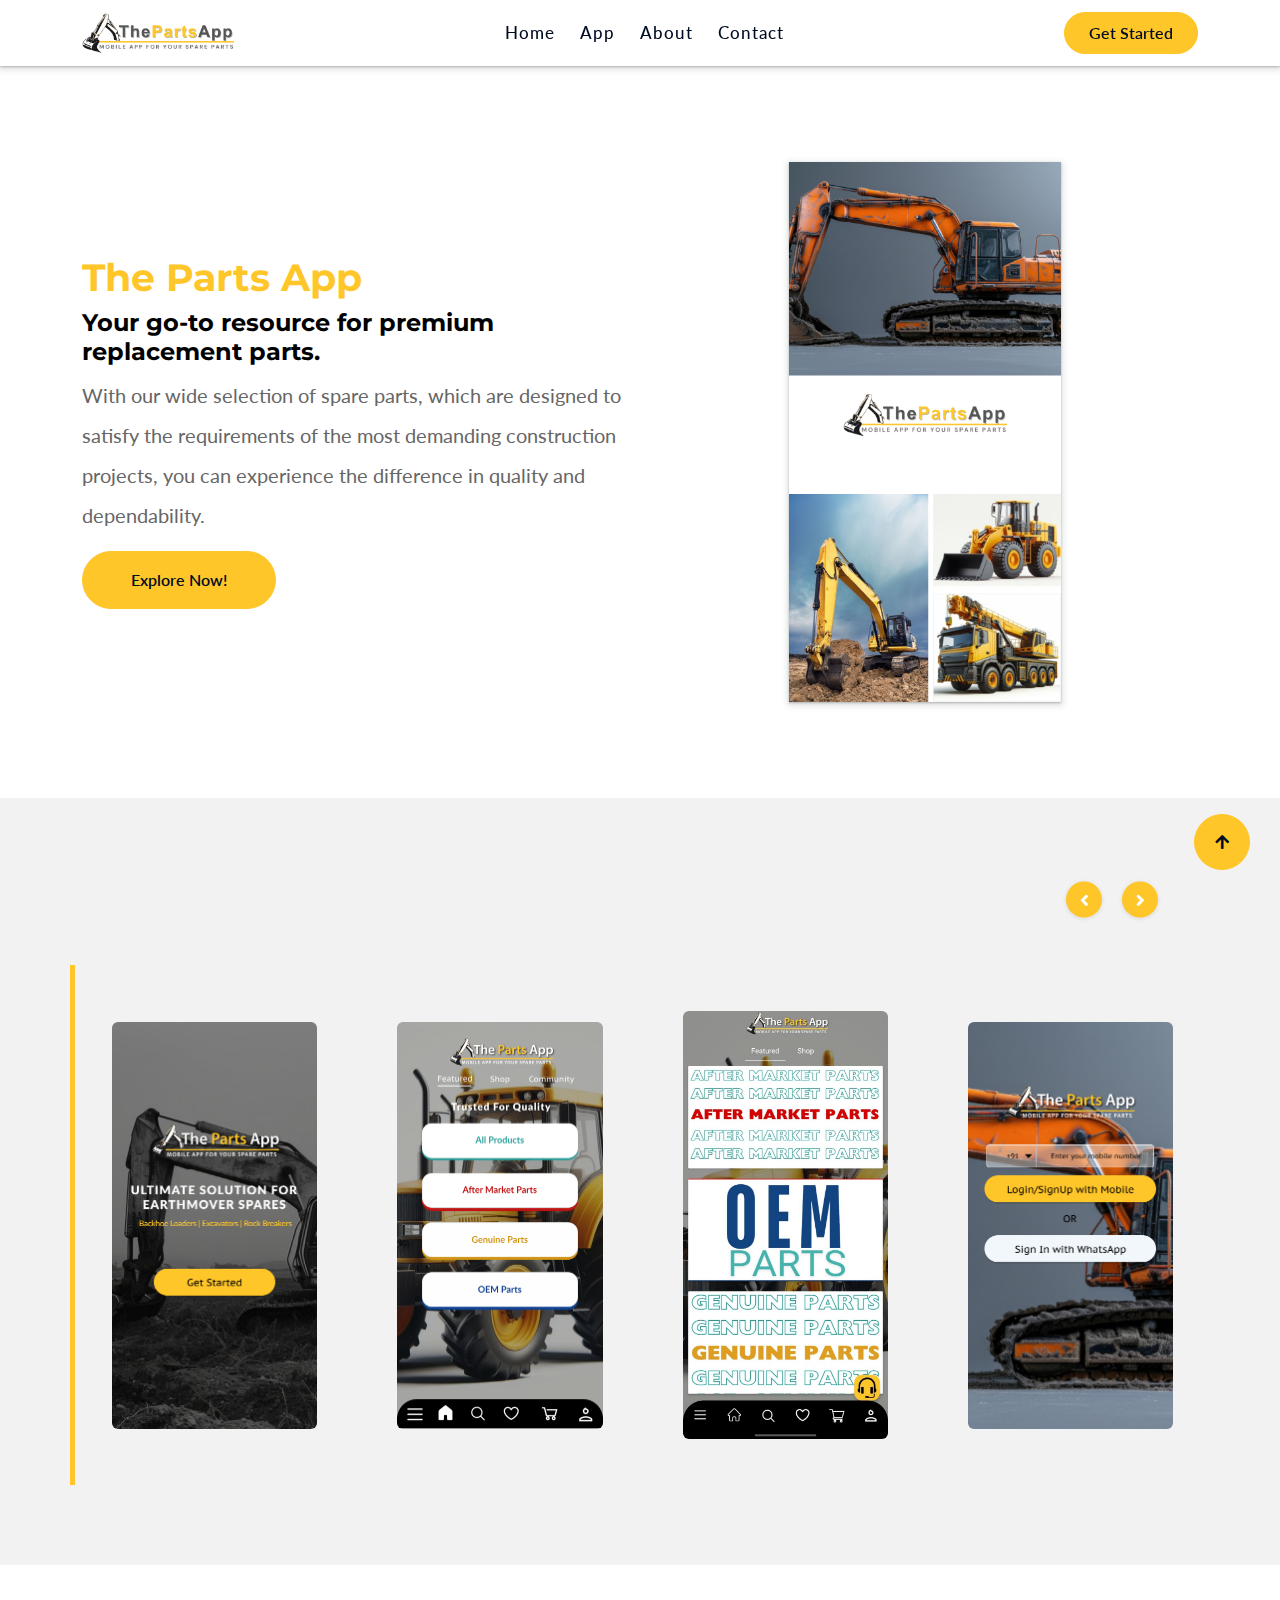
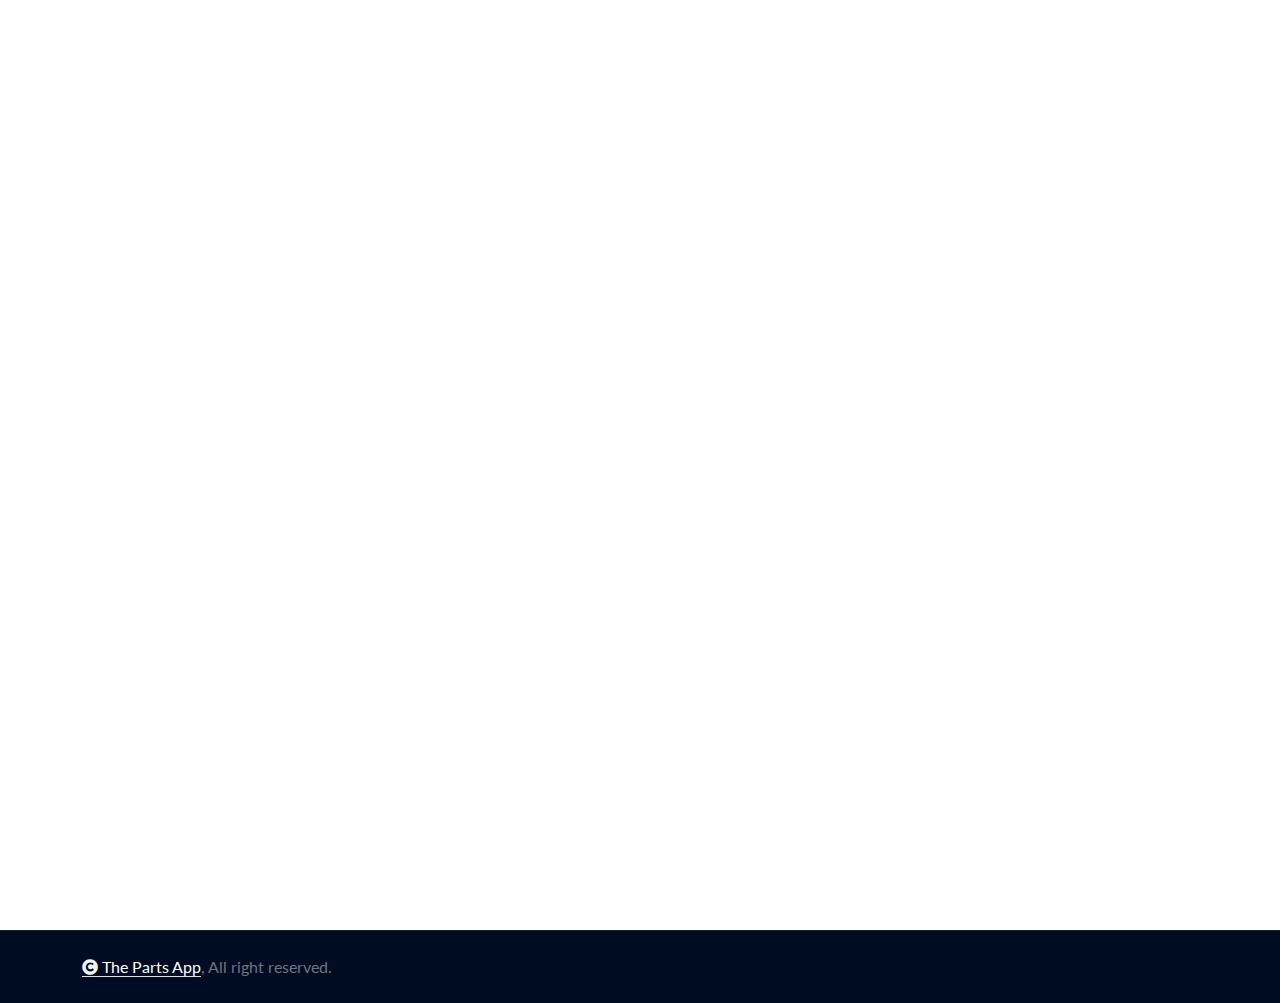
<file: App.html>
<!DOCTYPE html>
<html lang="en">

<head>
    <meta charset="utf-8">
    <title>The Parts App</title>
    <meta content="width=device-width, initial-scale=1.0" name="viewport">
    <meta content="" name="keywords">
    <meta content="" name="description">

        <!--fav icons -->
        <link rel="icon" type="image/x-icon" href="/img/TPAround.png">


    <!-- Google Web Fonts -->
    <link rel="preconnect" href="https://fonts.googleapis.com">
    <link rel="preconnect" href="https://fonts.gstatic.com" crossorigin>
    <link
        href="https://fonts.googleapis.com/css2?family=Lato:ital,wght@0,400;0,700;0,900;1,400;1,700;1,900&family=Montserrat:ital,wght@0,100..900;1,100..900&display=swap"
        rel="stylesheet">

    <!-- Icon Font Stylesheet -->
    <link rel="stylesheet" href="https://use.fontawesome.com/releases/v5.15.4/css/all.css" />
    <link href="https://cdn.jsdelivr.net/npm/bootstrap-icons@1.4.1/font/bootstrap-icons.css" rel="stylesheet">

    <!-- Libraries Stylesheet -->
    <link href="lib/animate/animate.min.css" rel="stylesheet">
    <link href="lib/owlcarousel/assets/owl.carousel.min.css" rel="stylesheet">


    <!-- Customized Bootstrap Stylesheet -->
    <link href="css/bootstrap.min.css" rel="stylesheet">

    <!-- Template Stylesheet -->
    <link href="css/style.css" rel="stylesheet">
</head>

<body>

    <!-- Spinner Start -->
    <div id="spinner"
        class="show bg-white position-fixed translate-middle w-100 vh-100 top-50 start-50 d-flex align-items-center justify-content-center">
        <div class="spinner-border text-primary" style="width: 3rem; height: 3rem;" role="status">
            <span class="sr-only">Loading...</span>
        </div>
    </div>
    <!-- Spinner End -->



    <!-- Navbar & Hero Start -->
    <div class="container-fluid nav-bar sticky-top px-0 px-lg-4 py-2 py-lg-0">
        <div class="container">
            <nav class="navbar navbar-expand-lg navbar-light">
                <a href="index.html" class="navbar-brand p-0">
                    <!-- <h1 class="display-6 text-primary"><i class="fas fa-car-alt me-3"></i></i>The Parts App</h1> -->
                    <img src="img/logonew.png" alt="Logo">
                </a>
                <button class="navbar-toggler" type="button" data-bs-toggle="collapse" data-bs-target="#navbarCollapse">
                    <span class="fa fa-bars"></span>
                </button>
                <div class="collapse navbar-collapse" id="navbarCollapse">
                    <div class="navbar-nav mx-auto py-0">
                        <a href="index.html" class="nav-item nav-link ">Home</a>
                        <a href="App.html" class="nav-item nav-link ">App</a>
                        <a href="about.html" class="nav-item nav-link">About</a>

                        <a href="contact.html" class="nav-item nav-link">Contact</a>
                    </div>
                    <a href="https://play.google.com/store/apps/details?id=com.siderealdot.thepartsapp&pcampaignid=web_share" class="btn btn-primary rounded-pill py-2 px-4">Get Started</a>
                </div>
            </nav>
        </div>
    </div>
    <!-- Navbar & Hero End -->




    <!---app hero start-->

    <div class="container-fluid app-hero py-5">
        <div class="container py-5">

            <div class="row g-4">
                <div class="col d-flex flex-column justify-content-center">
                    <h1 class="text-primary"> The parts App </h1>
                    <h4>Your go-to resource for premium replacement parts.</h4>
                    <p>With our wide selection of spare parts, which are designed to satisfy the requirements of the
                        most
                        demanding construction projects, you can experience the difference in quality and dependability.
                    </p>
                    <div class="Explore ">
                        <a href="https://play.google.com/store/apps/details?id=com.siderealdot.thepartsapp&pcampaignid=web_share" class="btn btn-primary rounded-pill py-3 px-4 px-md-5 ">Explore Now!</a>
                    </div>
                </div>
                <div class="col text-center">
                    <img src="/img/Welcome Page.png" alt="">
                </div>
            </div>

        </div>

    </div>
    <!---app hero end-->

    <!--app photos start-->

    <div class="container-fluid app-photos">
        <div class="container">
            <!-- crousal start-->

            <div class="trends">
                <div class="bbb_background"></div>


                <div class="">
                    <div class="row g-4">
                        <div class="col-lg-12 col-md-12 d-flex justify-content-end m-0">
                            <div class="bbb_container ">



                                <div class="bbb_slider_nav mb-4">
                                    <div class="bbb_prev bbb_nav"><i class="fas fa-angle-left ml-auto"></i></div>
                                    <div class="bbb_next bbb_nav"><i class="fas fa-angle-right ml-auto"></i></div>
                                </div>
                            </div>
                        </div>
                        <div class="col-lg-12 col-md-12 left-border">
                            <div class="bbb_slider_container">
                                <div class="owl-carousel owl-theme bbb_slider">
                                    <div class="owl-item">
                                        <div class="bbb_item is_new">
                                            <div
                                                class="bbb_image d-flex flex-column align-items-center justify-content-center">
                                                <img src="/img/Start Page.png" alt=""></div>




                                        </div>
                                    </div>
                                    <div class="owl-item">
                                        <div class="bbb_item">
                                            <div
                                                class="bbb_image d-flex flex-column align-items-center justify-content-center">
                                                <img src="/img/Home.png" alt=""></div>




                                        </div>
                                    </div>
                                    <div class="owl-item">
                                        <div class="bbb_item is_new">
                                            <div
                                                class="bbb_image d-flex flex-column align-items-center justify-content-center">
                                                <img src="/img/features.jpg" alt=""></div>


                                        </div>
                                    </div>
                                    <div class="owl-item">
                                        <div class="bbb_item is_new">
                                            <div
                                                class="bbb_image d-flex flex-column align-items-center justify-content-center">
                                                <img src="/img/Login.png" alt=""></div>


                                        </div>
                                    </div>
                                    <div class="owl-item">
                                        <div class="bbb_item">
                                            <div
                                                class="bbb_image d-flex flex-column align-items-center justify-content-center">
                                                <img src="/img/Profile.png" alt=""></div>


                                        </div>
                                    </div>
                                    <div class="owl-item">
                                        <div class="bbb_item is_new">
                                            <div
                                                class="bbb_image d-flex flex-column align-items-center justify-content-center">
                                                <img src="/img/Sidebar.png" alt=""></div>


                                        </div>
                                    </div>
                                </div>
                            </div>
                        </div>
                    </div>
                </div>
            </div>
            <!--- crousal end-->
        </div>
    </div>
    <!--app photo end-->



    <!--App about start-->
    <div class="container-fluid py-5 wow fadeIn app-about" data-wow-delay="0.2s">
        <div class="container py-5">
            <div class="row">
                <div class="col">
                    <h5>About App</h5>
                    <h1> Your Ultimate Solution for Earthmover Spares*
                    </h1>
                    <p>Discover The Parts App, the premier mobile solution for all your earthmover spare parts needs.
                        Whether you’re looking for Genuine Parts, OEM parts, or high-quality Aftermarket parts, our app
                        offers a vast selection to keep your machinery running smoothly.</p>

                   
                </div>
                <div class="col rate">
                   <div class="d-flex ">
                    <h1>4.4</h1>
                    <div class="mx-3" > 
                        
                        <span><i class="fas fa-star "></i></span>
                        <span><i class="fas fa-star "></i></span>
                        <span><i class="fas fa-star "></i></span>
                        <span><i class="fas fa-star "></i></span>
                        <span><i class="fas fa-star-half-alt"></i></span>
                    </div>
                   </div>

                   
                    <div class="d-flex  align-items-center app-store">
                        <div class=" "> <img src="/img/logotype.png" alt=""> </div>
                        <div class="mx-4"> <img src="/img/mac-os-logo.png" alt=""></div>
    
    
                    </div>
                    <div class="download-btn ">
                        <a href="https://play.google.com/store/apps/details?id=com.siderealdot.thepartsapp&pcampaignid=web_share"
                            class="btn btn-primary rounded-pill py-3 px-4 px-md-5 ms-2">Download App</a>
                    </div>
                </div>
              
           
                   
              
            </div>

        </div>
    </div>


    <!--App about end-->







    <!-- Footer Start -->
    <div class="container-fluid footer py-5 wow fadeIn" data-wow-delay="0.2s">
        <div class="container py-5">
            <div class="row g-5">
                <div class="col-md-6 col-lg-6 col-xl-3">
                    <img src="/img/logodark.png" height="15%" width="auto" alt="">
                    <div class="position-relative">
                        <input class="form-control rounded-pill w-100 py-3 ps-4 pe-5" type="text"
                            placeholder="Enter your email">
                        <button type="button"
                            class="btn btn-secondary rounded-pill position-absolute top-0 end-0 py-2 mt-2 me-2">Subscribe</button>
                    </div>
                </div>
                <div class="col-md-6 col-lg-6 col-xl-3">
                    <div class="footer-item d-flex flex-column">
                        <div class="footer-item">
                            <h4 class="text-white mb-4">About Us</h4>
                            <p class="mb-3">Welcome to the future of heavy machinery maintenance with the The Parts App!
                                In a world where efficiency and reliability are paramount, we are thrilled to present a
                                revolutionary solution designed...</p>
                        </div>
                       
                    </div>
                </div>
                <div class="col-md-6 col-lg-6 col-xl-3">
                    <div class="footer-item d-flex flex-column">
                        <h4 class="text-white mb-4">Quick Links</h4>
                        <a href="index.html"><i class="fas fa-angle-right me-2"></i> Home</a>
                        <a href="about.html"><i class="fas fa-angle-right me-2"></i> About</a>

                      
                        <a href="contact.html"><i class="fas fa-angle-right me-2"></i> Contact us</a>
                        <a href="privacypolicy.html"><i class="fas fa-angle-right me-2"></i> Privacy policies</a>
                        <a href="terms.html"><i class="fas fa-angle-right me-2"></i> Terms & Conditions</a>
                    </div>
                </div>

                <div class="col-md-6 col-lg-6 col-xl-3">
                    <div class="footer-item d-flex flex-column">
                        <h4 class="text-white mb-4">Contact Info</h4>
                        <a href="#"><i class="fa fa-map-marker-alt me-2"></i>Plot No. 95, HUDA Sector 59, Faridabad,
                            Haryana - 121004</a>
                        <a href="mailto:info@example.com"><i class="fas fa-envelope me-2"></i> sales@thepartsapp.in</a>
                        <a href="tel:+012 345 67890"><i class="fas fa-phone me-2"></i>+91 9999703388</a>

                        <div class="d-flex">
                            <a class="btn btn-secondary btn-md-square rounded-circle me-3" href=""><i
                                    class="fab fa-facebook-f text-white"></i></a>
                            <a class="btn btn-secondary btn-md-square rounded-circle me-3" href=""><i
                                    class="fab fa-twitter text-white"></i></a>
                            <a class="btn btn-secondary btn-md-square rounded-circle me-3" href=""><i
                                    class="fab fa-instagram text-white"></i></a>
                            <a class="btn btn-secondary btn-md-square rounded-circle me-0" href=""><i
                                    class="fab fa-linkedin-in text-white"></i></a>
                        </div>
                    </div>
                </div>
            </div>
        </div>
    </div>
    <!-- Footer End -->

    <!-- Copyright Start -->
    <div class="container-fluid copyright py-4">
        <div class="container">
            <div class="row g-4 align-items-center">
                <div class="col-md-6 text-center text-md-start mb-md-0">
                    <span class="text-body"><a href="#" class="border-bottom text-white"><i
                                class="fas fa-copyright text-light me-1"></i>The Parts App</a>, All right
                        reserved.</span>
                </div>
                <div class="col-md-6 text-center text-md-end text-body">
                </div>
            </div>
        </div>
    </div>
    <!-- Copyright End -->


    <!-- Back to Top -->
    <a href="#" class="btn btn-primary btn-lg-square rounded-circle back-to-top"><i class="fa fa-arrow-up"></i></a>


    <!-- JavaScript Libraries -->
    <script src="https://ajax.googleapis.com/ajax/libs/jquery/3.6.4/jquery.min.js"></script>
    <script src="https://cdn.jsdelivr.net/npm/bootstrap@5.0.0/dist/js/bootstrap.bundle.min.js"></script>
    <script src="lib/wow/wow.min.js"></script>
    <script src="lib/easing/easing.min.js"></script>
    <script src="lib/waypoints/waypoints.min.js"></script>
    <script src="lib/counterup/counterup.min.js"></script>
    <script src="lib/owlcarousel/owl.carousel.min.js"></script>


    <!-- Template Javascript -->
    <script src="js/main.js"></script>
</body>

</html>
</file>
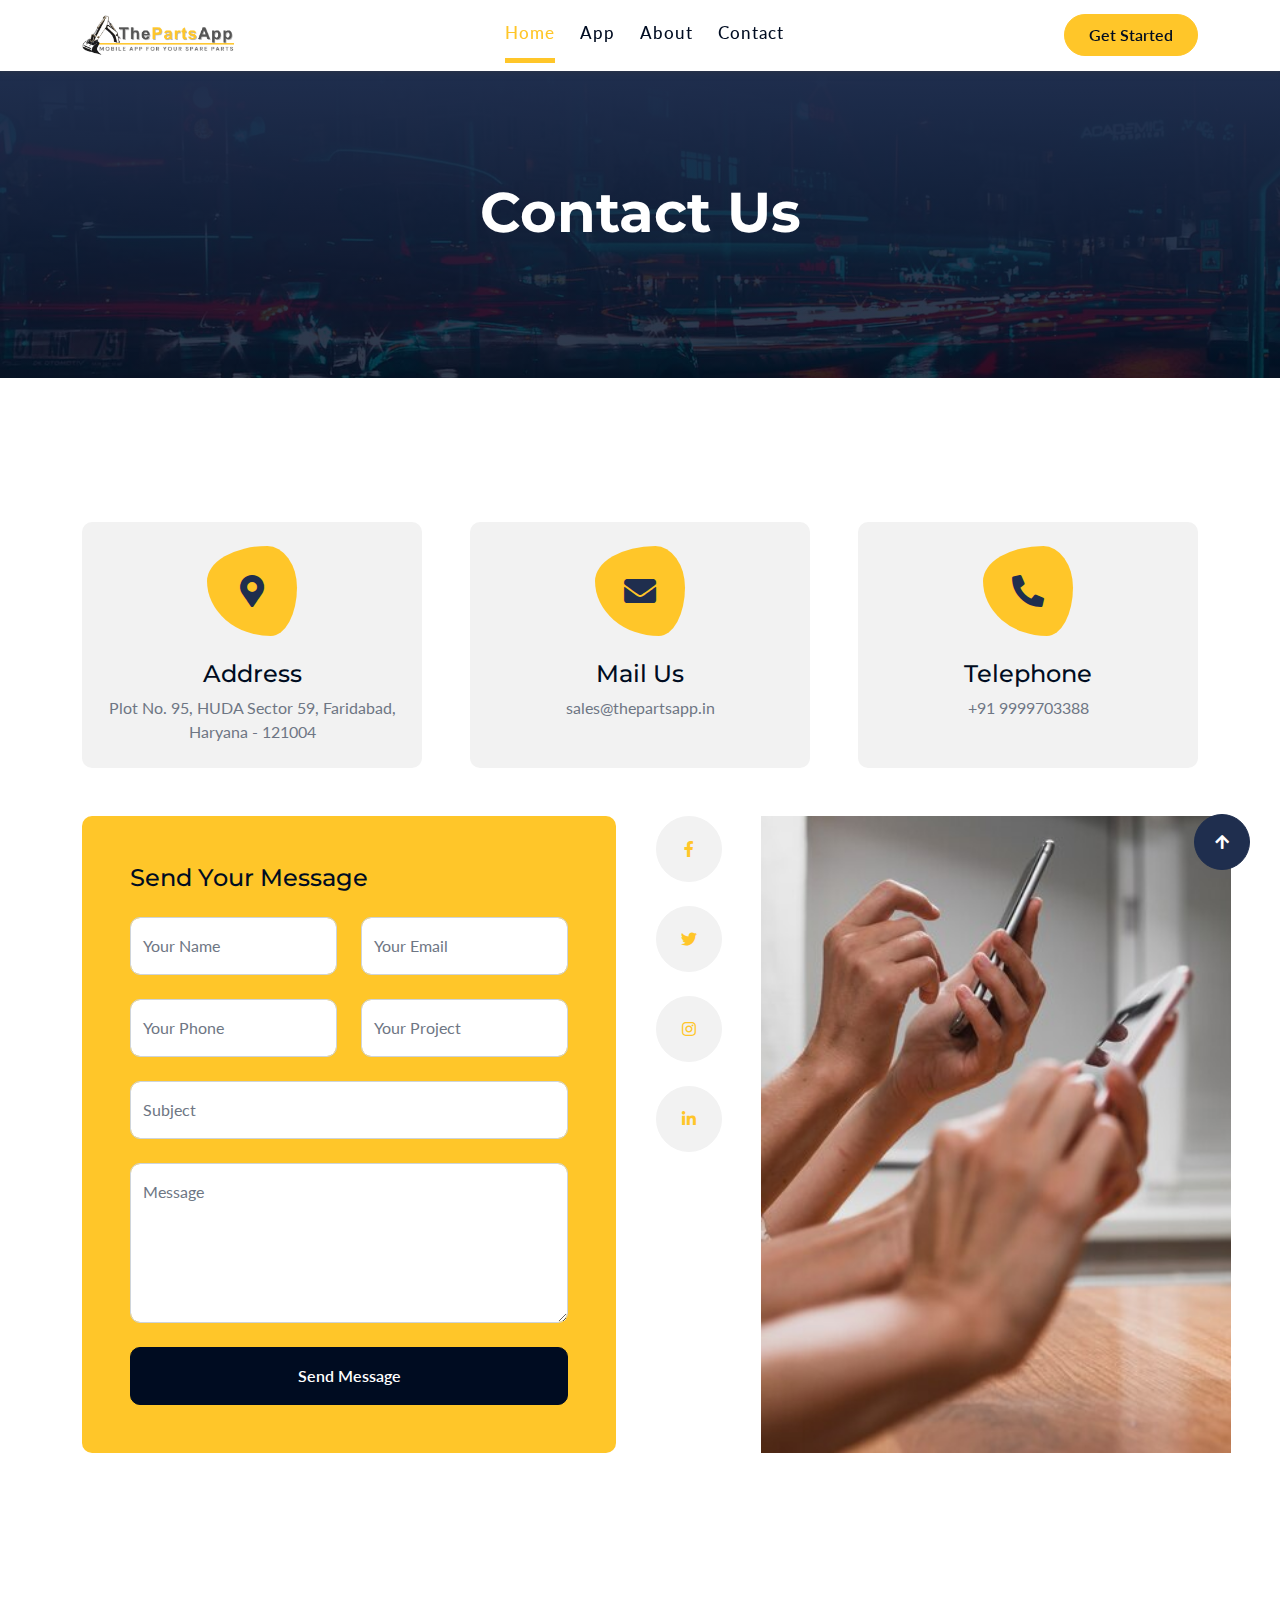
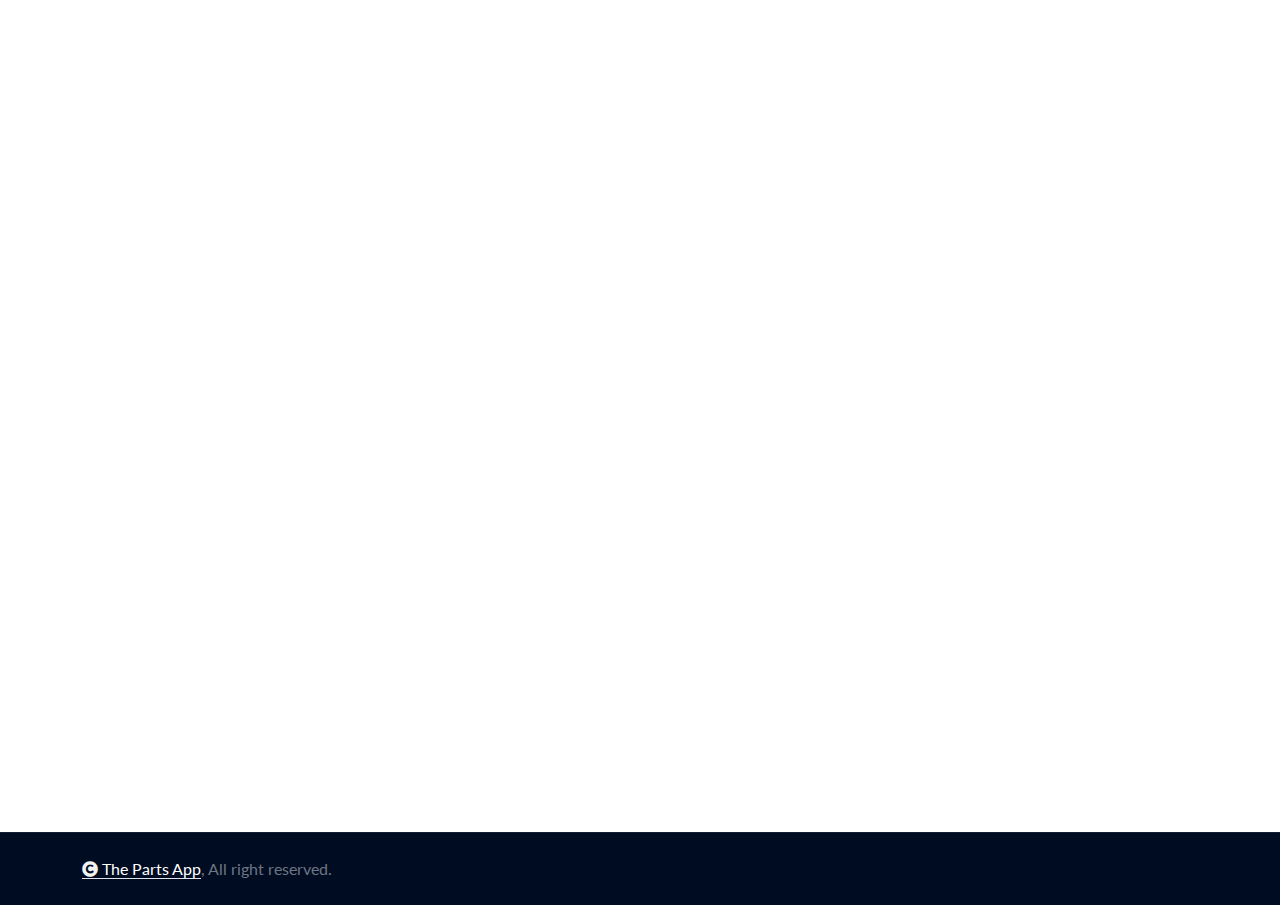
<file: contact.html>
<!DOCTYPE html>
<html lang="en">

    <head>
        <meta charset="utf-8">
        <title>The Parts App</title>
        <meta content="width=device-width, initial-scale=1.0" name="viewport">
        <meta content="" name="keywords">
        <meta content="" name="description">

         <!--fav icons -->
         <link rel="icon" type="image/x-icon" href="/img/TPAround.png">


        <!-- Google Web Fonts -->
        <link rel="preconnect" href="https://fonts.googleapis.com">
        <link rel="preconnect" href="https://fonts.gstatic.com" crossorigin>
        <link href="https://fonts.googleapis.com/css2?family=Lato:ital,wght@0,400;0,700;0,900;1,400;1,700;1,900&family=Montserrat:ital,wght@0,100..900;1,100..900&display=swap" rel="stylesheet"> 

        <!-- Icon Font Stylesheet -->
        <link rel="stylesheet" href="https://use.fontawesome.com/releases/v5.15.4/css/all.css"/>
        <link href="https://cdn.jsdelivr.net/npm/bootstrap-icons@1.4.1/font/bootstrap-icons.css" rel="stylesheet">

        <!-- Libraries Stylesheet -->
        <link href="lib/animate/animate.min.css" rel="stylesheet">
        <link href="lib/owlcarousel/assets/owl.carousel.min.css" rel="stylesheet">


        <!-- Customized Bootstrap Stylesheet -->
        <link href="css/bootstrap.min.css" rel="stylesheet">

        <!-- Template Stylesheet -->
        <link href="css/style.css" rel="stylesheet">
    </head>

    <body>

        <!-- Spinner Start -->
        <div id="spinner" class="show bg-white position-fixed translate-middle w-100 vh-100 top-50 start-50 d-flex align-items-center justify-content-center">
            <div class="spinner-border text-primary" style="width: 3rem; height: 3rem;" role="status">
                <span class="sr-only">Loading...</span>
            </div>
        </div>
        <!-- Spinner End -->

        <!-- Topbar Start -->
        <!-- <div class="container-fluid topbar bg-secondary d-none d-xl-block w-100">
            <div class="container">
                <div class="row gx-0 align-items-center" style="height: 45px;">
                    <div class="col-lg-6 text-center text-lg-start mb-lg-0">
                        <div class="d-flex flex-wrap">
                            <a href="#" class="text-muted me-4"><i class="fas fa-map-marker-alt text-primary me-2"></i>Find A Location</a>
                            <a href="tel:+01234567890" class="text-muted me-4"><i class="fas fa-phone-alt text-primary me-2"></i>+01234567890</a>
                            <a href="mailto:example@gmail.com" class="text-muted me-0"><i class="fas fa-envelope text-primary me-2"></i>Example@gmail.com</a>
                        </div>
                    </div>
                    <div class="col-lg-6 text-center text-lg-end">
                        <div class="d-flex align-items-center justify-content-end">
                            <a href="#" class="btn btn-light btn-sm-square rounded-circle me-3"><i class="fab fa-facebook-f"></i></a>
                            <a href="#" class="btn btn-light btn-sm-square rounded-circle me-3"><i class="fab fa-twitter"></i></a>
                            <a href="#" class="btn btn-light btn-sm-square rounded-circle me-3"><i class="fab fa-instagram"></i></a>
                            <a href="#" class="btn btn-light btn-sm-square rounded-circle me-0"><i class="fab fa-linkedin-in"></i></a>
                        </div>
                    </div>
                </div>
            </div>
        </div> -->
        <!-- Topbar End -->

        <!-- Navbar & Hero Start -->
        <div class="container-fluid nav-bar sticky-top px-0 px-lg-4 py-2 py-lg-0">
            <div class="container">
                <nav class="navbar navbar-expand-lg navbar-light">
                    <a href="index.html" class="navbar-brand p-0">
                        <!-- <h1 class="display-6 text-primary"><i class="fas fa-car-alt me-3"></i></i>The Parts App</h1> -->
                        <img src="img/logonew.png" alt="Logo">
                    </a>
                    <button class="navbar-toggler" type="button" data-bs-toggle="collapse" data-bs-target="#navbarCollapse">
                        <span class="fa fa-bars"></span>
                    </button>
                    <div class="collapse navbar-collapse" id="navbarCollapse">
                        <div class="navbar-nav mx-auto py-0">
                            <a href="index.html" class="nav-item nav-link active">Home</a>
                            <a href="App.html" class="nav-item nav-link ">App</a>
                            <a href="about.html" class="nav-item nav-link">About</a>
                            
                            <a href="contact.html" class="nav-item nav-link">Contact</a>
                        </div>
                        <a href="https://play.google.com/store/apps/details?id=com.siderealdot.thepartsapp&pcampaignid=web_share" class="btn btn-primary rounded-pill py-2 px-4">Get Started</a>
                    </div>
                </nav>
            </div>
        </div>
        <!-- Navbar & Hero End -->

        <!-- Header Start -->
        <div class="container-fluid bg-breadcrumb">
            <div class="container text-center py-5" style="max-width: 900px;">
                <h4 class="text-white display-4 mb-4 wow fadeInDown" data-wow-delay="0.1s">Contact Us</h4>
                
            </div>
        </div>
        <!-- Header End -->

        <!-- Contact Start -->
        <div class="container-fluid contact py-5">
            <div class="container py-5">
                <div class="text-center mx-auto pb-5 wow fadeInUp" data-wow-delay="0.1s" style="max-width: 800px;">
                   
                     </div>
                <div class="row g-5">
                    <div class="col-12 wow fadeInUp" data-wow-delay="0.1s">
                        <div class="row g-5">
                            <div class="col-md-6 col-lg-6 col-xl-4">
                                <div class="contact-add-item p-4">
                                    <div class="contact-icon mb-4">
                                        <i class="fas fa-map-marker-alt fa-2x"></i>
                                    </div>
                                    <div>
                                        <h4>Address</h4>
                                        <p class="mb-0">Plot No. 95, HUDA Sector 59, Faridabad,
                                            Haryana - 121004</p>
                                    </div>
                                </div>
                            </div>
                            <div class="col-md-6 col-lg-6 col-xl-4 wow fadeInUp" data-wow-delay="0.3s">
                                <div class="contact-add-item p-4">
                                    <div class="contact-icon mb-4">
                                        <i class="fas fa-envelope fa-2x"></i>
                                    </div>
                                    <div>
                                        <h4>Mail Us</h4>
                                        <p class="mb-0 pb-4">sales@thepartsapp.in</p>
                                    </div>
                                </div>
                            </div>
                            <div class="col-md-6 col-lg-6 col-xl-4 wow fadeInUp" data-wow-delay="0.5s">
                                <div class="contact-add-item p-4">
                                    <div class="contact-icon mb-4">
                                        <i class="fa fa-phone-alt fa-2x"></i>
                                    </div>
                                    <div>
                                        <h4>Telephone</h4>
                                        <p class="mb-0 pb-4">+91 9999703388</p>
                                    </div>
                                </div>
                            </div>
                            
                        </div>
                    </div>
                    <div class="col-xl-6 wow fadeInUp" data-wow-delay="0.1s">
                        <div class="bg-yellow p-5 rounded">
                            <h4 class="text-dark mb-4">Send Your Message</h4>
                            <form>
                                <div class="row g-4">
                                    <div class="col-lg-12 col-xl-6">
                                        <div class="form-floating">
                                            <input type="text" class="form-control" id="name" placeholder="Your Name">
                                            <label for="name">Your Name</label>
                                        </div>
                                    </div>
                                    <div class="col-lg-12 col-xl-6">
                                        <div class="form-floating">
                                            <input type="email" class="form-control" id="email" placeholder="Your Email">
                                            <label for="email">Your Email</label>
                                        </div>
                                    </div>
                                    <div class="col-lg-12 col-xl-6">
                                        <div class="form-floating">
                                            <input type="phone" class="form-control" id="phone" placeholder="Phone">
                                            <label for="phone">Your Phone</label>
                                        </div>
                                    </div>
                                    <div class="col-lg-12 col-xl-6">
                                        <div class="form-floating">
                                            <input type="text" class="form-control" id="project" placeholder="Project">
                                            <label for="project">Your Project</label>
                                        </div>
                                    </div>
                                    <div class="col-12">
                                        <div class="form-floating">
                                            <input type="text" class="form-control" id="subject" placeholder="Subject">
                                            <label for="subject">Subject</label>
                                        </div>
                                    </div>
                                    <div class="col-12">
                                        <div class="form-floating">
                                            <textarea class="form-control" placeholder="Leave a message here" id="message" style="height: 160px"></textarea>
                                            <label for="message">Message</label>
                                        </div>

                                    </div>
                                    <div class="col-12">
                                        <button class="btn btn-dark w-100 py-3">Send Message</button>
                                    </div>
                                </div>
                            </form>
                        </div>
                    </div> 
                    <div class="col-12 col-xl-1 wow fadeInUp" data-wow-delay="0.3s">
                        <div class="d-flex flex-xl-column align-items-center justify-content-center">
                            <a class="btn btn-xl-square btn-light rounded-circle mb-0 mb-xl-4 me-4 me-xl-0" href=""><i class="fab fa-facebook-f"></i></a>
                            <a class="btn btn-xl-square btn-light rounded-circle mb-0 mb-xl-4 me-4 me-xl-0" href=""><i class="fab fa-twitter"></i></a>
                            <a class="btn btn-xl-square btn-light rounded-circle mb-0 mb-xl-4 me-4 me-xl-0" href=""><i class="fab fa-instagram"></i></a>
                            <a class="btn btn-xl-square btn-light rounded-circle mb-0 mb-xl-0 me-0 me-xl-0" href=""><i class="fab fa-linkedin-in"></i></a>
                        </div>
                    </div>
                    <div class="col-12 col-xl-5 wow fadeInUp" data-wow-delay="0.1s">
                        
                            <img src="/img/contact1.jpg" alt="" style="object-fit: cover;" height="100%" width="auto">
                       
                    </div>
                    <div class="col-12">
                        <div class="rounded">
                            <iframe class="rounded w-100" 
                            style="height: 400px;" src="https://www.google.com/maps/embed?pb=!1m18!1m12!1m3!1d28100.72773943989!2d77.28536305298248!3d28.31071223655313!2m3!1f0!2f0!3f0!3m2!1i1024!2i768!4f13.1!3m3!1m2!1s0x390cda34e2a3b173%3A0xe30472f432a96f85!2sVipul%20Andhra%20Bengal%20Roadlines%20P%20Ltd!5e0!3m2!1sen!2sin!4v1734775532643!5m2!1sen!2sin" 
                            loading="lazy" referrerpolicy="no-referrer-when-downgrade"></iframe>
                        </div>
                    </div>

                </div>
            </div>
        </div>
        <!-- Contact End -->

        <!-- Footer Start -->
       <!-- Footer Start -->
    <div class="container-fluid footer py-5 wow fadeIn" data-wow-delay="0.2s">
        <div class="container py-5">
            <div class="row g-5">
                <div class="col-md-6 col-lg-6 col-xl-3">
                    <img src="/img/logodark.png" height="15%" width="auto" alt="">
                    <div class="position-relative">
                        <input class="form-control rounded-pill w-100 py-3 ps-4 pe-5" type="text"
                            placeholder="Enter your email">
                        <button type="button"
                            class="btn btn-secondary rounded-pill position-absolute top-0 end-0 py-2 mt-2 me-2">Subscribe</button>
                    </div>
                </div>
                <div class="col-md-6 col-lg-6 col-xl-3">
                    <div class="footer-item d-flex flex-column">
                        <div class="footer-item">
                            <h4 class="text-white mb-4">About Us</h4>
                            <p class="mb-3">Welcome to the future of heavy machinery maintenance with the The Parts App!
                                In a world where efficiency and reliability are paramount, we are thrilled to present a
                                revolutionary solution designed...</p>
                        </div>
                       
                    </div>
                </div>
                <div class="col-md-6 col-lg-6 col-xl-3">
                    <div class="footer-item d-flex flex-column">
                        <h4 class="text-white mb-4">Quick Links</h4>
                        <a href="index.html"><i class="fas fa-angle-right me-2"></i> Home</a>
                        <a href="about.html"><i class="fas fa-angle-right me-2"></i> About</a>

                       
                        <a href="contact.html"><i class="fas fa-angle-right me-2"></i> Contact us</a>
                        <a href="privacypolicy.html"><i class="fas fa-angle-right me-2"></i> Privacy policies</a>
                        <a href="terms.html"><i class="fas fa-angle-right me-2"></i> Terms & Conditions</a>
                    </div>
                </div>
               
                <div class="col-md-6 col-lg-6 col-xl-3">
                    <div class="footer-item d-flex flex-column">
                        <h4 class="text-white mb-4">Contact Info</h4>
                        <a href="#"><i class="fa fa-map-marker-alt me-2"></i>Plot No. 95, HUDA Sector 59, Faridabad,
                            Haryana - 121004</a>
                        <a href="mailto:info@example.com"><i class="fas fa-envelope me-2"></i> sales@thepartsapp.in</a>
                        <a href="tel:+012 345 67890"><i class="fas fa-phone me-2"></i>+91 9999703388</a>

                        <div class="d-flex">
                            <a class="btn btn-secondary btn-md-square rounded-circle me-3" href=""><i
                                    class="fab fa-facebook-f text-white"></i></a>
                            <a class="btn btn-secondary btn-md-square rounded-circle me-3" href=""><i
                                    class="fab fa-twitter text-white"></i></a>
                            <a class="btn btn-secondary btn-md-square rounded-circle me-3" href=""><i
                                    class="fab fa-instagram text-white"></i></a>
                            <a class="btn btn-secondary btn-md-square rounded-circle me-0" href=""><i
                                    class="fab fa-linkedin-in text-white"></i></a>
                        </div>
                    </div>
                </div>
            </div>
        </div>
    </div>
    <!-- Footer End -->
        <!-- Footer End -->
        
        <!-- Copyright Start -->
        <div class="container-fluid copyright py-4">
            <div class="container">
                <div class="row g-4 align-items-center">
                    <div class="col-md-6 text-center text-md-start mb-md-0">
                        <span class="text-body"><a href="#" class="border-bottom text-white"><i
                                    class="fas fa-copyright text-light me-1"></i>The Parts App</a>, All right
                            reserved.</span>
                    </div>
                    <div class="col-md-6 text-center text-md-end text-body">
                    </div>
                </div>
            </div>
        </div>
        <!-- Copyright End -->


        <!-- Back to Top -->
        <a href="#" class="btn btn-secondary btn-lg-square rounded-circle back-to-top"><i class="fa fa-arrow-up"></i></a>   

        
    <!-- JavaScript Libraries -->
    <script src="https://ajax.googleapis.com/ajax/libs/jquery/3.6.4/jquery.min.js"></script>
    <script src="https://cdn.jsdelivr.net/npm/bootstrap@5.0.0/dist/js/bootstrap.bundle.min.js"></script>
    <script src="lib/wow/wow.min.js"></script>
    <script src="lib/easing/easing.min.js"></script>
    <script src="lib/waypoints/waypoints.min.js"></script>
    <script src="lib/counterup/counterup.min.js"></script>
    <script src="lib/owlcarousel/owl.carousel.min.js"></script>
    

    <!-- Template Javascript -->
    <script src="js/main.js"></script>
    </body>

</html>
</file>
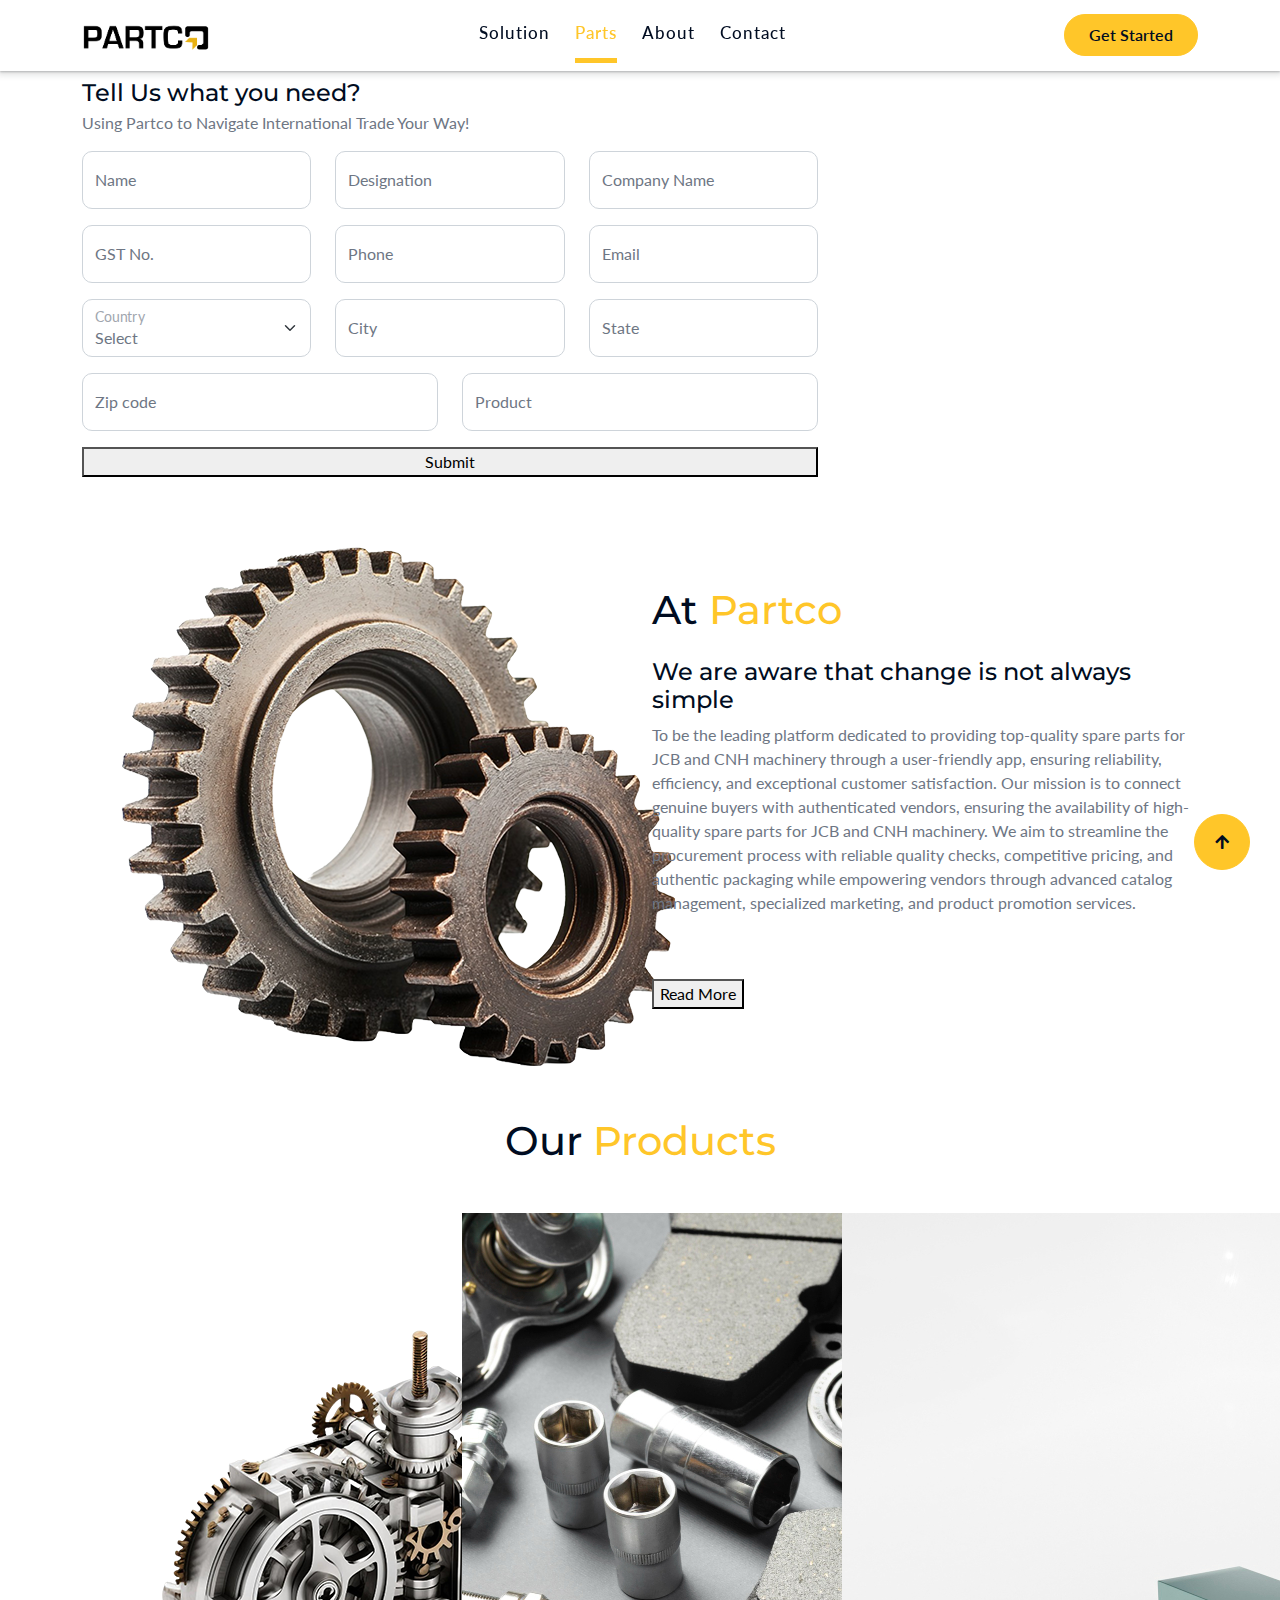
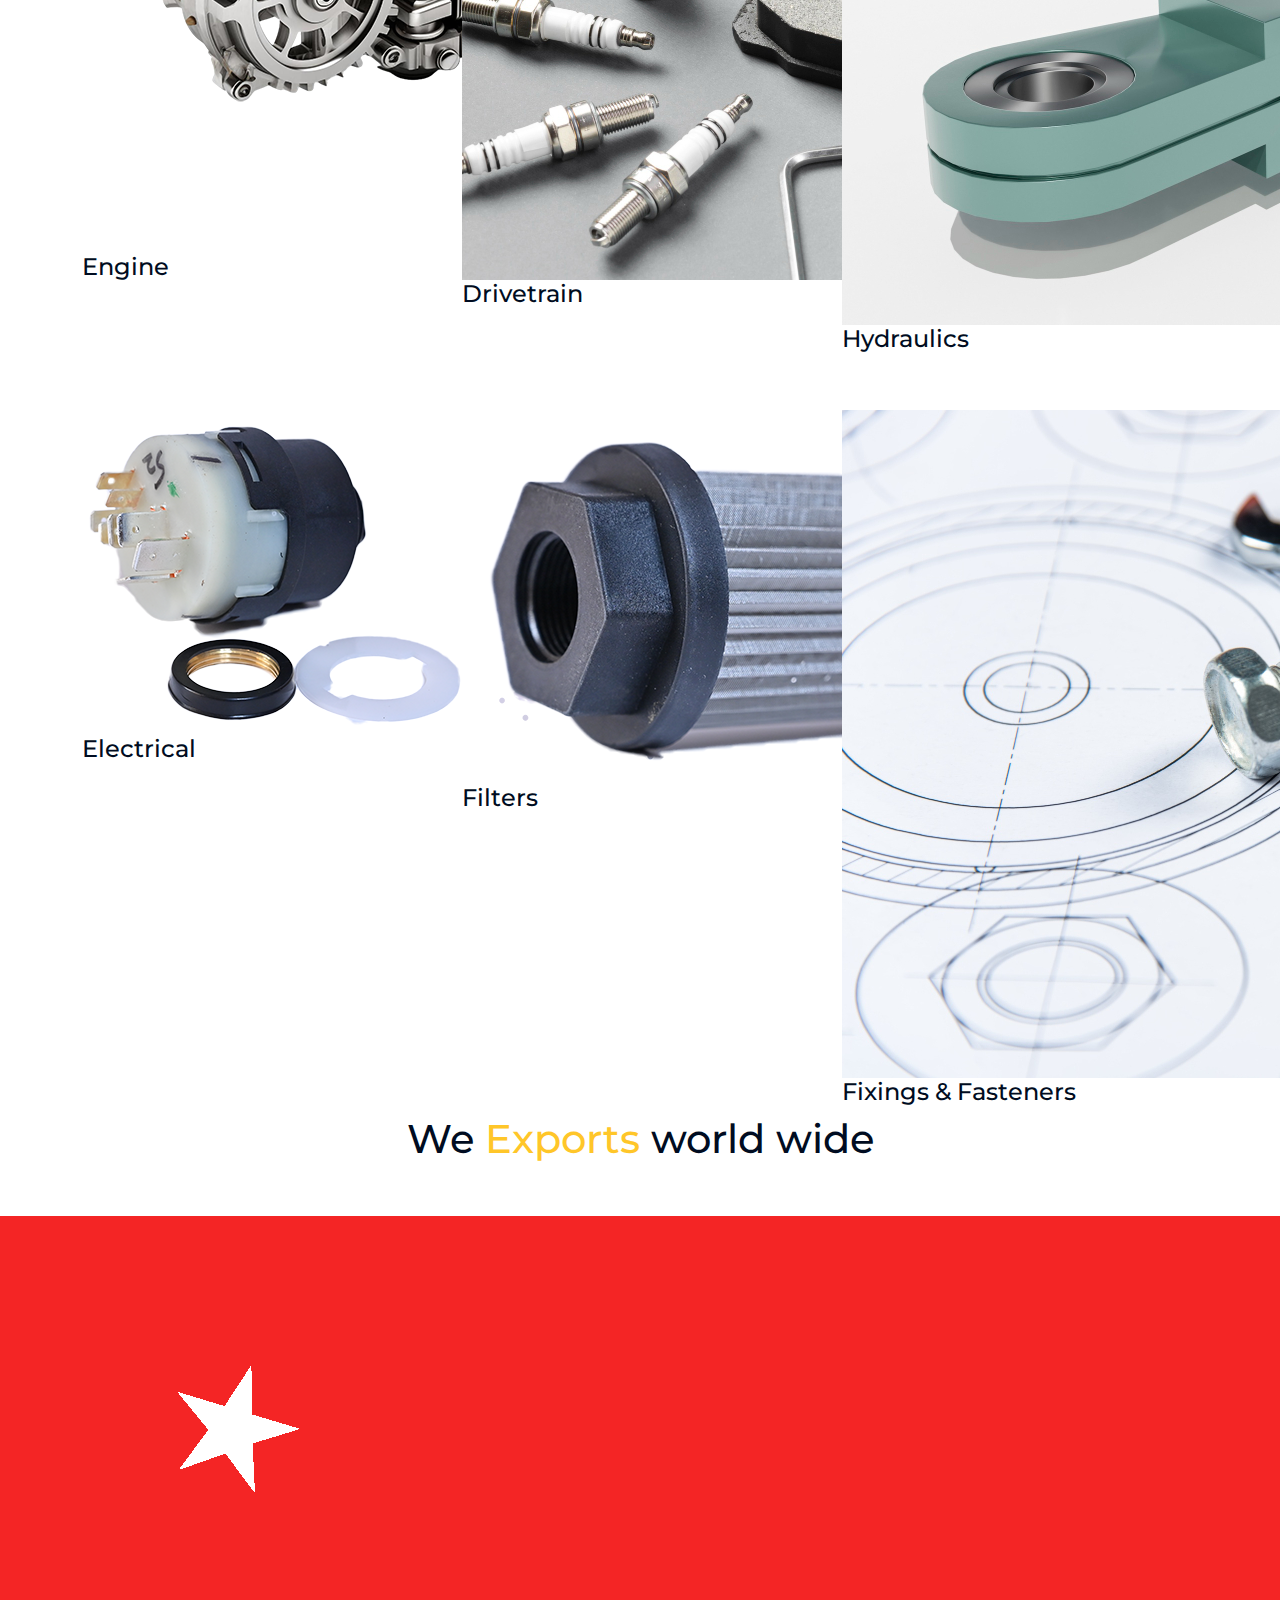
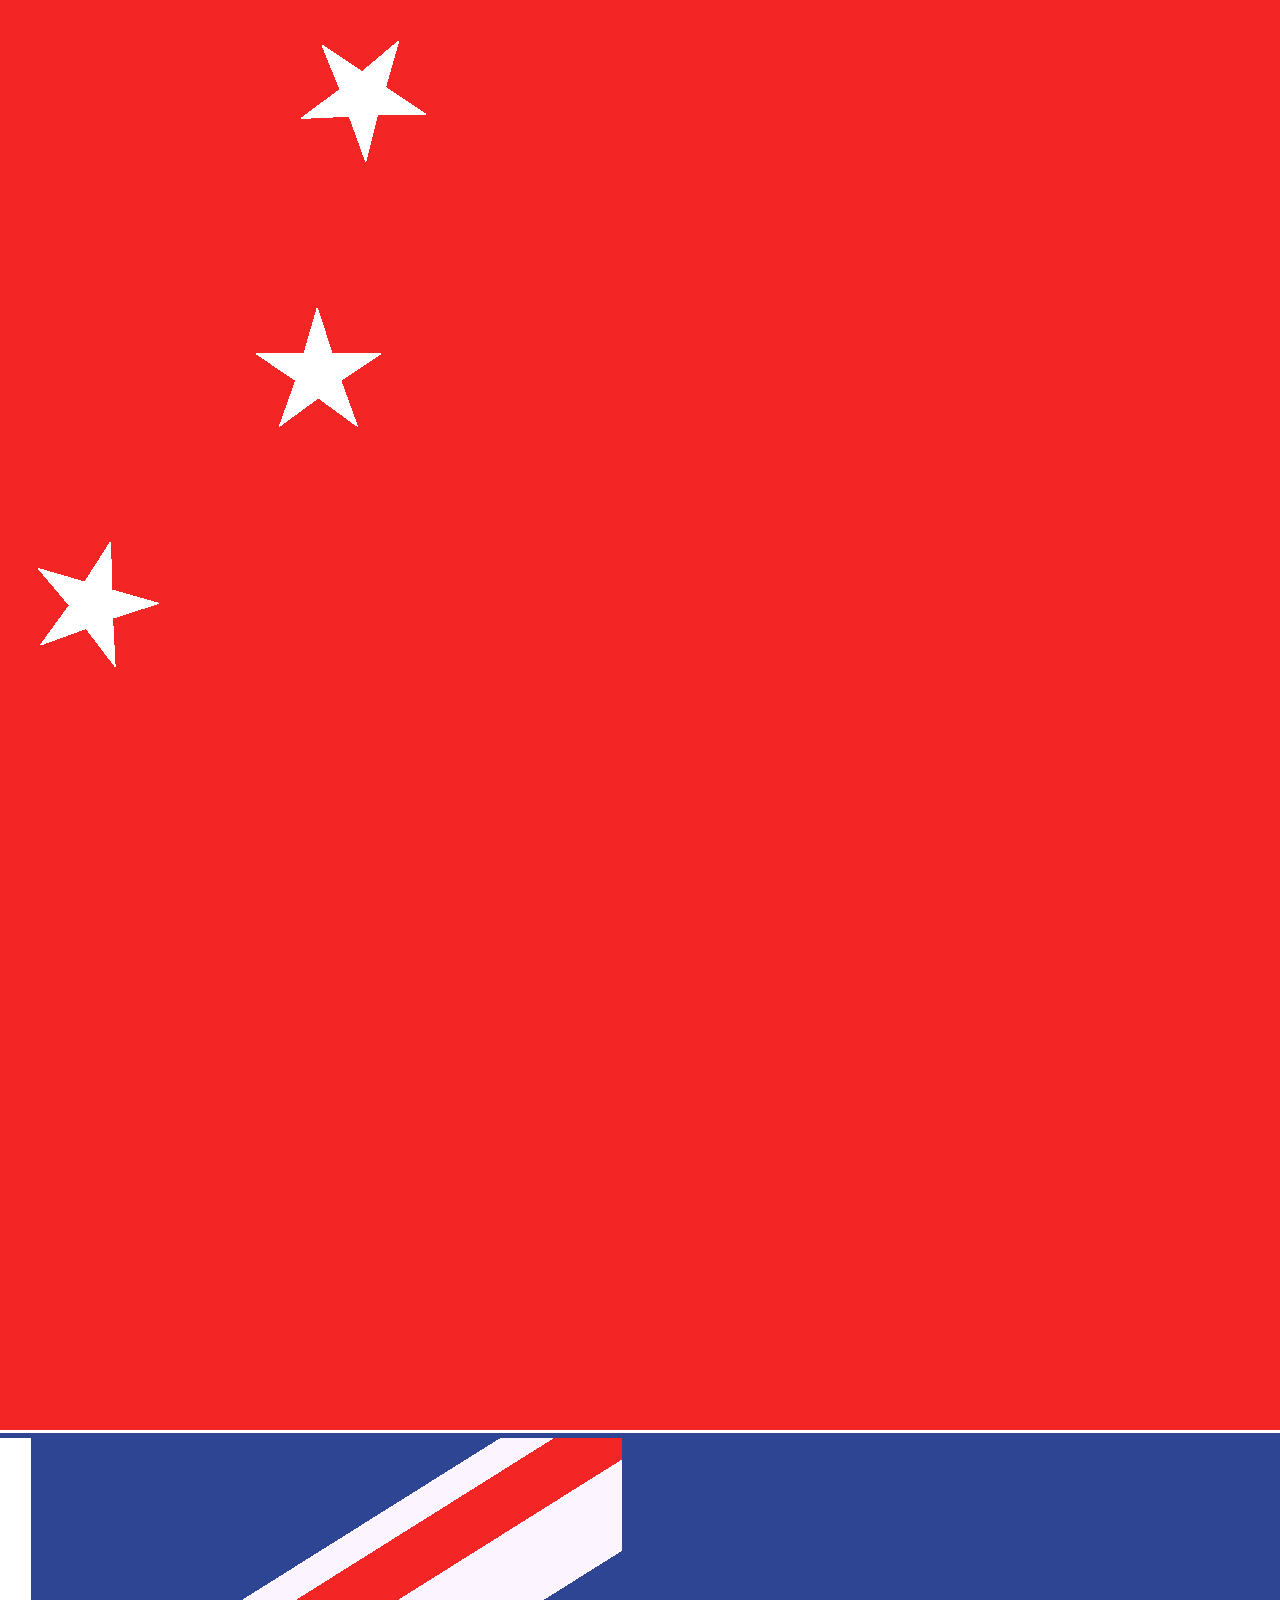
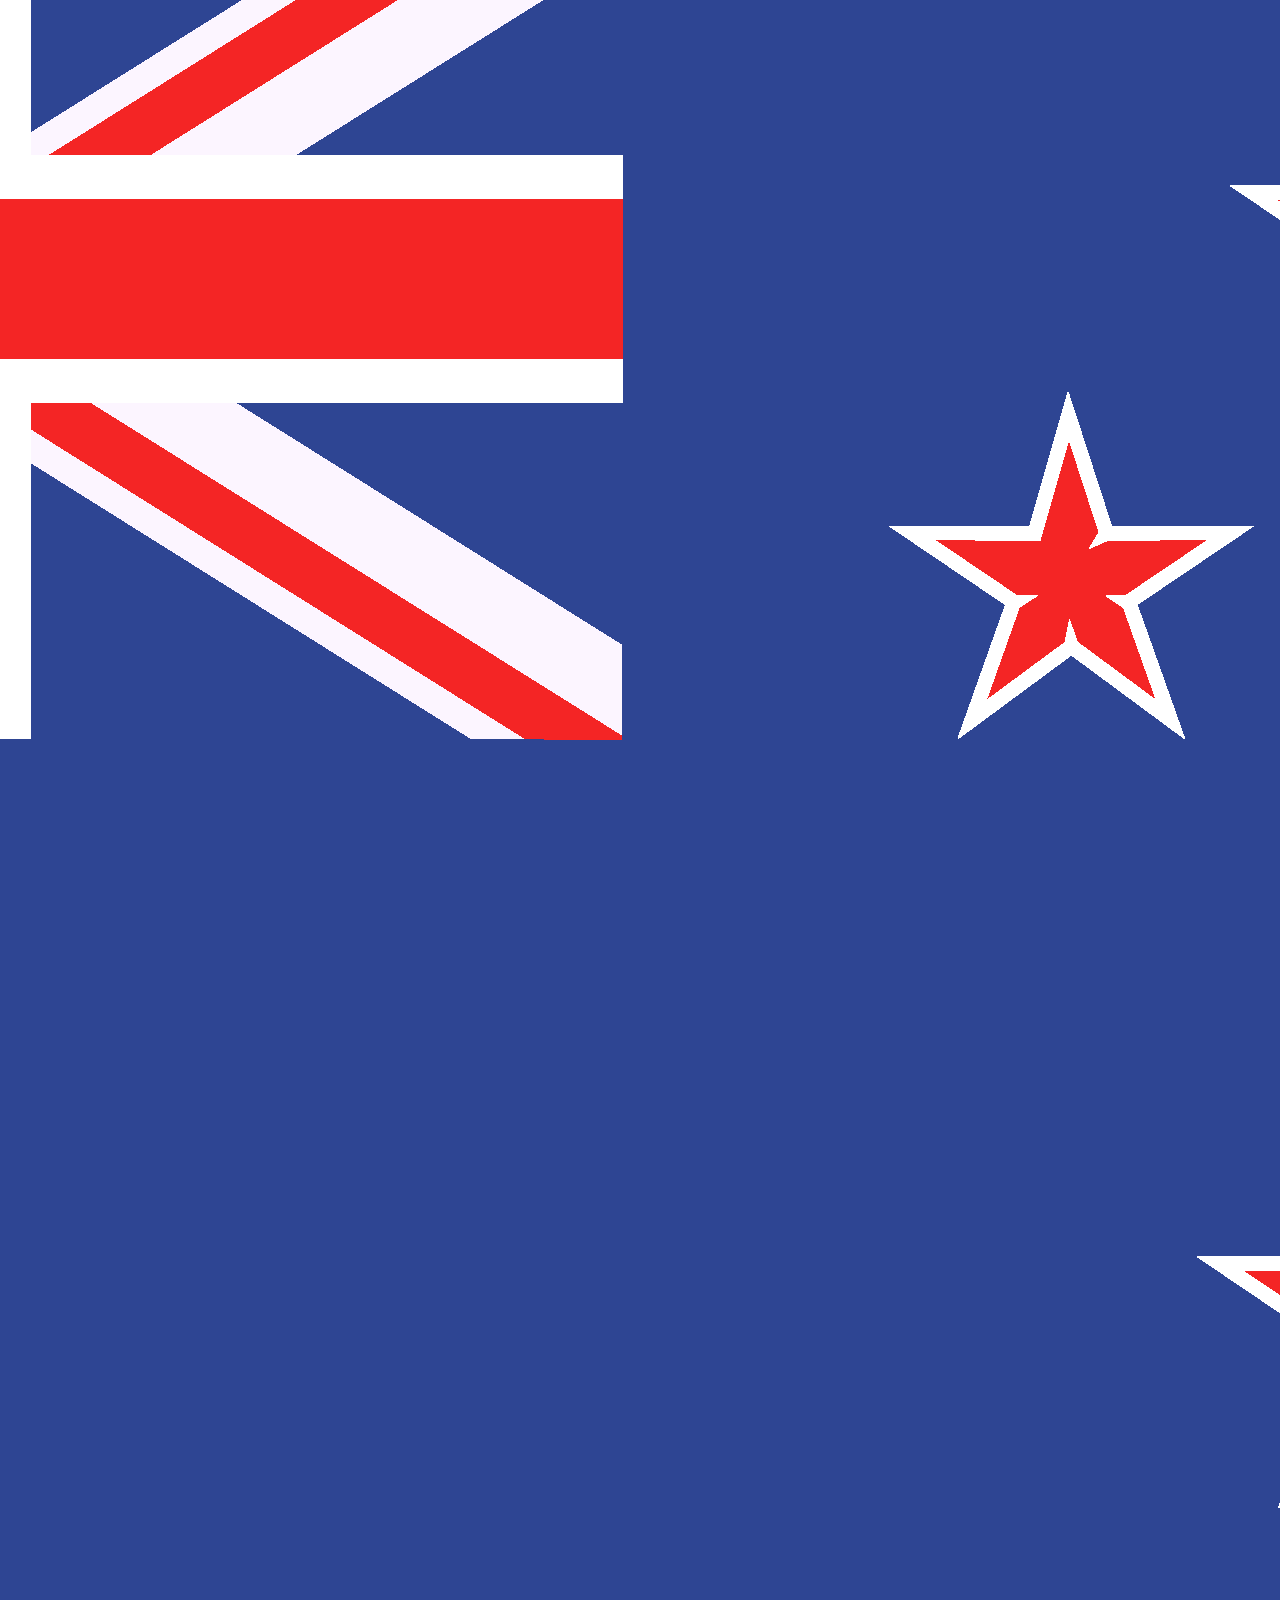
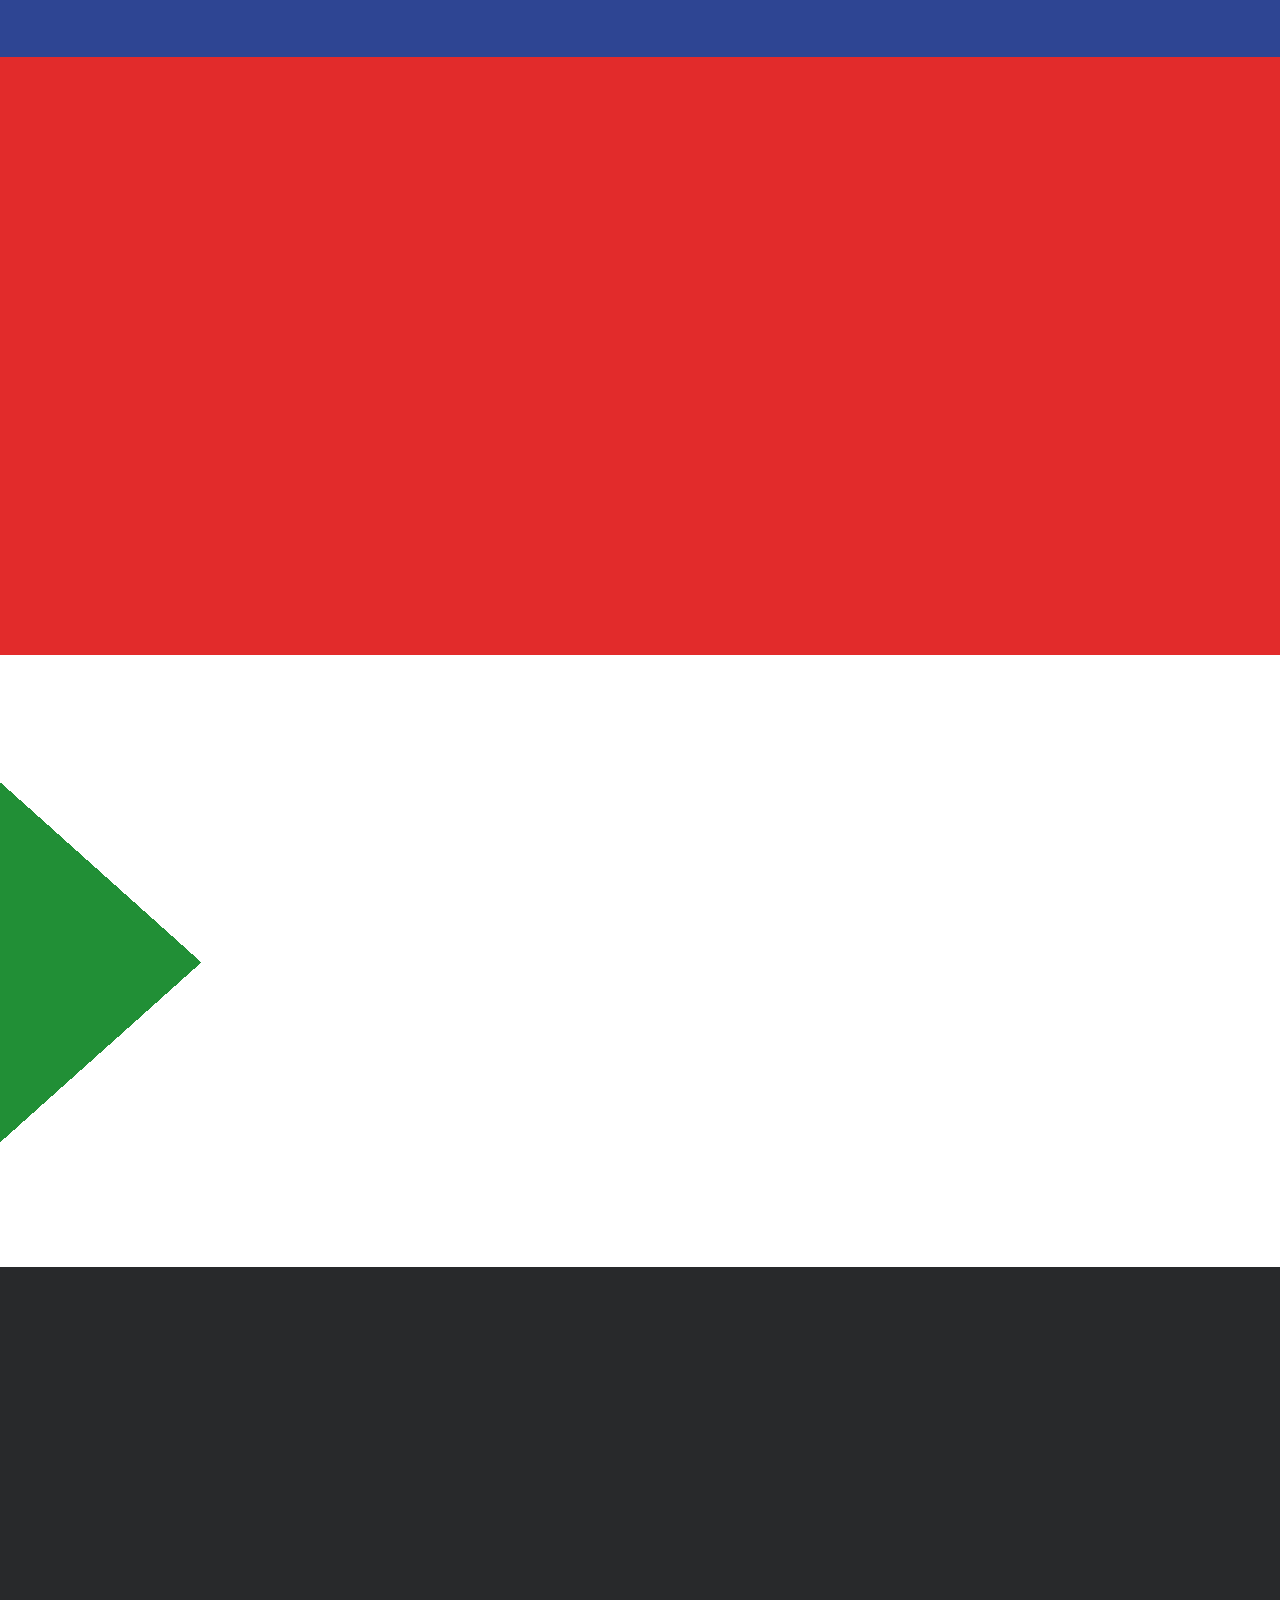
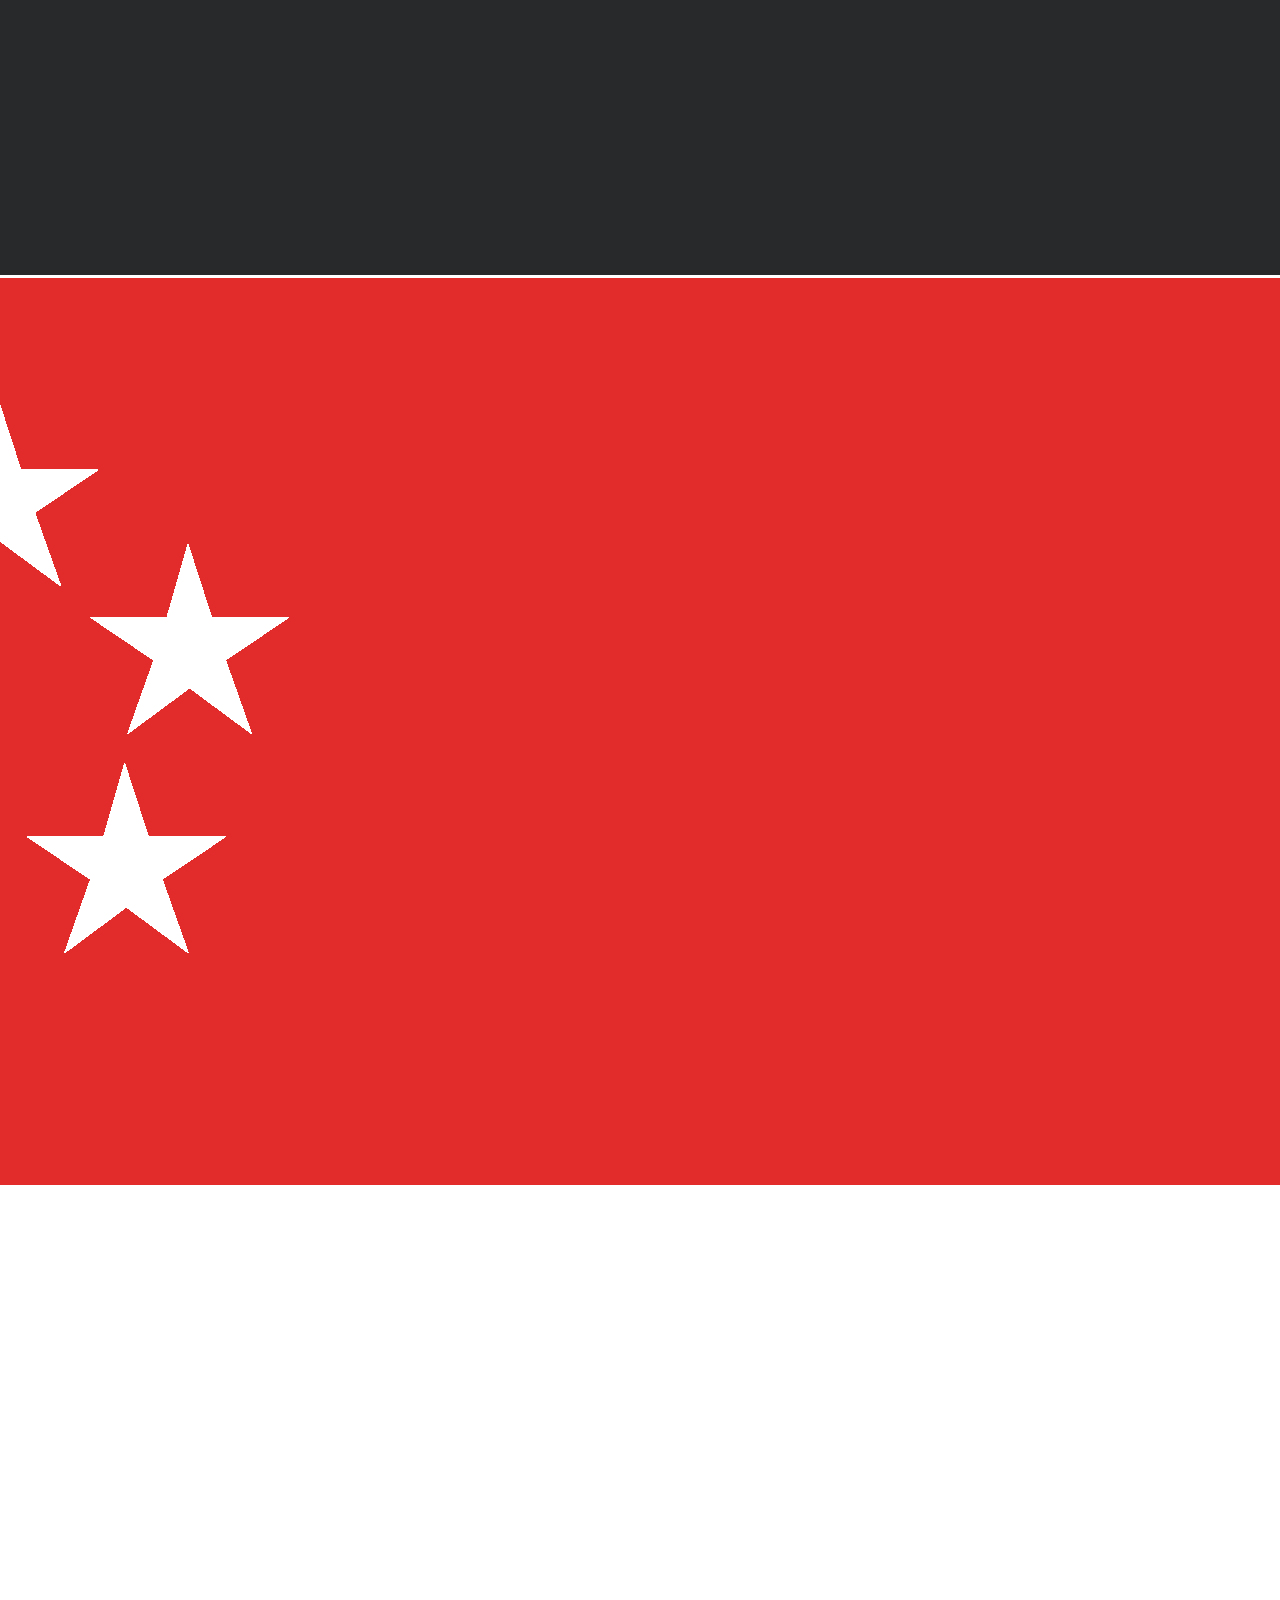
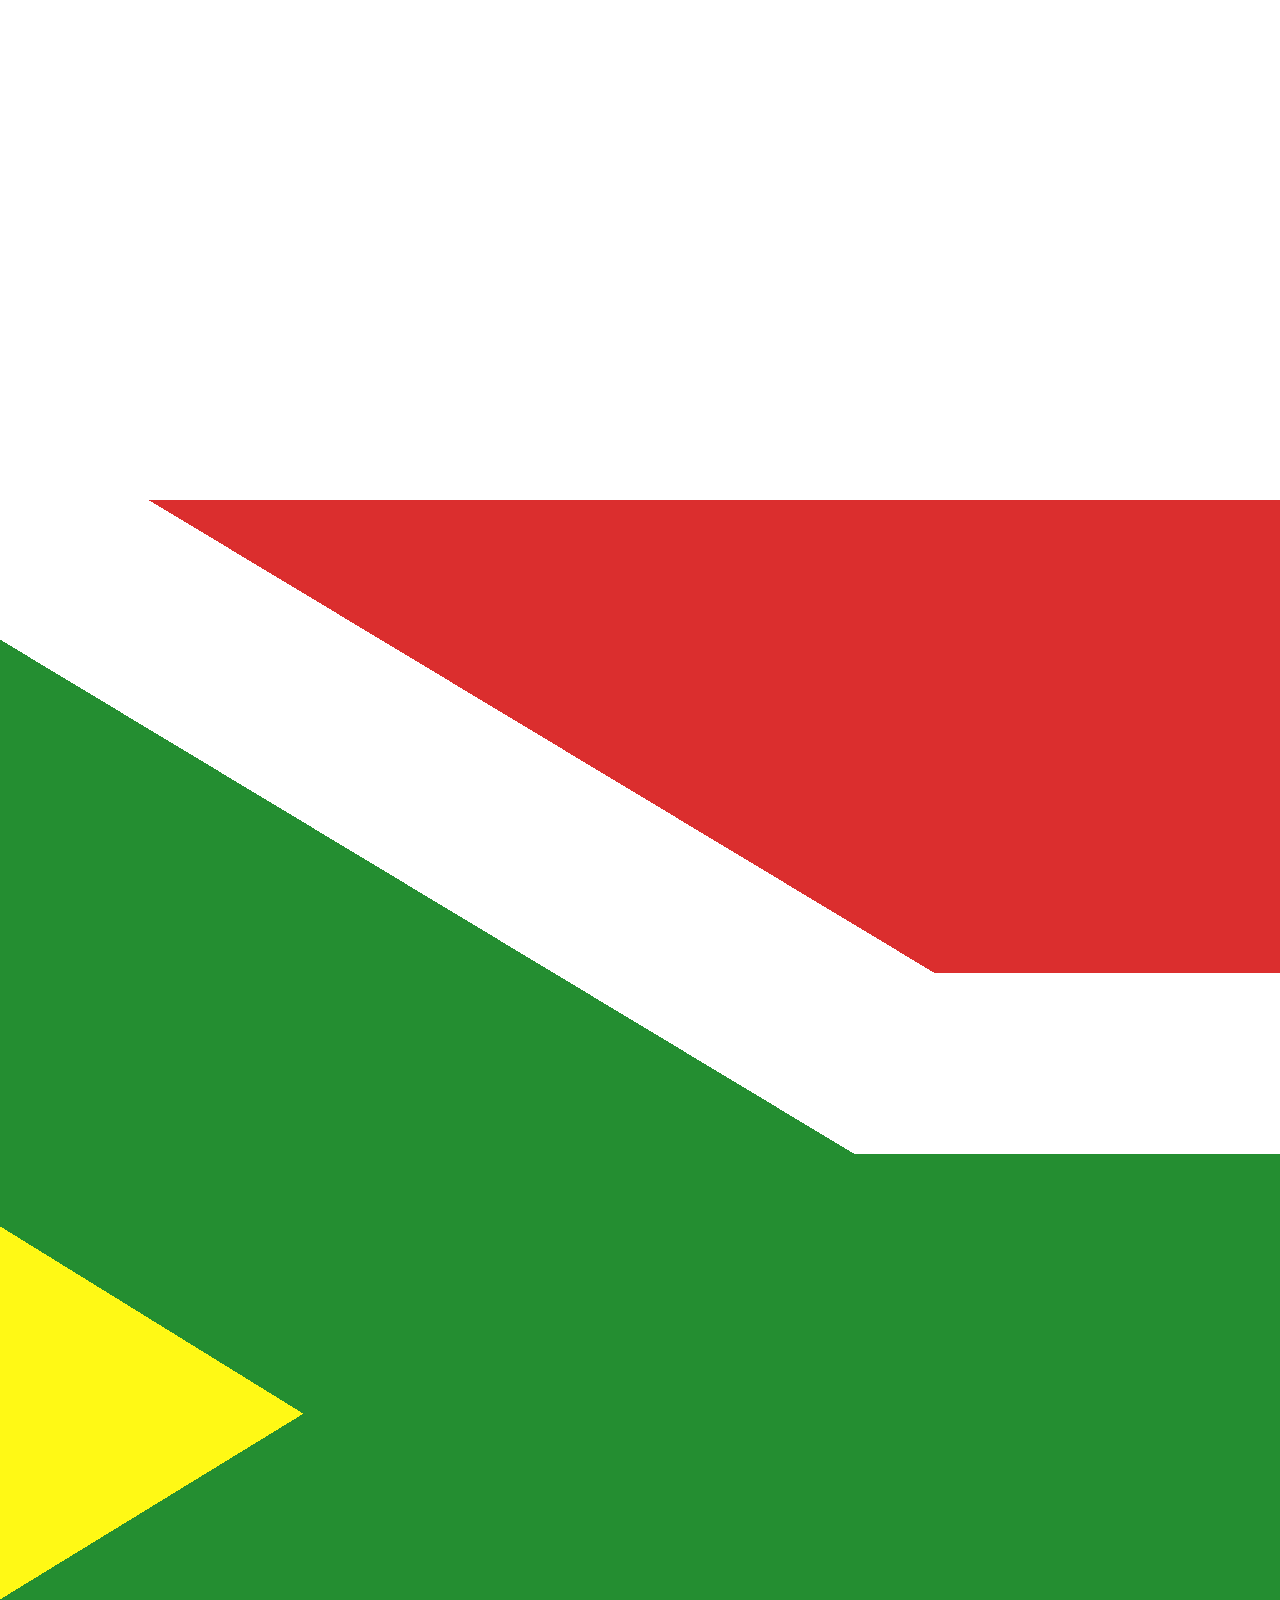
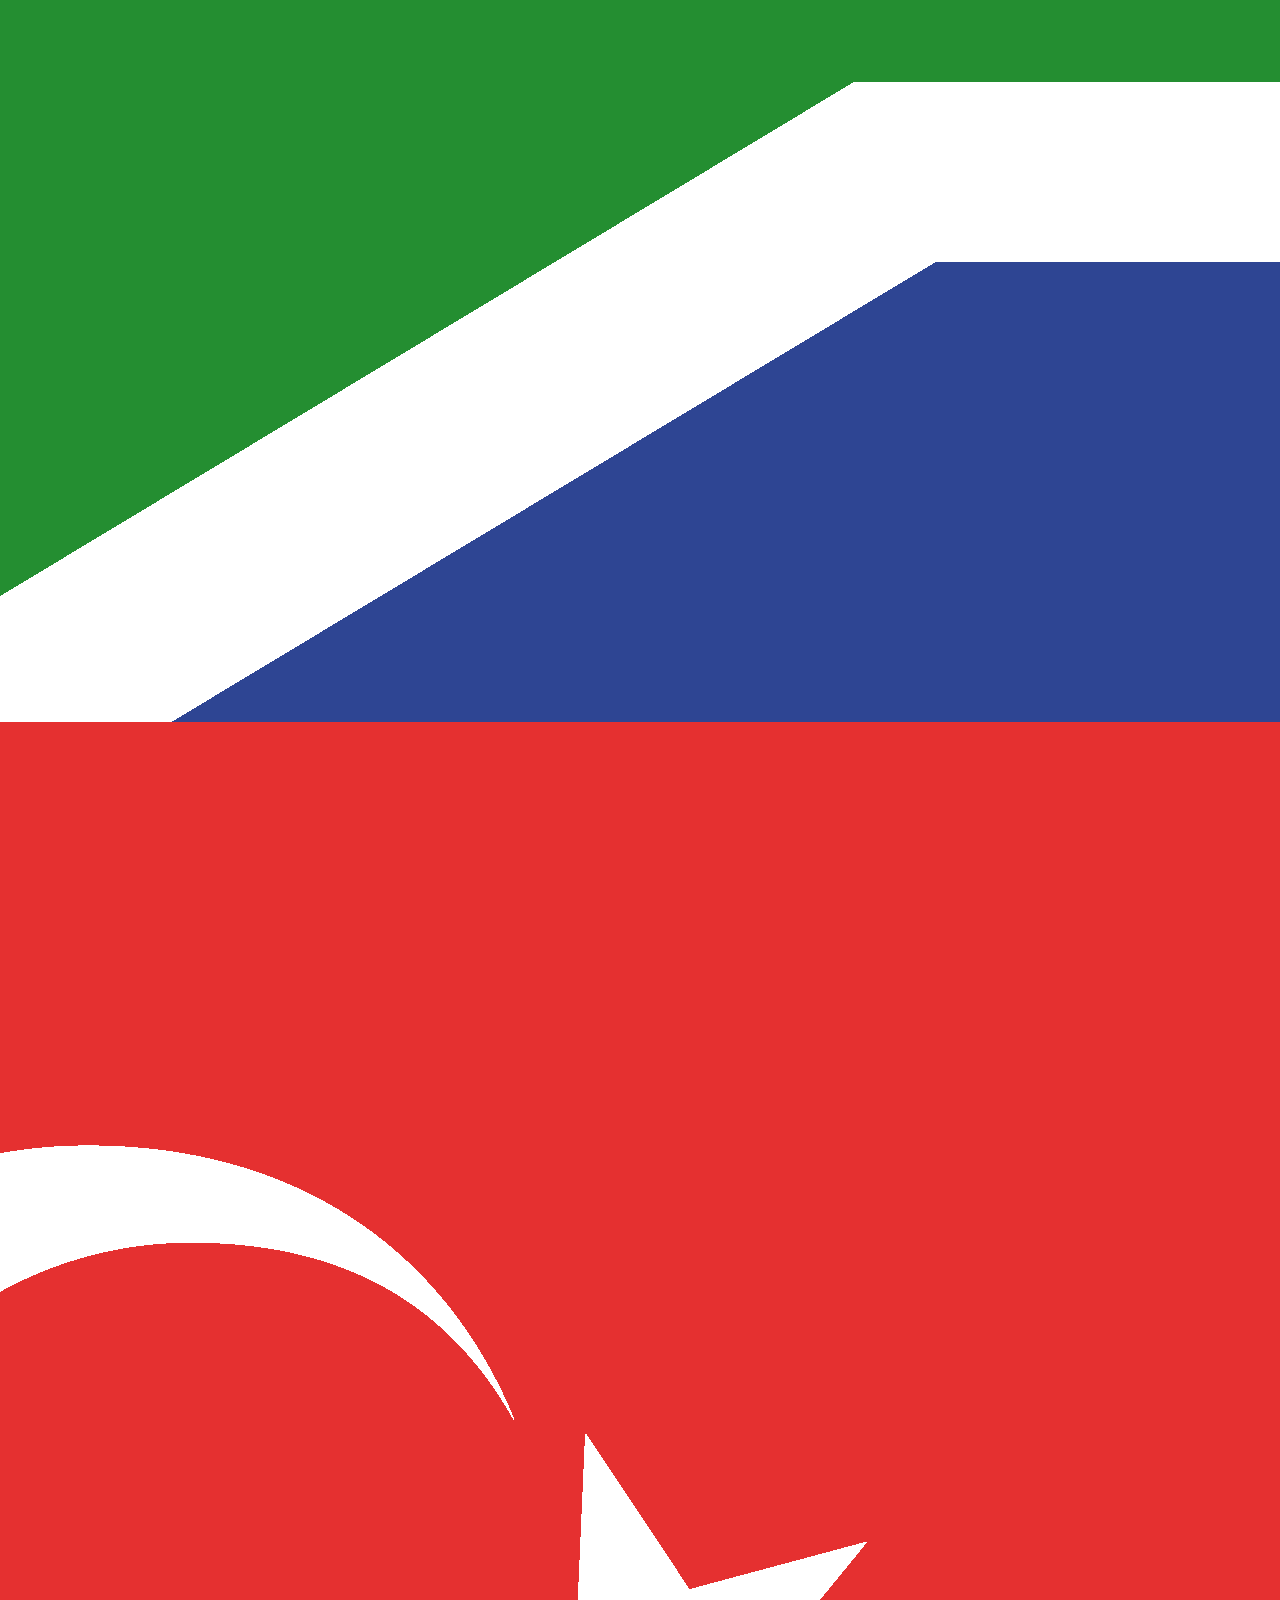
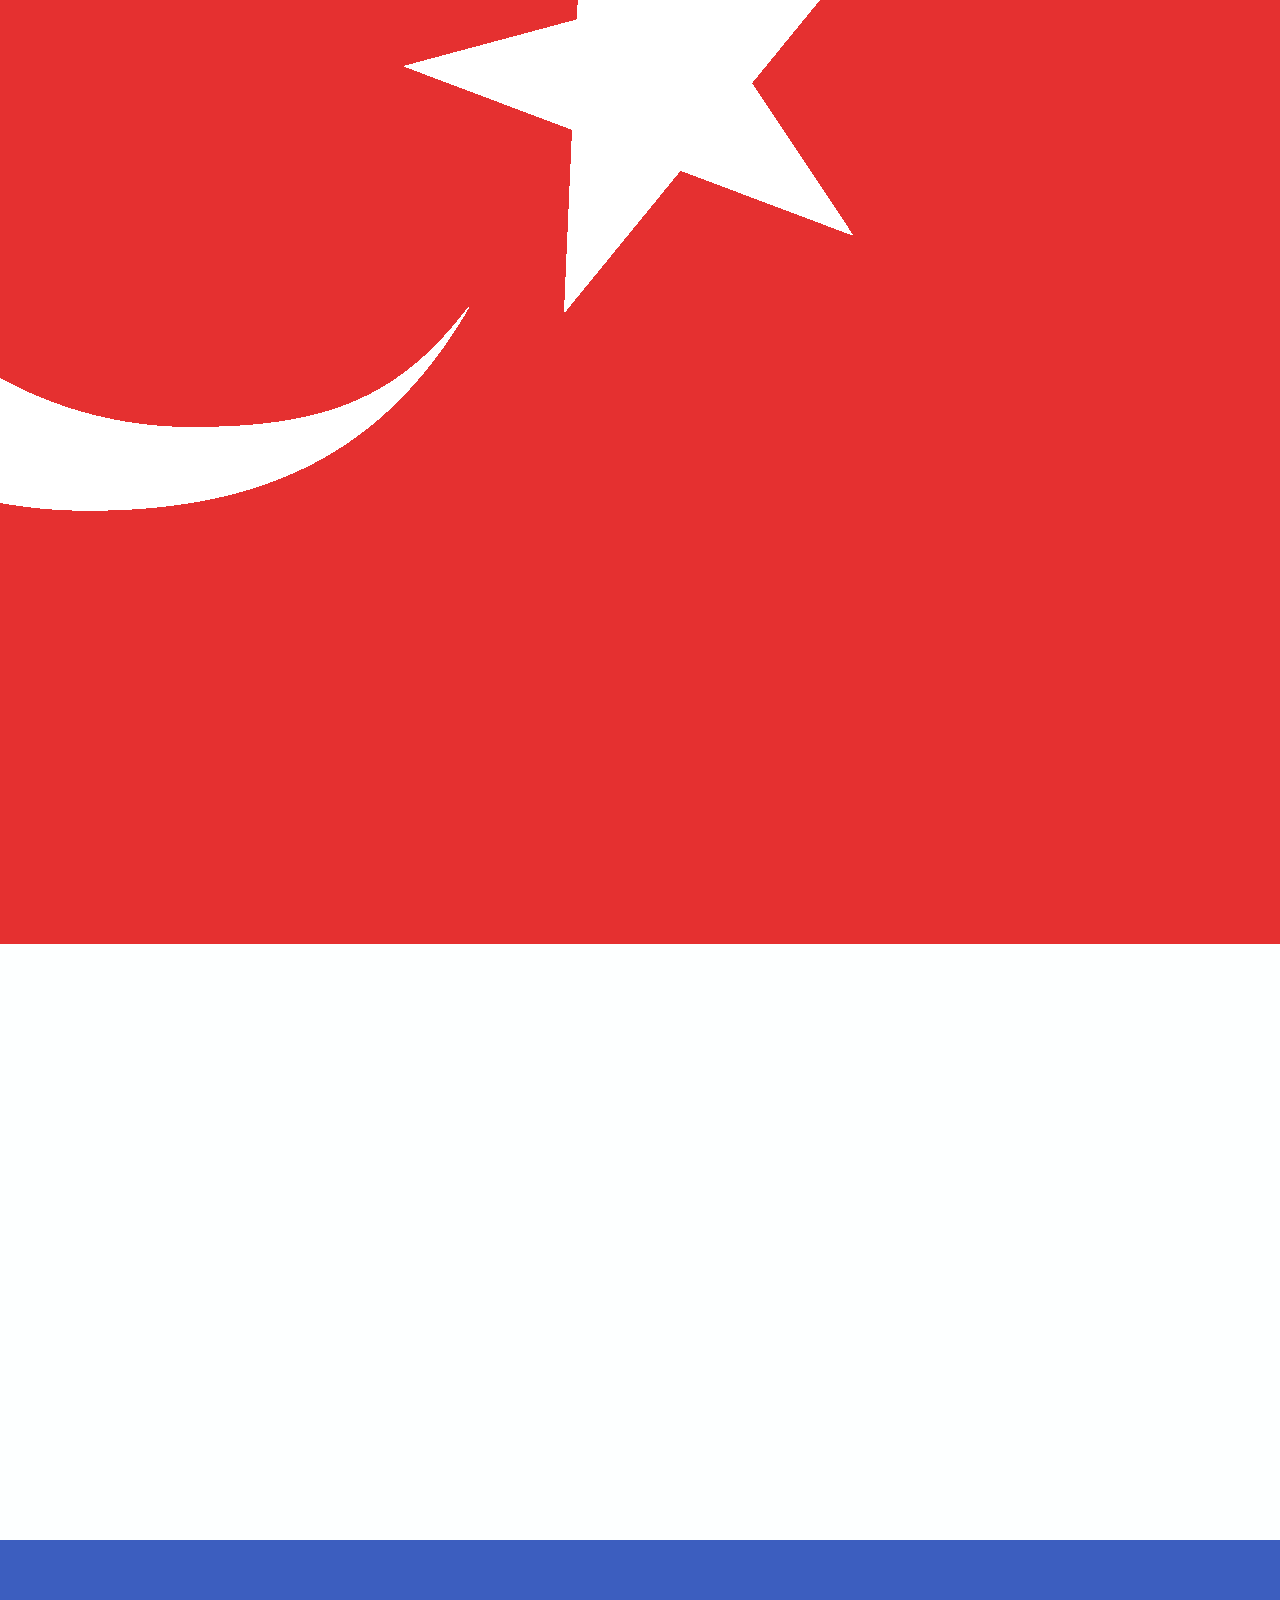
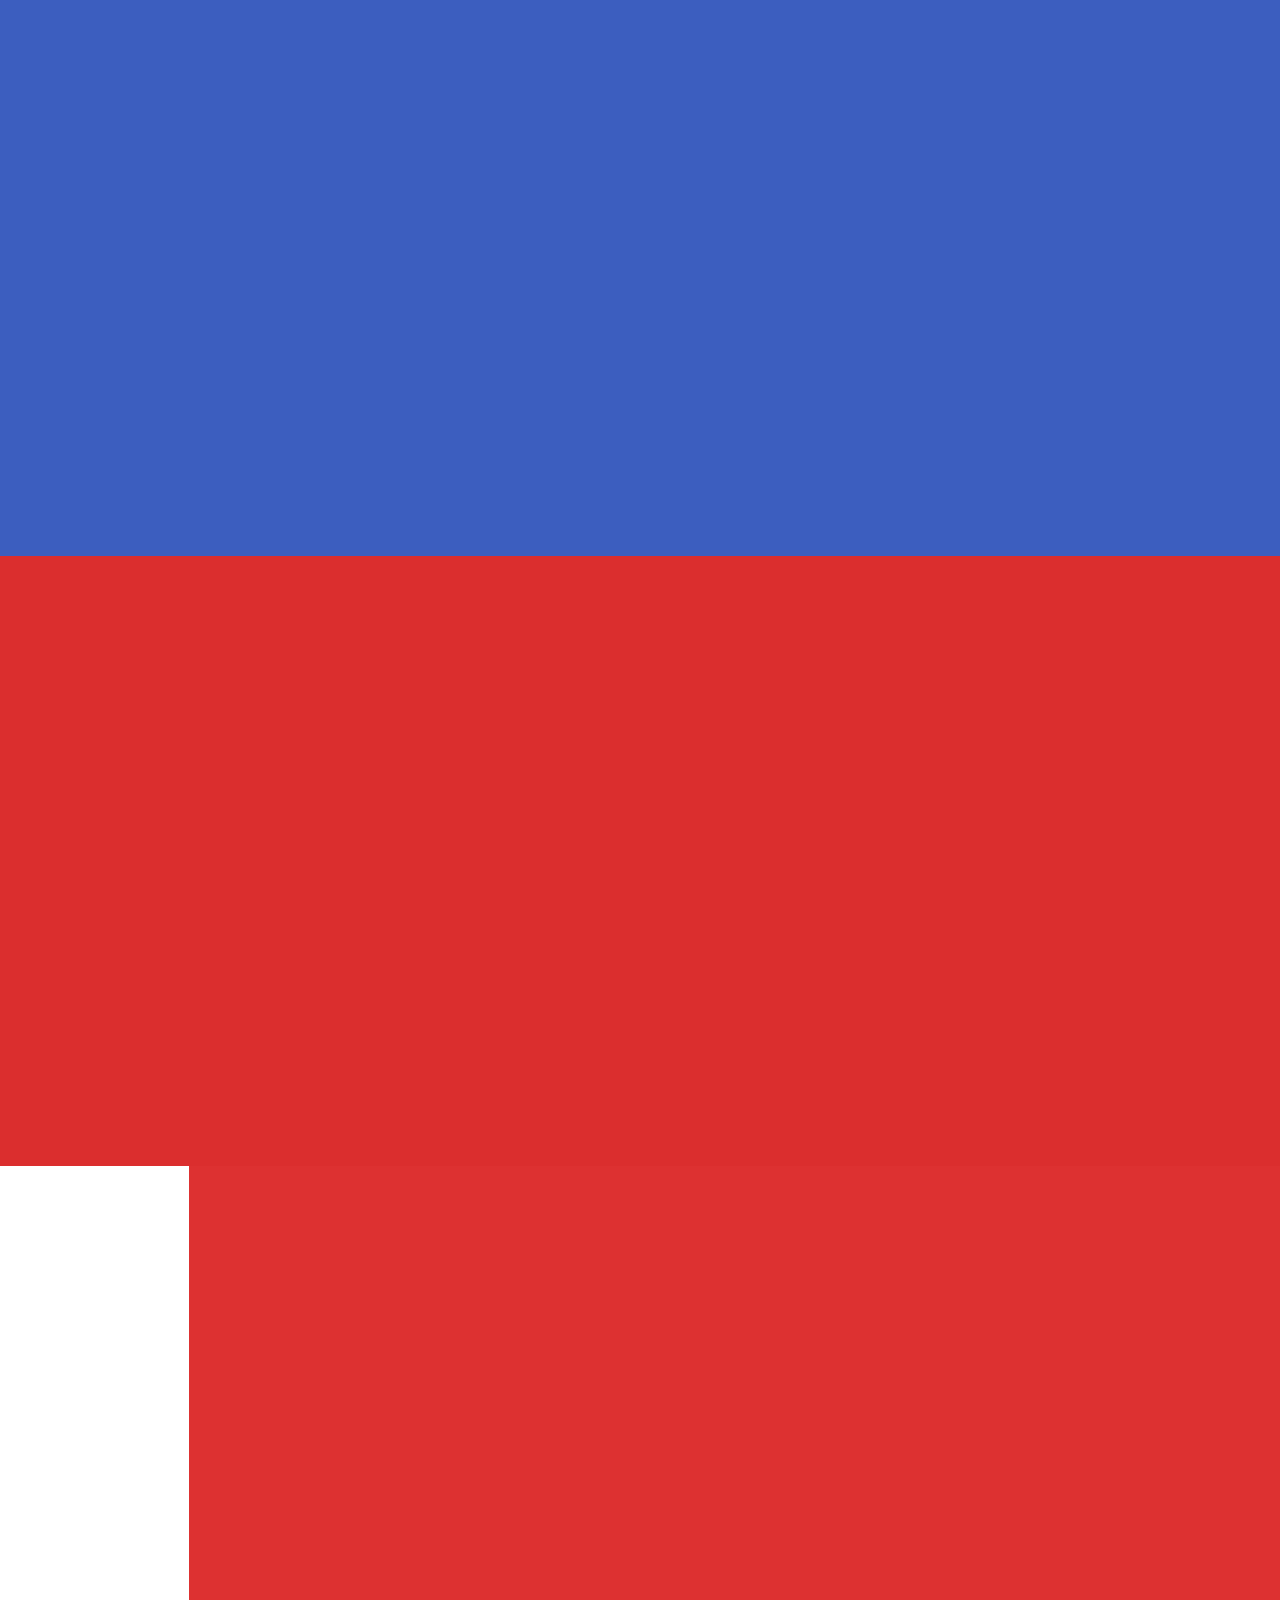
<file: parts.html>
<!DOCTYPE html>
<html lang="en">

<head>
    <meta charset="utf-8">
    <title>Partco</title>
    <meta content="width=device-width, initial-scale=1.0" name="viewport">
    <meta content="" name="keywords">
    <meta content="" name="description">

        <!--fav icons -->
     <!-- Light mode favicon -->
    <link rel="icon" type="image/png" href="/img/favico.png" media="(prefers-color-scheme: light)">
    <!-- Dark mode favicon -->
    <link rel="icon" type="image/png" href="/img/favdark.png" media="(prefers-color-scheme: dark)">



    <!-- Google Web Fonts -->
    <link rel="preconnect" href="https://fonts.googleapis.com">
    <link rel="preconnect" href="https://fonts.gstatic.com" crossorigin>
    <link
        href="https://fonts.googleapis.com/css2?family=Lato:ital,wght@0,400;0,700;0,900;1,400;1,700;1,900&family=Montserrat:ital,wght@0,100..900;1,100..900&display=swap"
        rel="stylesheet">

    <!-- Icon Font Stylesheet -->
    <link rel="stylesheet" href="https://use.fontawesome.com/releases/v5.15.4/css/all.css" />
    <link href="https://cdn.jsdelivr.net/npm/bootstrap-icons@1.4.1/font/bootstrap-icons.css" rel="stylesheet">

    <!-- Libraries Stylesheet -->
    <link href="lib/animate/animate.min.css" rel="stylesheet">
    <link href="lib/owlcarousel/assets/owl.carousel.min.css" rel="stylesheet">


    <!-- Customized Bootstrap Stylesheet -->
    <link href="css/bootstrap.min.css" rel="stylesheet">

    <!-- Template Stylesheet -->
    <link href="css/style.css" rel="stylesheet">
</head>

<body>

    <!-- Spinner Start -->
    <div id="spinner"
        class="show bg-white position-fixed translate-middle w-100 vh-100 top-50 start-50 d-flex align-items-center justify-content-center">
        <div class="spinner-border text-primary" style="width: 3rem; height: 3rem;" role="status">
            <span class="sr-only">Loading...</span>
        </div>
    </div>
    <!-- Spinner End -->



    <!-- Navbar & Hero Start -->
       <div class="container-fluid nav-bar sticky-top px-0 px-lg-4 py-2 py-lg-0">
        <div class="container">
            <nav class="navbar navbar-expand-lg navbar-light">
                <a href="index.html" class="navbar-brand p-0">
                    <!-- <h1 class="display-6 text-primary"><i class="fas fa-car-alt me-3"></i></i>Partco</h1> -->
                    <img src="img/Partcodark.png" alt="Logo" height="30px" width="auto">
                </a>
                <button class="navbar-toggler" type="button" data-bs-toggle="collapse" data-bs-target="#navbarCollapse">
                    <span class="fa fa-bars"></span>
                </button>
                <div class="collapse navbar-collapse" id="navbarCollapse">
                    <div class="navbar-nav mx-auto py-0">
                        
                        <a href="App.html" class="nav-item nav-link">Solution</a>
                        <a href="parts.html" class="nav-item nav-link active">Parts</a>
                        <a href="about.html" class="nav-item nav-link">About</a>

                        <a href="contact.html" class="nav-item nav-link">Contact</a>
                    </div>
                    <a href="#" class="btn btn-primary rounded-pill py-2 px-4">Get Started</a>
                </div>
            </nav>
        </div>
    </div>
    <!-- Navbar & Hero End -->



<!---mid -->
 <div class="buyer-home d-flex align-items-center justify-content-center">
      <div class="container ">
      <div class='row buyer-hero-content'>
        
        <div class="col-xl-8 glass-bg">
        <h4 class='mb-1 mt-2'>Tell Us what you need?</h4>
        <p>Using Partco to Navigate International Trade Your Way!</p>
        <div class="form-login row">
          <div class="col-xl-4 col-lg-4 col-sm-12 col-12">
            <div class="form-floating mb-3 ">
              <input type="text" class="form-control" id="name" placeholder="Name" name='name'  
              onChange={handlechange}/>
              <label htmlFor="name">Name</label>
        
            </div>
            </div>
            <div class="col-xl-4 col-lg-4 col-sm-12 col-12">
            <div class="form-floating mb-3">
              <input type="text" class="form-control" id="designation" placeholder="Your Designation"  
             onChange={handlechange} />
              <label htmlFor="designation">Designation</label>
              

            </div>
            </div>
            <div class="col-xl-4 col-lg-4 col-sm-12 col-12">
            <div class="form-floating mb-3 ">
              <input type="text" class="form-control" id="company" placeholder="Company Name" name='company' 
               onChange={handlechange}/>
              <label htmlFor="company">Company Name</label>
            
            </div>
            </div>
           
             <div class="col-xl-4 col-lg-4 col-sm-12 col-12">
              <div class="form-floating mb-3 ">
              <input type="text" class="form-control" id="gst" placeholder="GST No." name='gst' 
               onChange={handlechange}/>
              <label htmlFor="gst">GST No.</label>
         
            </div>
           
            </div>
            <div class="col-xl-4 col-lg-4 col-sm-12 col-12">
            
                <div class="form-floating mb-3 ps-0">
                  <input type="tel" class="form-control" id="phone" placeholder="Phone" name='phone' 
                   onChange={handlechange}/>
                 <label htmlFor="phone">Phone</label>
               
                 </div>
             
            </div>
            <div class="col-xl-4 col-lg-4 col-sm-12 col-12">
            <div class="form-floating mb-3">
              <input type="email" class="form-control" id="email" placeholder="Email" name='email' 
               onChange={handlechange}/>
              <label htmlFor="email">Email</label>
         
            </div>
            </div>
            <div class="col-xl-4 col-lg-4 col-sm-12 col-12">
            <div class="form-floating mb-3">
              <select class="form-select" id="floatingSelect" aria-label="Floating label select example">
                <option selected>Select</option>
                <option value="1">India</option>
                <option value="2">USA</option>
                <option value="3">China</option>
              </select>
              <label for="floatingSelect">Country</label>
          </div>

            </div>
          
            <div class="col-xl-4 col-lg-4 col-sm-12 col-12">
            <div class="form-floating mb-3">
              <input type="text" class="form-control" id="city" placeholder="City" name='city' 
              onChange={handlechange}/>
              <label htmlFor="city">City</label>
           
            </div>
            </div>
            <div class="col-xl-4 col-lg-4 col-sm-12 col-12">
            <div class="form-floating mb-3">
              <input type="text" class="form-control" id="state" placeholder="Country name" name='state'
              onChange={handlechange}/>
              <label htmlFor="state">State</label>
          
            </div>
            </div>
          
            <div class="col-xl-6 col-lg-6 col-sm-12 col-12">
            <div class="form-floating mb-3">
              <input type="text" class="form-control" id="zip" placeholder="Zip code" name='zip' 
              onChange={handlechange}/>
              <label htmlFor="zip">Zip code</label>
           
            </div>
            </div>
            <div class="col-xl-6 col-lg-6 col-sm-12 col-12">
            <div class="form-floating mb-3">
              <input type="text" name='product' class="form-control" id="product" placeholder="Product Name" 
              onChange={handlechange} />
              <label htmlFor="product">Product </label>
             
            </div>
            </div>
          
            
            <div class="col-xl-12 col-lg-12 col-sm-12 col-12">
            <button class="btn-login w-100 " onClick={handleSubmit}>Submit</button>
            </div>
          </div>
        
        </div>
      
      </div>
        <div class="overlay"></div>
      </div>
     </div>

     <div class='buyer-sub-section'>
      <div class="container ">
        <div class="row d-flex align-items-center">
          <div class="col-xl-6 col-lg-6 col-sm-12 col-12 ">
             <img src="img/craneparts.png" alt="Crane part" />
          </div>
          <div class="col-xl-6 col-lg-6 col-sm-12 col-12">
            <h1 class='mb-4'>At <span class="text-primary">Partco</span></h1>
            <h4>We are aware that change is not always simple</h4>
  
            <p>
              
            To be the leading platform dedicated to providing top-quality spare parts for JCB
             and CNH machinery through a user-friendly app, ensuring reliability, efficiency, and exceptional customer satisfaction.
            Our mission is to connect genuine buyers with authenticated vendors, ensuring the availability of high-quality spare 
            parts for JCB and CNH machinery. We aim to streamline the procurement process with reliable quality checks, competitive pricing, 
            and authentic packaging while empowering vendors through advanced catalog management, specialized marketing,
             and product promotion services.
            </p>
            <a href="#" target="_blank"><button class='btn-exp-guide mt-5'>Read More</button></a>
          </div>
        </div>
      </div>
     </div>

     <div class='buyer-products'>
      <div class="container">
      <h1 class='text-center mb-5'>Our <span class="text-primary">Products</span></h1>
      <div class="row gy-5">
        <div class="col-xl-4 col-lg-4 col-sm-6 col-12">
          <a href="#" target="_blank" >
          <div class="buyer-product-card">
            <div class="buyer-product-img">
             <img src="img/engine.png" alt="" />
            </div>
            <div class="buyer-product-title">
              <h4>Engine</h4>
            </div>
            <div class="overlay"></div>
          </div>
          </a>
        </div>
        <div class="col-xl-4 col-lg-4 col-sm-6 col-12">
        <a href="#" target="_blank" >
        <div class="buyer-product-card">
            <div class="buyer-product-img">
             <img src="img/Drivetrain.jpg" alt="" />
            </div>
            <div class="buyer-product-title">
              <h4>Drivetrain</h4>
            </div>
            <div class="overlay"></div>
          </div>
        </a>
      
        </div>
        <div class="col-xl-4 col-lg-4 col-sm-6 col-12">
         <a href="#" target="_blank" >
        <div class="buyer-product-card">
            <div class="buyer-product-img">
             <img src="img/Hydraulics.jpg" alt="" />
            </div>
            <div class="buyer-product-title">
              <h4>Hydraulics</h4>
            </div>
          <div class="overlay"></div>
          </div>
        </a>
       </div>
        <div class="col-xl-4 col-lg-4 col-sm-6 col-12">
        <a href="#" target="_blank" >
        <div class="buyer-product-card">
            <div class="buyer-product-img">
             <img src="img/701-Y13721.png" alt="" />
            </div>
            <div class="buyer-product-title">
              <h4>Electrical</h4>
            </div>
            <div class="overlay"></div>
          </div>
        </a>
         </div>
        <div class="col-xl-4 col-lg-4 col-sm-6 col-12">
        <a href="#" target="_blank" >
        <div class="buyer-product-card">
            <div class="buyer-product-img">
             <img src="img/32-9013003.png" alt="" />
            </div>
            <div class="buyer-product-title">
              <h4>Filters</h4>
            </div>
            
          <div class="overlay"></div>
          </div>
          </a>
       
        </div>
        <div class="col-xl-4 col-lg-4 col-sm-6 col-12">
        <a href="#" target="_blank" >
        <div class="buyer-product-card">
            <div class="buyer-product-img">
             <img src="img/fixing.jpg" alt="" />
            </div>
            <div class="buyer-product-title">
              <h4>Fixings & Fasteners</h4>
            </div>
             <div class="overlay"></div>
          </div>
          </a>
      
        </div>
      </div>
      </div>
     </div>

  
     <div class="country-export">
      <div class="container">
            <h1 class='text-center mb-5'>We <span class="text-primary">Exports </span>world wide</h1>
            <div class="d-flex flex-wrap justify-content-center ">
            <div class="country-thumb"><img src="img/china-02.png" alt="china" /></div>
            <div class="country-thumb"><img src="img/newziland.png" alt="newziland" /></div>
            <div class="country-thumb"><img src="img/sudaan-03.png" alt="sudaan" /></div>
            <div class="country-thumb"><img src="img/singapore-04.png" alt="singapore" /></div>
            <div class="country-thumb"><img src="img/southafrica-05.png" alt="southafrica" /></div>
            <div class="country-thumb"><img src="img/turkey-06.png" alt="turkey" /></div>
            <div class="country-thumb"><img src="img/Russia-07.png" alt="Russia" /></div>
            <div class="country-thumb"><img src="img/denmark-08.png" alt="denmark" /></div>
            <div class="country-thumb"><img src="img/india-10.png" alt="india" /></div>
            <div class="country-thumb"><img src="img/neitherland-11.png" alt="neitherland" /></div>
            <div class="country-thumb"><img src="img/norway-12.png" alt="norway" /></div>
            <div class="country-thumb"><img src="img/Czech-republic-13.png" alt="Czech-republic" /></div>
            <div class="country-thumb"><img src="img/iceland-14.png" alt="iceland" /></div>
            <div class="country-thumb"><img src="img/us-09.png" alt="us" /></div>
            <div class="country-thumb"><img src="img/itely-15.png" alt="itely" /></div>
            <div class="country-thumb"><img src="img/colambia-16.png" alt="panam" /></div>
            <div class="country-thumb"><img src="img/panam-17.png" alt="" /></div>
            <div class="country-thumb"><img src="img/tanzania-18.png" alt="tanzania" /></div>
            </div>
           
      </div>
     </div>
<!--mid-->
  



    <!-- Footer Start -->
    <div class='tpa-footer text-center'>
    <div class='footer-content d-flex flex-column justify-content-between align-items-center'>
      <div class='foot-top-cont'>
      <div class="logo"><img src="img/favdark.png" alt="logosmall"  height='55px' width='auto'/></div>
      <h1 class="text-white">PARTCO</h1>
      <p >We acknowledge the traditional owners of country throughout Australia and recognise their 
        continuing connection to land, waters and culture. We pay our respects to their Elders past, present and emerging.</p>
        <div  class="small-line"></div>

       <div class="footer-nav d-flex">
          <a class="nav-link  " href="index.html">Home</a>
          <a class="nav-link " href="about.html">About</a>
          <a class="nav-link " href="contact.html">Contact</a>
          <a class="nav-link " href="/">Help</a>
          <a class="nav-link "  href="/">Disclaimer</a>
          <a class="nav-link "  href="/">Privacy</a>
       </div>

      </div>
     
       <div class='bot-foot'>
        <p>© 2025 Partco</p>
       </div>
      </div>
    </div>
    <!-- Footer End -->

  


    <!-- Back to Top -->
    <a href="#" class="btn btn-primary btn-lg-square rounded-circle back-to-top"><i class="fa fa-arrow-up"></i></a>


    <!-- JavaScript Libraries -->
    <script src="https://ajax.googleapis.com/ajax/libs/jquery/3.6.4/jquery.min.js"></script>
    <script src="https://cdn.jsdelivr.net/npm/bootstrap@5.0.0/dist/js/bootstrap.bundle.min.js"></script>
    <script src="lib/wow/wow.min.js"></script>
    <script src="lib/easing/easing.min.js"></script>
    <script src="lib/waypoints/waypoints.min.js"></script>
    <script src="lib/counterup/counterup.min.js"></script>
    <script src="lib/owlcarousel/owl.carousel.min.js"></script>


    <!-- Template Javascript -->
    <script src="js/main.js"></script>
</body>

</html>
</file>
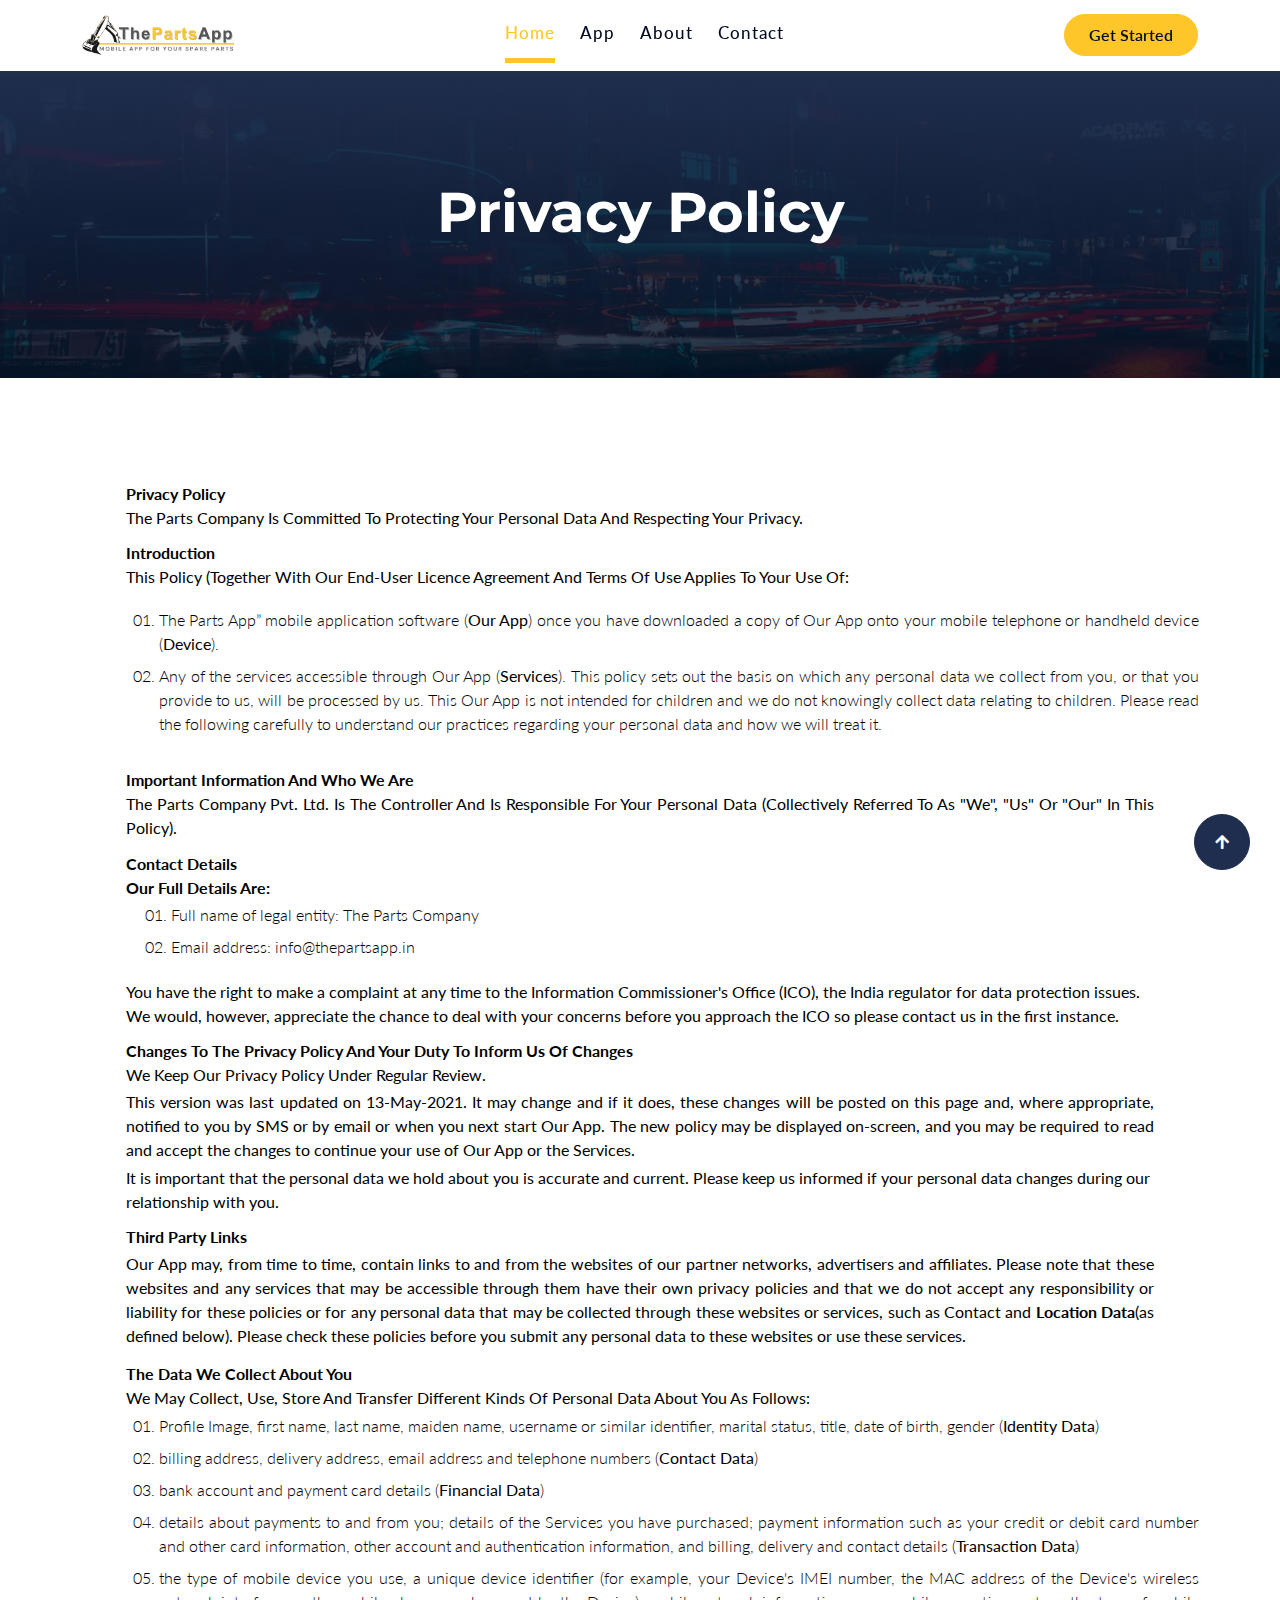
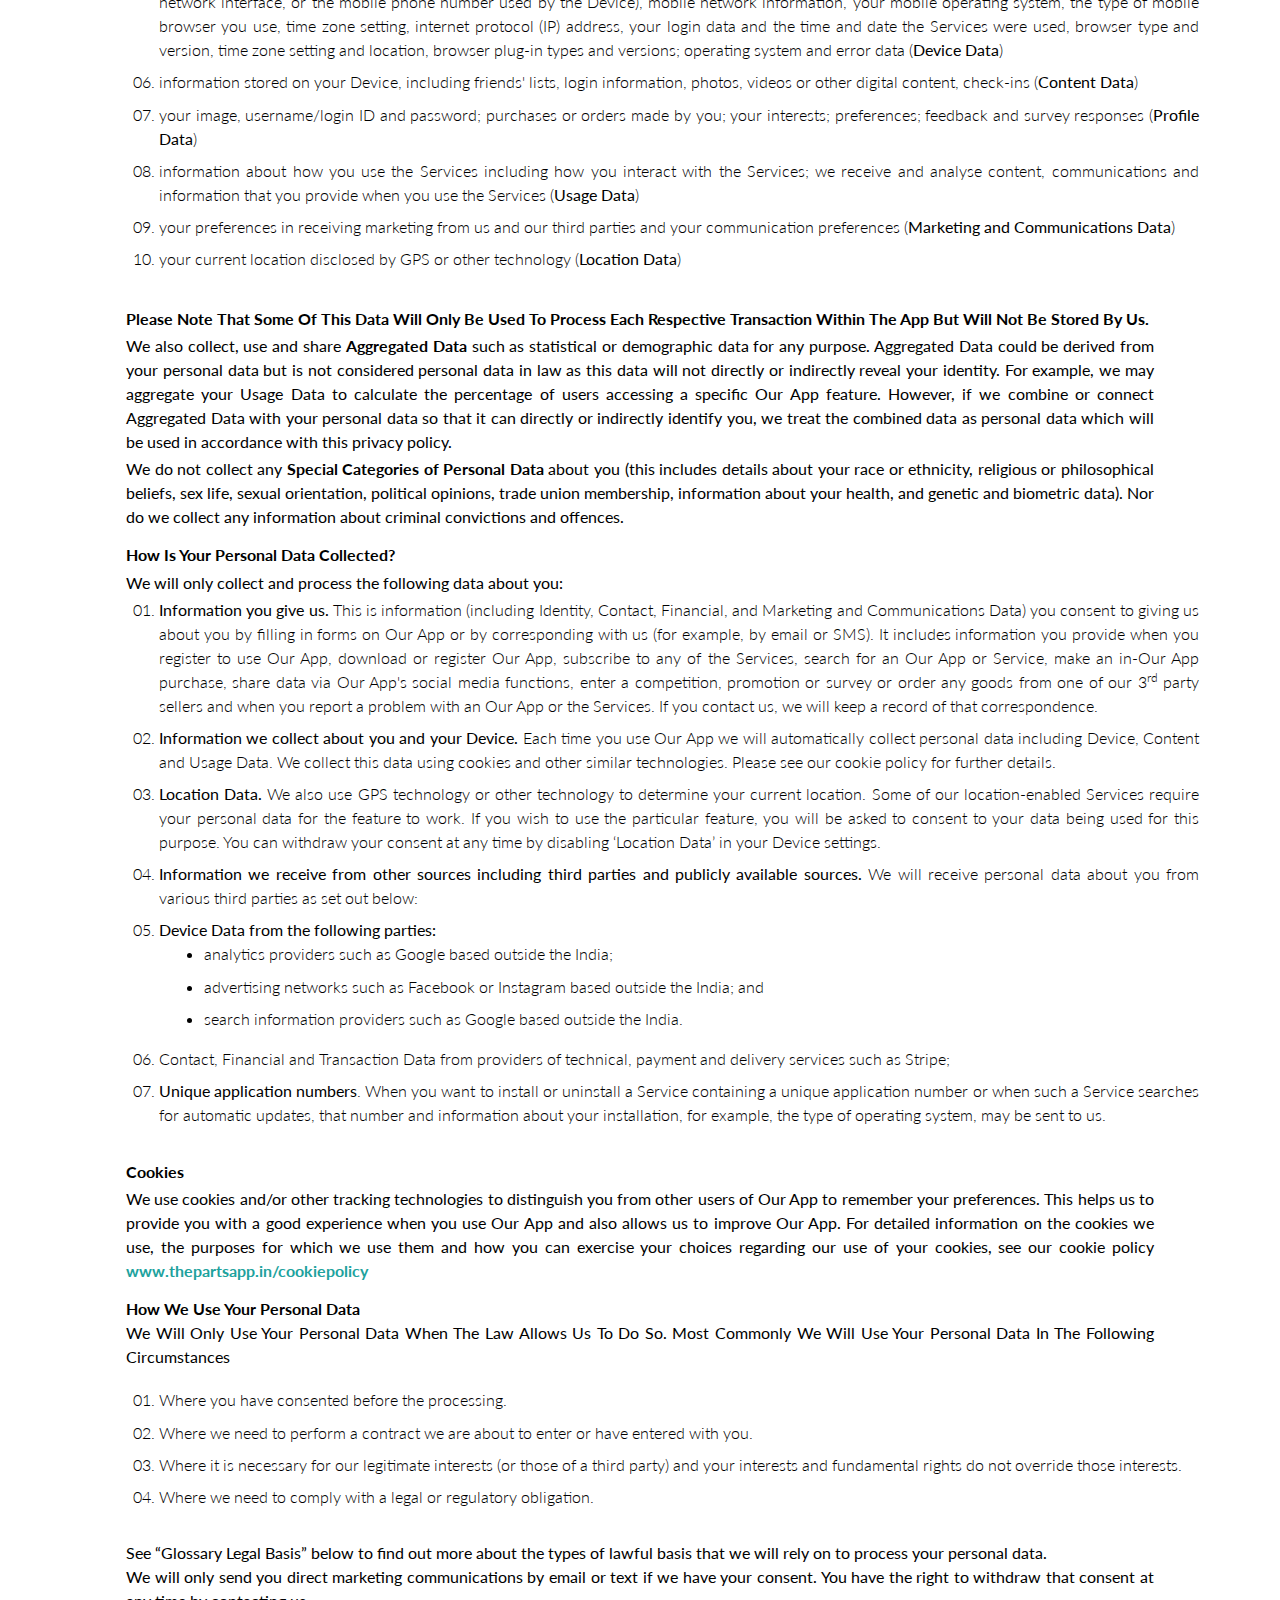
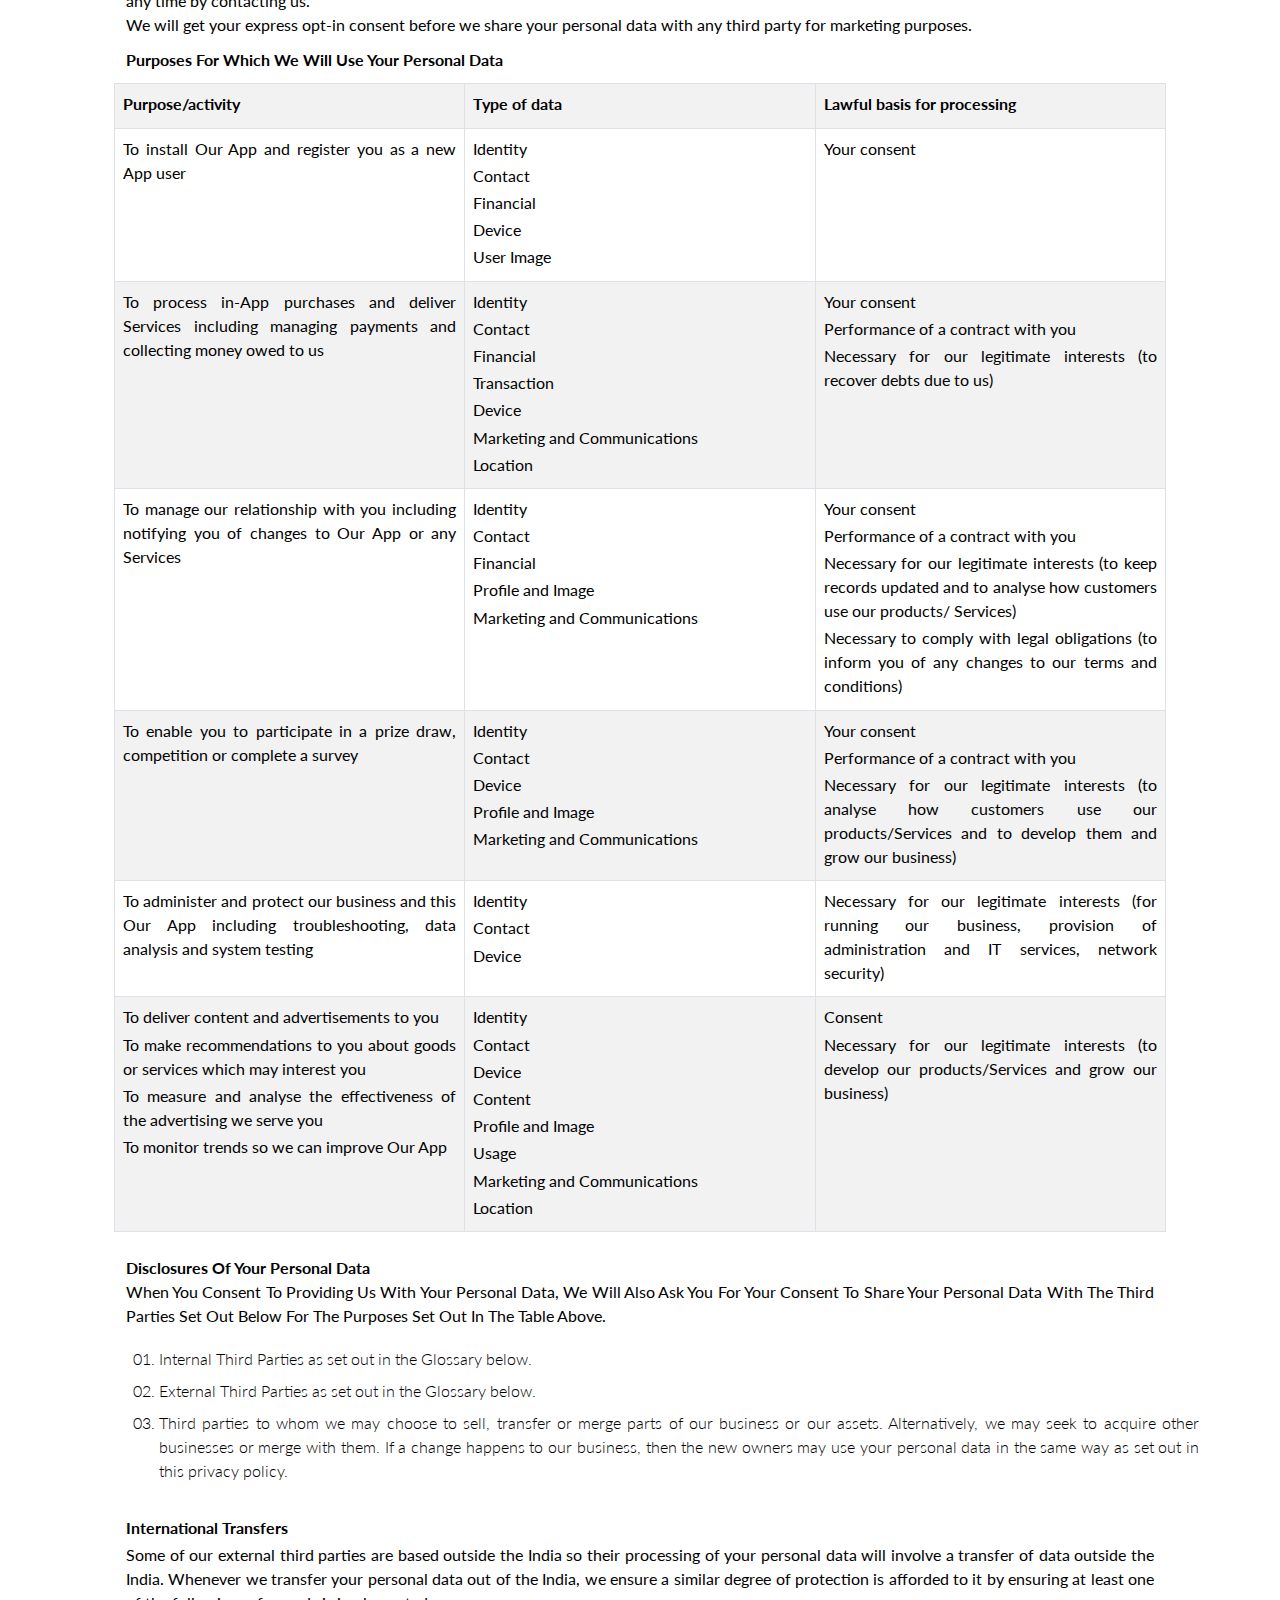
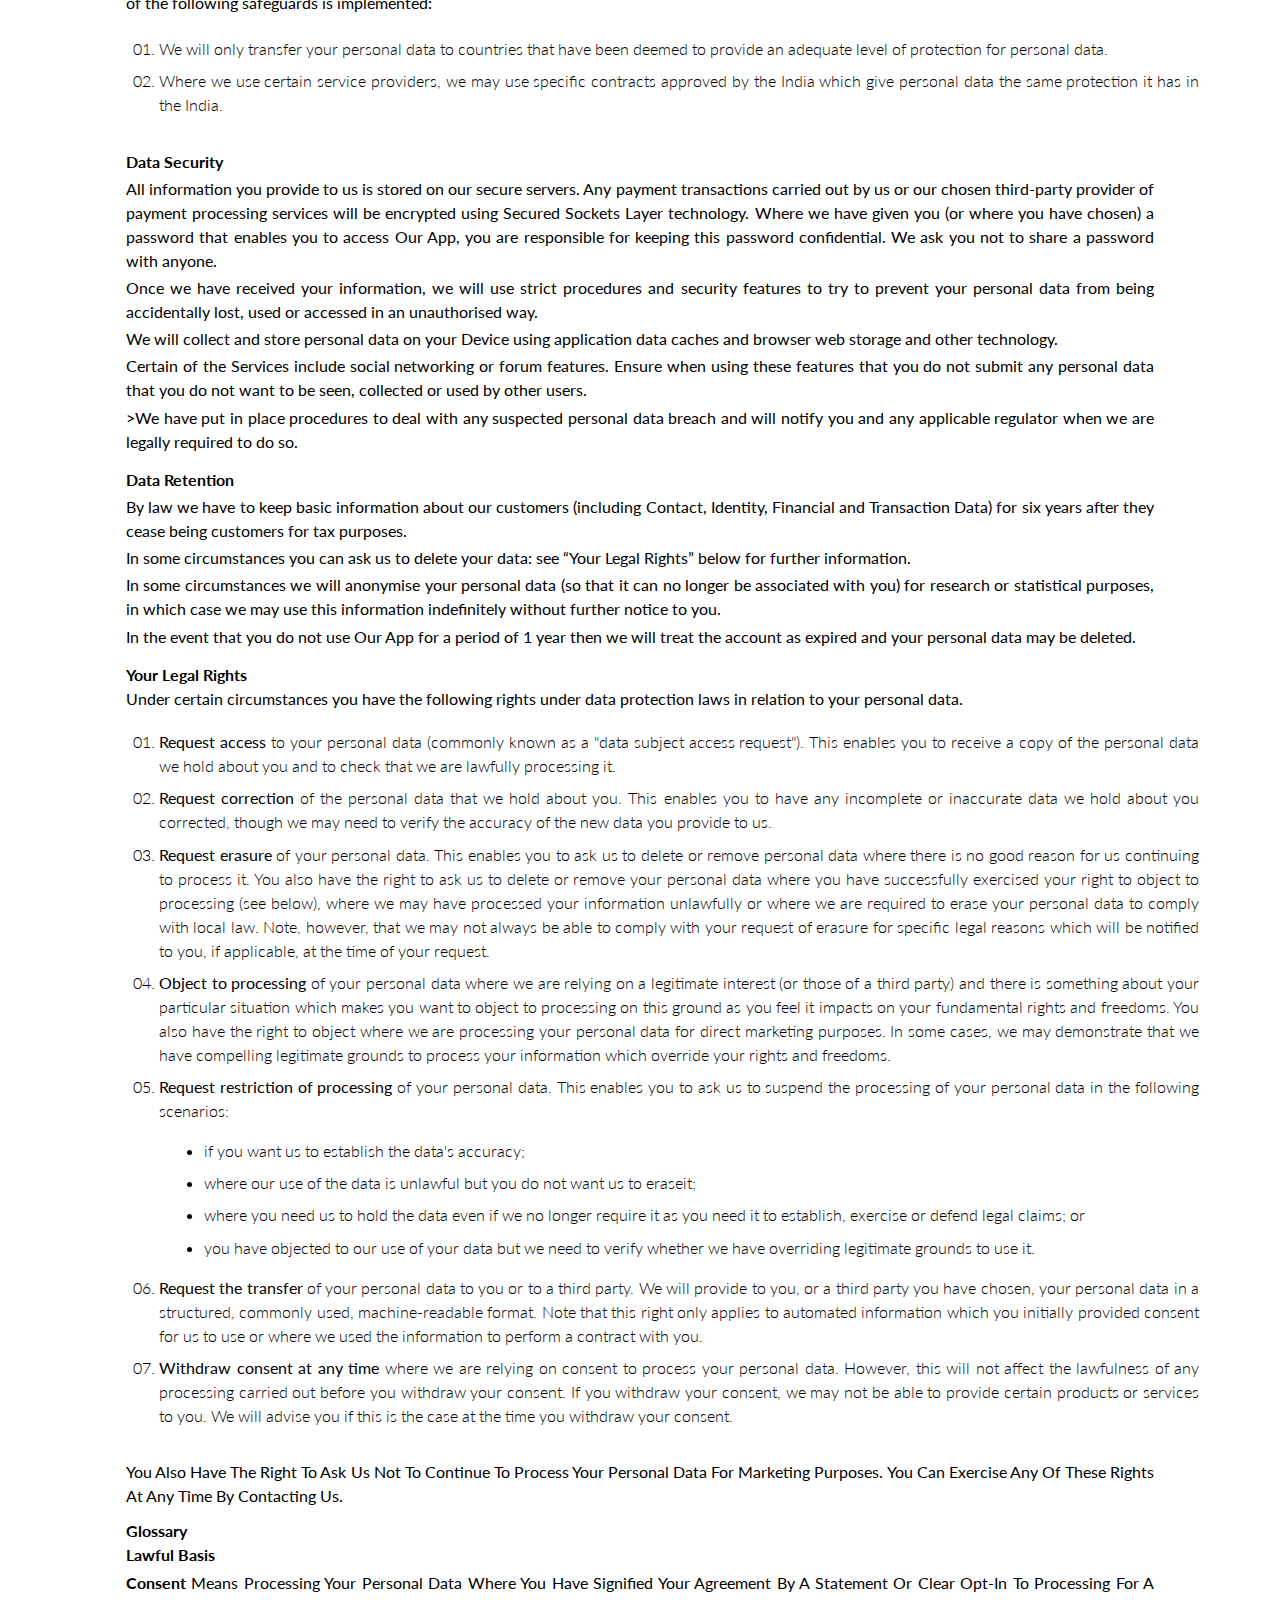
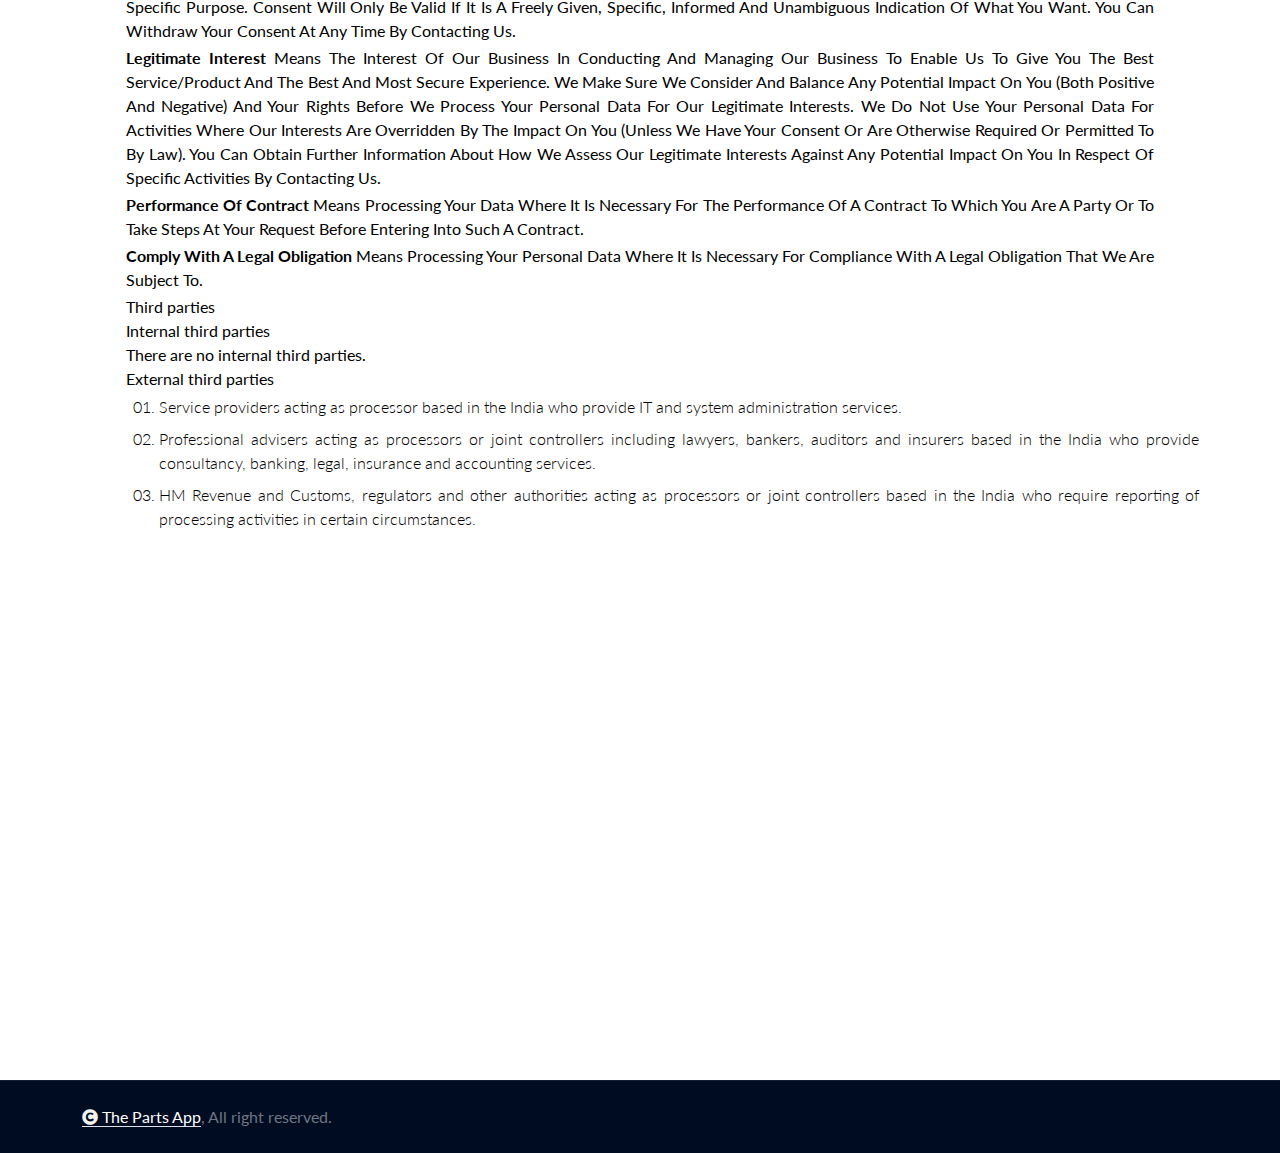
<file: privacypolicy.html>
<!DOCTYPE html>
<html lang="en">

<head>
    <meta charset="utf-8">
    <title>The Parts App</title>
    <meta content="width=device-width, initial-scale=1.0" name="viewport">
    <meta content="" name="keywords">
    <meta content="" name="description">

    <!--fav icons -->
    <link rel="icon" type="image/x-icon" href="/img/TPAround.png">


    <!-- Google Web Fonts -->
    <link rel="preconnect" href="https://fonts.googleapis.com">
    <link rel="preconnect" href="https://fonts.gstatic.com" crossorigin>
    <link
        href="https://fonts.googleapis.com/css2?family=Lato:ital,wght@0,400;0,700;0,900;1,400;1,700;1,900&family=Montserrat:ital,wght@0,100..900;1,100..900&display=swap"
        rel="stylesheet">

    <!-- Icon Font Stylesheet -->
    <link rel="stylesheet" href="https://use.fontawesome.com/releases/v5.15.4/css/all.css" />
    <link href="https://cdn.jsdelivr.net/npm/bootstrap-icons@1.4.1/font/bootstrap-icons.css" rel="stylesheet">

    <!-- Libraries Stylesheet -->
    <link href="lib/animate/animate.min.css" rel="stylesheet">
    <link href="lib/owlcarousel/assets/owl.carousel.min.css" rel="stylesheet">


    <!-- Customized Bootstrap Stylesheet -->
    <link href="css/bootstrap.min.css" rel="stylesheet">

    <!-- Template Stylesheet -->
    <link href="css/style.css" rel="stylesheet">
</head>

<body>

    <!-- Spinner Start -->
    <div id="spinner"
        class="show bg-white position-fixed translate-middle w-100 vh-100 top-50 start-50 d-flex align-items-center justify-content-center">
        <div class="spinner-border text-primary" style="width: 3rem; height: 3rem;" role="status">
            <span class="sr-only">Loading...</span>
        </div>
    </div>
    <!-- Spinner End -->



    <!-- Navbar & Hero Start -->
    <div class="container-fluid  nav-bar sticky-top px-0 px-lg-4 py-2 py-lg-0">
        <div class="container">
            <nav class="navbar navbar-expand-lg navbar-light">
                <a href="index.html" class="navbar-brand p-0">
                    <!-- <h1 class="display-6 text-primary"><i class="fas fa-car-alt me-3"></i></i>The Parts App</h1> -->
                    <img src="img/logonew.png" alt="Logo">
                </a>
                <button class="navbar-toggler" type="button" data-bs-toggle="collapse" data-bs-target="#navbarCollapse">
                    <span class="fa fa-bars"></span>
                </button>
                <div class="collapse navbar-collapse" id="navbarCollapse">
                    <div class="navbar-nav mx-auto py-0">
                        <a href="index.html" class="nav-item nav-link active">Home</a>
                        <a href="App.html" class="nav-item nav-link ">App</a>
                        <a href="about.html" class="nav-item nav-link">About</a>

                        <a href="contact.html" class="nav-item nav-link">Contact</a>
                    </div>
                    <a href="https://play.google.com/store/apps/details?id=com.siderealdot.thepartsapp&pcampaignid=web_share" class="btn btn-primary rounded-pill py-2 px-4">Get Started</a>
                </div>
            </nav>
        </div>
    </div>
    <!-- Navbar & Hero End -->

    <!-- Header Start -->
    <div class="container-fluid bg-breadcrumb">
        <div class="container text-center py-5" style="max-width: 900px;">
            <h4 class="text-white display-4 mb-4 wow fadeInDown" data-wow-delay="0.1s">Privacy Policy</h4>

        </div>
    </div>
    <!-- Header End -->

    <!--terms Start -->
    <div class="privacypolicy privacy container-fluid  py-5 wow fadeIn" data-wow-delay="0.2s">
        <div class="container py-5">
         
            <div class="module ptb-100">
                <div id="listt" class="container">
                    <div class="row">
                    <div class="col-lg-12 col-md-12">
                        <!-- Post-->
                        <div class="">
                            <div class="row" style="padding: 0rem 2rem;">
            
                            <p class="mt-2 text-capitalize"><b>Privacy Policy</b><br> <span class="ml-5">The Parts Company is committed to protecting your personal 
                                        data and respecting your privacy.</span></p><p class="mt-2 text-capitalize"><b>Introduction</b><br><span class="ml-5">This policy (together with our end-user licence agreement and
                                        terms of use applies to your use of:</span></p><ul class="ml-6 mt-3 list-unstyled-ul"><li> The Parts App” mobile application software (<b>Our App</b>) once you have downloaded a copy of Our App onto 
                                            your mobile telephone or handheld device (<b>Device</b>).</li><li>Any of the services accessible through Our App (<b>Services</b>). This policy sets out the basis on which 
                                            any personal data we collect from you, or that you provide to us, will be processed by us. This Our App is not 
                                            intended for children and we do not knowingly collect data relating to children. Please read the following carefully 
                                            to understand our practices regarding your personal data and how we will treat it.</li></ul><p class="mt-2 text-capitalize"><b>Important information and who we are</b><br><span class="ml-5">The Parts Company Pvt. Ltd. is the controller and is responsible for your personal data (collectively referred
                                            to as "we", "us" or "our" in this policy).</span></p><p class="mt-2 text-capitalize"> <b>Contact details</b><br><span class="ml-5"><b>Our full details are:</b></span></p><div class="break ml-4"><ul class=" list-unstyled-ul"><li>Full name of legal entity: The Parts Company</li><li>Email address: info@thepartsapp.in</li></ul></div><span class="ml-5">You have the right to make a complaint at any time to the Information Commissioner's Office (ICO), the India regulator
                                        for data protection issues. We would, however, appreciate the chance to deal with your concerns before you approach 
                                        the ICO so please contact us in the first instance.</span><p></p><p class="mt-2 text-capitalize"><b>Changes to the privacy policy and your duty to inform us of changes</b>
                                        <br><span class="ml-5 mt-2">We keep our privacy policy under regular review. </span><br></p><p class="ml-5">This version was last updated on 13-May-2021. It may change and if it does, these changes 
                                        will be posted on this page and, where appropriate, notified to you by SMS or by email or when you next start 
                                        Our App. The new policy may be displayed on-screen, and you may be required to read and accept the changes to 
                                        continue your use of Our App or the Services.</p><span class="ml-5">It is important that the personal data we hold about you is accurate and current. Please 
                                        keep us informed if your personal data changes during our relationship with you. </span><p></p><p class="mt-2 text-capitalize">  <b>Third party links</b><br> </p><p class="ml-5">Our App may, from time to time, contain links to and from the websites of our partner networks, 
                                        advertisers and affiliates. Please note that these websites and any services that may be accessible through 
                                        them have their own privacy policies and that we do not accept any responsibility or liability for these policies 
                                        or for any personal data that may be collected through these websites or services, such as Contact and 
                                        <b>Location Data</b>(as defined below). Please check these policies before you submit any personal data to these 
                                        websites or use these services.</p><p></p><p class="mt-2 text-capitalize"><b>The data we collect about you</b><br><span class="ml-5">We may collect, use, store and transfer different kinds of personal data about you as follows:</span></p><ul class="ml-6 list-unstyled-ul"><li>Profile Image, first name, last name, maiden name, username or similar identifier, marital status, title, date of 
                                            birth, gender (<b>Identity Data</b>)</li><li>billing address, delivery address, email address and telephone numbers (<b>Contact Data</b>)</li><li>bank account and payment card details (<b>Financial Data</b>)</li><li>details about payments to and from you; details of the Services you have purchased; payment information 
                                            such as your credit or debit card number and other card information, other account and authentication
                                            information, and billing, delivery and contact details (<b>Transaction Data</b>) </li><li>the type of mobile device you use, a unique device identifier (for example, your Device's IMEI number, 
                                            the MAC address of the Device's wireless network interface, or the mobile phone number used by the Device), 
                                            mobile network information, your mobile operating system, the type of mobile browser you use, time zone 
                                            setting, internet protocol (IP) address, your login data and the time and date the Services were used,
                                            browser type and version, time zone setting and location, browser plug-in types
                                            and versions; operating system and error data (<b>Device Data</b>)</li><li>information stored on your Device, including friends' lists, login information, photos, videos or other 
                                            digital content, check-ins (<b>Content Data</b>)</li><li>your image, username/login ID and password; purchases or orders made by you; your interests; preferences; feedback 
                                                and survey responses (<b>Profile Data</b>)</li><li>information about how you use the Services including how you interact with the Services; we receive and 
                                                analyse content, communications and information that you provide when you use the Services (<b>Usage Data</b>)</li><li>your preferences in receiving marketing from us and our third parties and your communication preferences 
                                                (<b>Marketing and Communications Data</b>)</li><li>your current location disclosed by GPS or other technology (<b>Location Data</b>)</li></ul><p></p><p class="mt-2 text-capitalize"> <b>Please note that some of this data will only be used to process each 
                                        respective transaction within the App but will not be stored by us.</b><br></p><p class="ml-5">We also collect, use and share <b>Aggregated Data</b> such as statistical or demographic data 
                                        for any purpose. Aggregated Data could be derived from your personal data but is not considered personal data 
                                        in law as this data will not directly or indirectly reveal your identity. For example, we may aggregate your 
                                        Usage Data to calculate the percentage of users accessing a specific Our App feature. However, if we combine or 
                                        connect Aggregated Data with your personal data so that it can directly or indirectly identify you, we treat the 
                                        combined data as personal data which will be used in accordance with this privacy policy.</p><p class="ml-5">We do not collect any <b>Special Categories of Personal Data</b> about you (this includes details 
                                        about your race or ethnicity, religious or philosophical beliefs, sex life, sexual orientation, political opinions, 
                                        trade union membership, information about your health, and genetic and biometric data). Nor do we collect any information 
                                        about criminal convictions and offences.</p><p></p><p class="mt-2 text-capitalize"><b>How is your personal data collected?</b></p><p class="ml-5 break">We will only collect and process the following data about you: </p><ul class="ml-6 list-unstyled-ul"><li><b>Information you give us. </b>This is information (including Identity, Contact, Financial, and 
                                        Marketing and Communications Data) you consent to giving us about you by filling in forms on Our App or by
                                        corresponding with us (for example, by email or SMS). It includes information you provide when you register 
                                        to use Our App, download or register Our App, subscribe to any of the Services, search for an Our App or Service,
                                        make an in-Our App purchase, share data via Our App's social media functions, enter a competition, promotion or 
                                        survey or order any goods from one of our 3<sup>rd</sup> party sellers and when you report a problem with
                                        an Our App or the Services. If you contact us, we will keep a record of that correspondence. </li><li><b>Information we collect about you and your Device.</b> Each time you use Our App we will automatically 
                                            collect personal data including Device, Content and Usage Data. We collect this data using cookies and other similar
                                            technologies. Please see our cookie policy for further details. </li><li><b>Location Data.</b> We also use GPS technology or other technology to determine your current location. Some of 
                                            our location-enabled Services require your personal data for the feature to work. If you wish to use the
                                            particular feature, you will be asked to consent to your data being used for this purpose. You can withdraw your 
                                            consent at any time by disabling ‘Location Data’ in your Device settings. </li><li><b>Information we receive from other sources including third parties and publicly available sources. </b>We will 
                                            receive personal data about you from various third parties as set out below: </li><li><b>Device Data from the following parties:</b><ol style="list-style-type: circle;" class="list-unstyled-ul"><li>analytics providers such as Google based outside the India;</li><li>advertising networks such as Facebook or Instagram based outside the India; and</li><li>search information providers such as Google based outside the India.</li></ol></li><li>Contact, Financial and Transaction Data from providers of technical, payment and delivery services such as Stripe;</li><li><b>Unique application numbers</b>. When you want to install or uninstall a Service containing a unique application 
                                            number or when such a Service searches for automatic updates, that number and information about your
                                            installation, for example, the type of operating system, may be sent to us. </li></ul><p class="mt-2 text-capitalize"> <b>Cookies</b><br> </p><p class="ml-5">We use cookies and/or other tracking technologies to distinguish you from other users of Our App to 
                                        remember your preferences. This helps us to provide you with a good experience when you use Our App and also
                                        allows us to improve Our App. For detailed information on the cookies we use, the purposes for which we use them 
                                        and how you can exercise your choices regarding our use of your cookies, see our cookie
                                        policy <a href="https://thepartsapp.in/newweb/privacypolicy.html"><b>www.thepartsapp.in/cookiepolicy</b></a> </p><p></p><p class="mt-2 text-capitalize"> <b>How we use your personal data</b><br><span class="ml-5">We will only use your personal data when the law allows us to do so. Most commonly 
                                        we will use your personal data in the following circumstances</span></p><ul class="ml-6 mt-3 list-unstyled-ul"><li>Where you have consented before the processing.</li><li>Where we need to perform a contract we are about to enter or have entered with you.</li><li>Where it is necessary for our legitimate interests (or those of a third party) and your interests and 
                                            fundamental rights do not override those interests.</li><li>Where we need to comply with a legal or regulatory obligation. </li></ul><p class="mt-2"><span>See “Glossary Legal Basis” below to find out more about the types of lawful basis that we will 
                                        rely on to process your personal data.</span><br><span>We will only send you direct marketing communications by 
                                        email or text if we have your consent. You have the right to withdraw that consent at any time by contacting us.</span><br>
                                        <span>We will get your express opt-in consent before we share your personal data with any third party for 
                                        marketing purposes.</span><br> </p>
                                <p class="mt-2 text-capitalize"> <b>Purposes for which we will use your personal data</b><br> </p>
            
                                <table class="table mt-2 table-striped  table-bordered">
                                    <tbody>
                                        <tr>
                                            <td style="width: 33.32%;">
                                                <p><b>Purpose/activity </b></p>
                                            </td>
                                            <td style="width: 33.34%;">
                                                <p><b>Type of data </b></p>
                                            </td>
                                            <td style="width: 33.34%;">
                                                <p><b>Lawful basis for processing </b></p>
                                            </td>
                                        </tr>
            
                                        <tr>
                                            <td style="width: 33.32%;">
                                                <p>To install Our App and register you as a new App user </p>
                                            </td>
                                            <td style="width: 33.34%;">
                                                <p>Identity</p>
                                                <p>Contact </p>
                                                <p>Financial </p>
                                                <p>Device</p>
                                <p>User Image</p>
            
                                            </td>
                                            <td style="width: 33.34%;">
                                                <p>Your consent </p>
                                            </td>
                                        </tr>
            
                                        <tr>
                                            <td style="width: 33.32%;">
                                                <p>To process in-App purchases and deliver Services including managing
                                                    payments and collecting money owed to us </p>
                                            </td>
                                            <td style="width: 33.34%;">
                                                <p>Identity </p>
                                                <p>Contact </p>
                                                <p>Financial </p>
                                                <p>Transaction</p>
                                                <p>Device</p>
                                                <p>Marketing and Communications </p>
                                                <p>Location</p>
                                            </td>
                                            <td style="width: 33.34%;">
                                                <p>Your consent</p>
                                                <p>Performance of a contract with you </p>
                                                <p>Necessary for our legitimate interests (to recover debts due to us)
                                                </p>
                                            </td>
                                        </tr>
            
                                        <tr>
                                            <td style="width: 33.32%;">
                                                <p>To manage our relationship with you including notifying you of
                                                    changes to Our App or any Services </p>
                                            </td>
                                            <td style="width: 33.34%;">
                                                <p>Identity </p>
                                                <p>Contact </p>
                                                <p>Financial </p>
                                                <p>Profile and Image </p>
                                                <p>Marketing and Communications </p>
                                            </td>
                                            <td style="width: 33.34%;">
                                                <p>Your consent</p>
                                                <p>Performance of a contract with you </p>
                                                <p>Necessary for our legitimate interests (to keep records updated and
                                                    to analyse how customers use our products/ Services)</p>
                                                <p>Necessary to comply with legal obligations (to inform you of any
                                                    changes to our terms and conditions) </p>
                                            </td>
                                        </tr>
            
                                        <tr>
                                            <td style="width: 33.32%;">
                                                <p>To enable you to participate in a prize draw, competition or complete
                                                    a survey </p>
                                            </td>
                                            <td style="width: 33.34%;">
                                                <p>Identity</p>
                                                <p>Contact</p>
                                                <p>Device </p>
                                                <p>Profile and Image </p>
                                                <p>Marketing and Communications</p>
                                            </td>
                                            <td style="width: 33.34%;">
                                                <p>Your consent </p>
                                                <p>Performance of a contract with you</p>
                                                <p>Necessary for our legitimate interests (to analyse how customers use
                                                    our products/Services and to develop them and grow our business)</p>
                                            </td>
                                        </tr>
            
                                        <tr>
                                            <td style="width: 33.32%;">
                                                <p>To administer and protect our business and this Our App including
                                                    troubleshooting, data analysis and system testing</p>
                                            </td>
                                            <td style="width: 33.34%;">
                                                <p>Identity </p>
                                                <p>Contact</p>
                                                <p>Device </p>
                                            </td>
                                            <td style="width: 33.34%;">
                                                <p>Necessary for our legitimate interests (for running our business,
                                                    provision of administration and IT services, network security) </p>
                                            </td>
                                        </tr>
            
                                        <tr>
                                            <td style="width: 33.32%;">
                                                <p>To deliver content and advertisements to you </p>
                                                <p>To make recommendations to you about goods or services which may
                                                    interest you</p>
                                                <p>To measure and analyse the effectiveness of the advertising we serve
                                                    you </p>
                                                <p>To monitor trends so we can improve Our App</p>
                                            </td>
                                            <td style="width: 33.34%;">
                                                <p>Identity </p>
                                                <p>Contact </p>
                                                <p>Device </p>
                                                <p>Content </p>
                                                <p>Profile and Image </p>
                                                <p>Usage </p>
                                                <p>Marketing and Communications </p>
                                                <p>Location </p>
                                            </td>
                                            <td style="width: 33.34%;">
                                                <p>Consent </p>
                                                <p>Necessary for our legitimate interests (to develop our
                                                    products/Services and grow our business)</p>
                                            </td>
                                        </tr>
            
                                    </tbody>
                                </table>
                                
                            <p class="mt-2 text-capitalize">
                                        <b>Disclosures of your personal data</b><br><span class="ml-5">When you consent to providing us with your 
                                            personal data, we will also ask you for your consent to share your personal data with the third parties set 
                                            out below for the purposes set out in the table above.</span></p><ul class="ml-6 mt-3 list-unstyled-ul"><li>Internal Third Parties as set out in the Glossary below.</li><li>External Third Parties as set out in the Glossary below.</li><li>Third parties to whom we may choose to sell, transfer or merge parts of our business or our assets. 
                                            Alternatively, we may seek to acquire other businesses or merge with them. If a change happens to our business, 
                                            then the new owners may use your personal data in the same way as set out in this privacy policy.</li></ul><p class="mt-2 text-capitalize"> <b>International transfers</b><br> </p><p class="ml-5">Some of our external third parties are based outside the India so their processing of your personal 
                                        data will involve a transfer of data outside the India. Whenever we transfer your personal data out of the India, 
                                        we ensure a similar degree of protection is afforded to it by ensuring at least one of the following safeguards is implemented:</p><p></p><ul class="ml-6 mt-3 list-unstyled-ul"><li>We will only transfer your personal data to countries that have been deemed to provide an adequate level 
                                            of protection for personal data.</li><li>Where we use certain service providers, we may use specific contracts approved by the India which give 
                                            personal data the same protection it has in the India.</li></ul><p class="mt-2 text-capitalize"> <b>Data security</b><br></p><p class="ml-5">All information you provide to us is stored on our secure servers. Any payment transactions carried 
                                        out by us or our chosen third-party provider of payment processing services will be encrypted using Secured Sockets Layer 
                                        technology. Where we have given you (or where you have chosen) a password that enables you to access Our App, you are 
                                        responsible for keeping this password confidential. We ask you not to share a password with anyone.</p><p class="ml-5">Once we have received your information, we will use strict procedures and security features to try to prevent 
                                        your personal data from being accidentally lost, used or accessed in an unauthorised way.</p><p class="ml-5">We will collect and store personal data on your Device using application data caches and browser web 
                                        storage and other technology.</p><p class="ml-5">Certain of the Services include social networking or forum features. Ensure when using these features that 
                                        you do not submit any personal data that you do not want to be seen, collected or used by other users.</p><p class="ml-5">&gt;We have put in place procedures to deal with any suspected personal data breach and will notify you 
                                        and any applicable regulator when we are legally required to do so.</p><p></p><p class="mt-2 text-capitalize"><b>Data retention</b><br></p><p class="ml-5">By law we have to keep basic information about our customers (including Contact, Identity, Financial 
                                        and Transaction Data) for six years after they cease being customers for tax purposes.</p><p class="ml-5">In some circumstances you can ask us to delete your data: see “Your Legal Rights” below for further information.</p><p class="ml-5">In some circumstances we will anonymise your personal data (so that it can no longer be associated with you) 
                                        for research or statistical purposes, in which case we may use this information indefinitely without further notice to you.</p><p class="ml-5">In the event that you do not use Our App for a period of 1 year then we will treat the account as expired 
                                        and your personal data may be deleted.</p><p></p><b class="mt-2 text-capitalize">Your legal rights</b><div class="break"><p class="ml-5">Under certain circumstances you have the following rights under data protection laws in relation to your personal data.</p></div><ul class="ml-6 mt-3 list-unstyled-ul"><li><b>Request access</b> to your personal data (commonly known as a "data subject access request"). 
                                            This enables you to receive a copy of the personal data we hold about you and to check that we are lawfully processing it.</li><li><b>Request correction</b> of the personal data that we hold about you. This enables you to have any incomplete or 
                                            inaccurate data we hold about you corrected, though we may need to verify the accuracy of the new data you provide to us.</li><li><b>Request erasure</b> of your personal data. This enables you to ask us to delete or remove personal data 
                                            where there is no good reason for us continuing to process it. You also have the right to ask us to delete or remove 
                                            your personal data where you have successfully exercised your right to object to processing (see below), where we may
                                             have processed your information unlawfully or where we are required to erase your personal data to comply with local law. 
                                             Note, however, that we may not always be able to comply with your request of erasure for specific legal reasons which will 
                                             be notified to you, if applicable, at the time of your request.</li><li><b>Object to processing</b> of your personal data where we are relying on a legitimate interest (or those of a third party) 
                                            and there is something about your particular situation which makes you want to object to processing on this ground as you feel it 
                                            impacts on your fundamental rights and freedoms. You also have the right to object where we are processing your personal data for 
                                            direct marketing purposes. In some cases, we may demonstrate that we have compelling legitimate grounds to process your information 
                                            which override your rights and freedoms.</li><li><b>Request restriction of processing</b> of your personal data. This enables you to ask us to suspend the 
                                            processing of your personal data in the following scenarios:<ol class="ml-6 mt-3 list-unstyled-ul"><li>if you want us to establish the data's accuracy;</li><li>where our use of the data is unlawful but you do not want us to eraseit;</li><li>where you need us to hold the data even if we no longer require it as you need it to establish, 
                                                    exercise or defend legal claims; or</li><li>you have objected to our use of your data but we need to verify whether we have overriding legitimate grounds to use it.</li></ol></li><li><b>Request the transfer</b> of your personal data to you or to a third party. We will provide to you, or a third 
                                                party you have chosen, your personal data in a structured, commonly used, machine-readable format. Note that this right only 
                                                applies to automated information which you initially provided consent for us to use or where we used the information to 
                                                perform a contract with you.</li><li><b>Withdraw consent at any time</b> where we are relying on consent to process your personal data. However, this 
                                            will not affect the lawfulness of any processing carried out before you withdraw your consent. If you withdraw your consent, 
                                            we may not be able to provide certain products or services to you. We will advise you if this is the case at the time 
                                            you withdraw your consent.</li></ul><p class="mt-2 text-capitalize"><span>You also have the right to ask us not to continue to process your personal data for marketing purposes. </span><span>You can exercise any of these rights at any time by contacting us. </span></p><p class="mt-2 text-capitalize"><b>Glossary</b> <br> <b>Lawful basis</b></p><p class="text-capitalize">
                                        <b>Consent</b> means processing your personal data where you have signified your agreement by a statement or 
                                        clear opt-in to processing for a specific purpose. Consent will only be valid if it is a freely given, specific, 
                                        informed and unambiguous indication of what you want. You can withdraw your consent at any time by contacting us.</p> <p class="text-capitalize">
                                        <b>Legitimate Interest</b> means the interest of our business in conducting and managing our business to enable us 
                                        to give you the best service/product and the best and most secure experience. We make sure we consider and balance 
                                        any potential impact on you (both positive and negative) and your rights before we process your personal data for 
                                        our legitimate interests. We do not use your personal data for activities where our interests are overridden by the 
                                        impact on you (unless we have your consent or are otherwise required or permitted to by law). You can obtain further 
                                        information about how we assess our legitimate interests against any potential impact on you in respect of specific 
                                        activities by contacting us.</p><p class="text-capitalize">
                                        <b>Performance of Contract</b> means processing your data where it is necessary for the performance of a contract to 
                                            which you are a party or to take steps at your request before entering into such a contract. </p><p class="text-capitalize">
                                        <b>Comply with a legal obligation</b> means processing your personal data where it is necessary for compliance with a 
                                        legal obligation that we are subject to.</p><p>Third parties<br> Internal third parties<br>  There are no internal third parties.<br> External third parties</p><ul class="ml-6 list-unstyled-ul"><li>Service providers acting as processor based in the India who provide IT and system administration services.</li><li>Professional advisers acting as processors or joint controllers including lawyers, bankers, auditors and insurers 
                                            based in the India who provide consultancy, banking, legal, insurance and accounting services.</li><li>HM Revenue and Customs, regulators and other authorities acting as processors or joint controllers based in the 
                                            India who require reporting of processing activities in certain circumstances.</li></ul>
                            </div>
                        </div>
                        <!-- Post end-->
                    </div>
                    </div>
                </div>
                </div>
           
        </div>
    </div>
    <!-- Terms End -->

    <!-- Footer Start -->
    <!-- Footer Start -->
    <div class="container-fluid footer py-5 wow fadeIn" data-wow-delay="0.2s">
        <div class="container py-5">
            <div class="row g-5">
                <div class="col-md-6 col-lg-6 col-xl-3">
                    <img src="/img/logodark.png" height="15%" width="auto" alt="">
                    <div class="position-relative">
                        <input class="form-control rounded-pill w-100 py-3 ps-4 pe-5" type="text"
                            placeholder="Enter your email">
                        <button type="button"
                            class="btn btn-secondary rounded-pill position-absolute top-0 end-0 py-2 mt-2 me-2">Subscribe</button>
                    </div>
                </div>
                <div class="col-md-6 col-lg-6 col-xl-3">
                    <div class="footer-item d-flex flex-column">
                        <div class="footer-item">
                            <h4 class="text-white mb-4">About Us</h4>
                            <p class="mb-3">Welcome to the future of heavy machinery maintenance with the The Parts App!
                                In a world where efficiency and reliability are paramount, we are thrilled to present a
                                revolutionary solution designed...</p>
                        </div>

                    </div>
                </div>
                <div class="col-md-6 col-lg-6 col-xl-3">
                    <div class="footer-item d-flex flex-column">
                        <h4 class="text-white mb-4">Quick Links</h4>
                        <a href="index.html"><i class="fas fa-angle-right me-2"></i> Home</a>
                        <a href="about.html"><i class="fas fa-angle-right me-2"></i> About</a>

                       
                        <a href="contact.html"><i class="fas fa-angle-right me-2"></i> Contact us</a>
                        <a href="privacypolicy.html"><i class="fas fa-angle-right me-2"></i> Privacy policies</a>
                        <a href="terms.html"><i class="fas fa-angle-right me-2"></i> Terms & Conditions</a>
                    </div>
                </div>

                <div class="col-md-6 col-lg-6 col-xl-3">
                    <div class="footer-item d-flex flex-column">
                        <h4 class="text-white mb-4">Contact Info</h4>
                        <a href="#"><i class="fa fa-map-marker-alt me-2"></i>Plot No. 95, HUDA Sector 59, Faridabad,
                            Haryana - 121004</a>
                        <a href="mailto:info@example.com"><i class="fas fa-envelope me-2"></i> sales@thepartsapp.in</a>
                        <a href="tel:+012 345 67890"><i class="fas fa-phone me-2"></i>+91 9999703388</a>

                        <div class="d-flex">
                            <a class="btn btn-secondary btn-md-square rounded-circle me-3" href=""><i
                                    class="fab fa-facebook-f text-white"></i></a>
                            <a class="btn btn-secondary btn-md-square rounded-circle me-3" href=""><i
                                    class="fab fa-twitter text-white"></i></a>
                            <a class="btn btn-secondary btn-md-square rounded-circle me-3" href=""><i
                                    class="fab fa-instagram text-white"></i></a>
                            <a class="btn btn-secondary btn-md-square rounded-circle me-0" href=""><i
                                    class="fab fa-linkedin-in text-white"></i></a>
                        </div>
                    </div>
                </div>
            </div>
        </div>
    </div>
    <!-- Footer End -->
    <!-- Footer End -->

    <!-- Copyright Start -->
    <div class="container-fluid copyright py-4">
        <div class="container">
            <div class="row g-4 align-items-center">
                <div class="col-md-6 text-center text-md-start mb-md-0">
                    <span class="text-body"><a href="#" class="border-bottom text-white"><i
                                class="fas fa-copyright text-light me-1"></i>The Parts App</a>, All right
                        reserved.</span>
                </div>
                <div class="col-md-6 text-center text-md-end text-body">
                </div>
            </div>
        </div>
    </div>
    <!-- Copyright End -->


    <!-- Back to Top -->
    <a href="#" class="btn btn-secondary btn-lg-square rounded-circle back-to-top"><i class="fa fa-arrow-up"></i></a>


    <!-- JavaScript Libraries -->
    <script src="https://ajax.googleapis.com/ajax/libs/jquery/3.6.4/jquery.min.js"></script>
    <script src="https://cdn.jsdelivr.net/npm/bootstrap@5.0.0/dist/js/bootstrap.bundle.min.js"></script>
    <script src="lib/wow/wow.min.js"></script>
    <script src="lib/easing/easing.min.js"></script>
    <script src="lib/waypoints/waypoints.min.js"></script>
    <script src="lib/counterup/counterup.min.js"></script>
    <script src="lib/owlcarousel/owl.carousel.min.js"></script>


    <!-- Template Javascript -->
    <script src="js/main.js"></script>
</body>

</html>
</file>
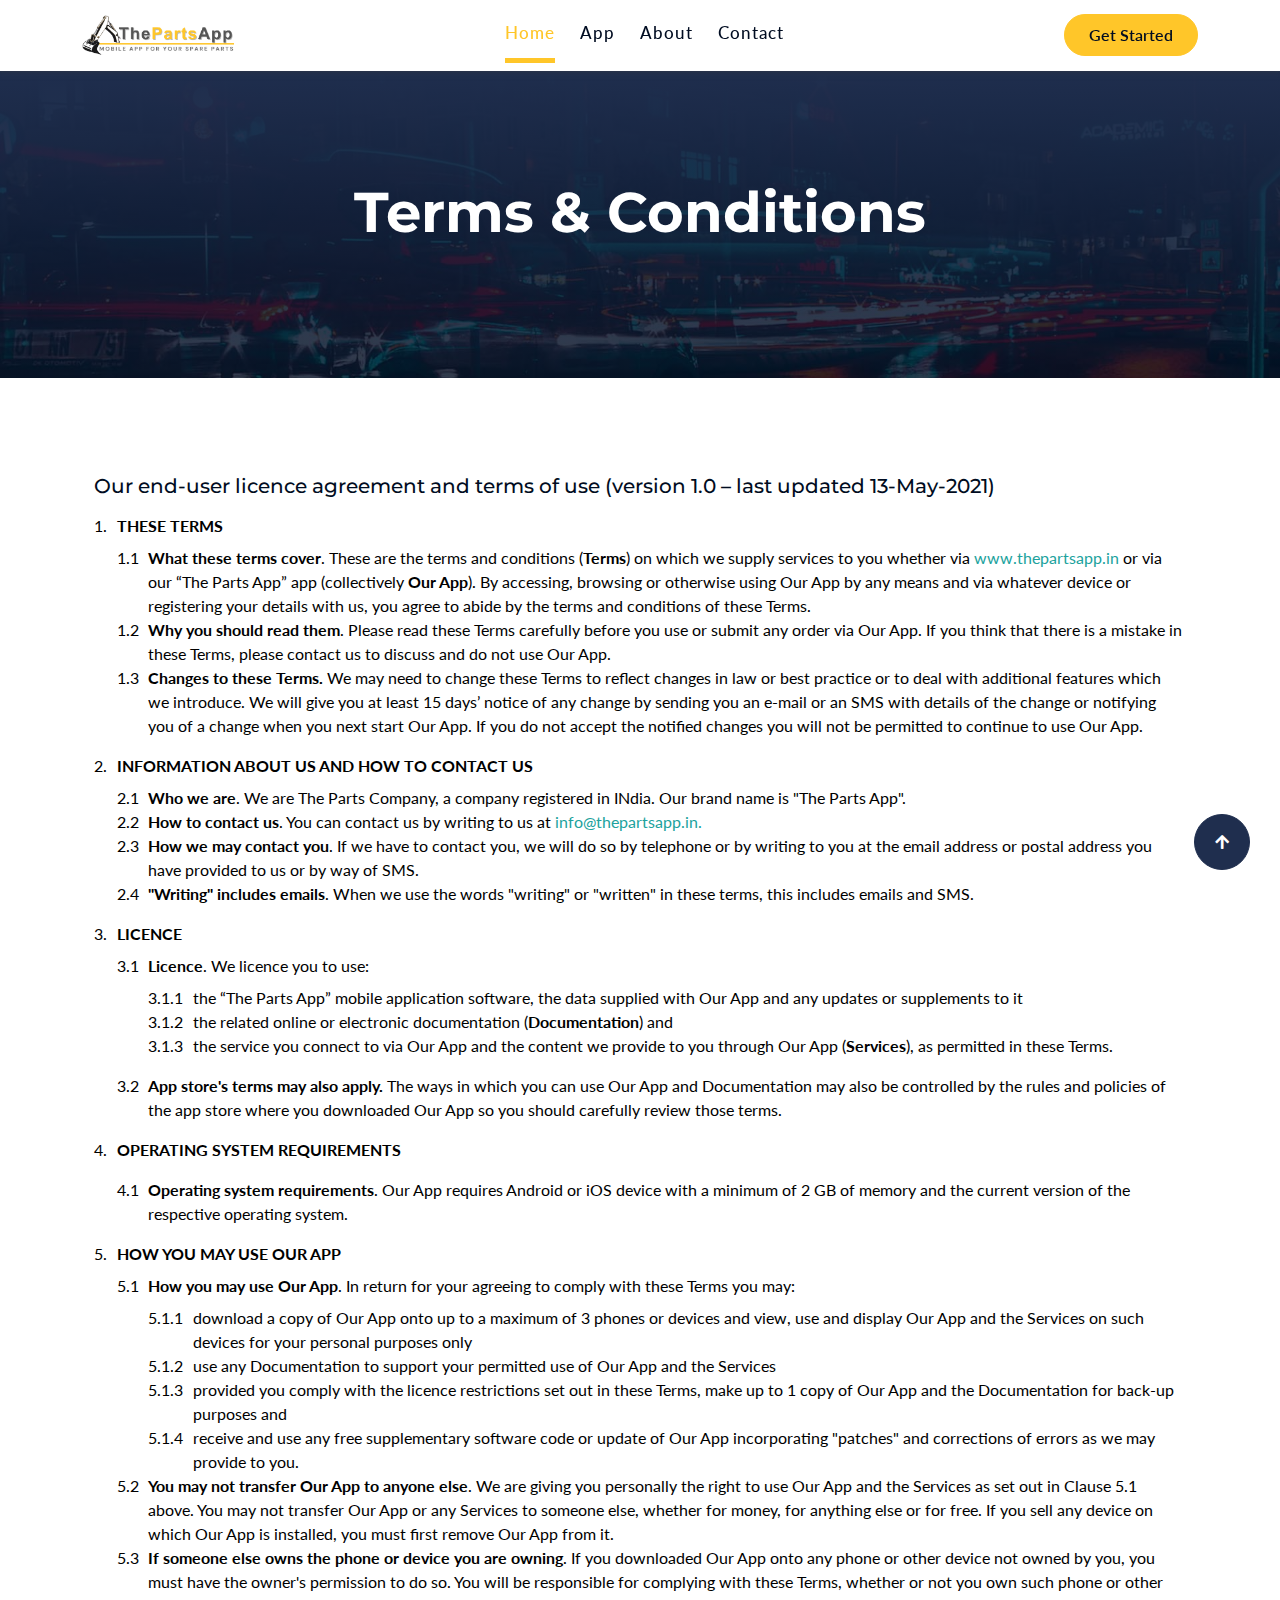
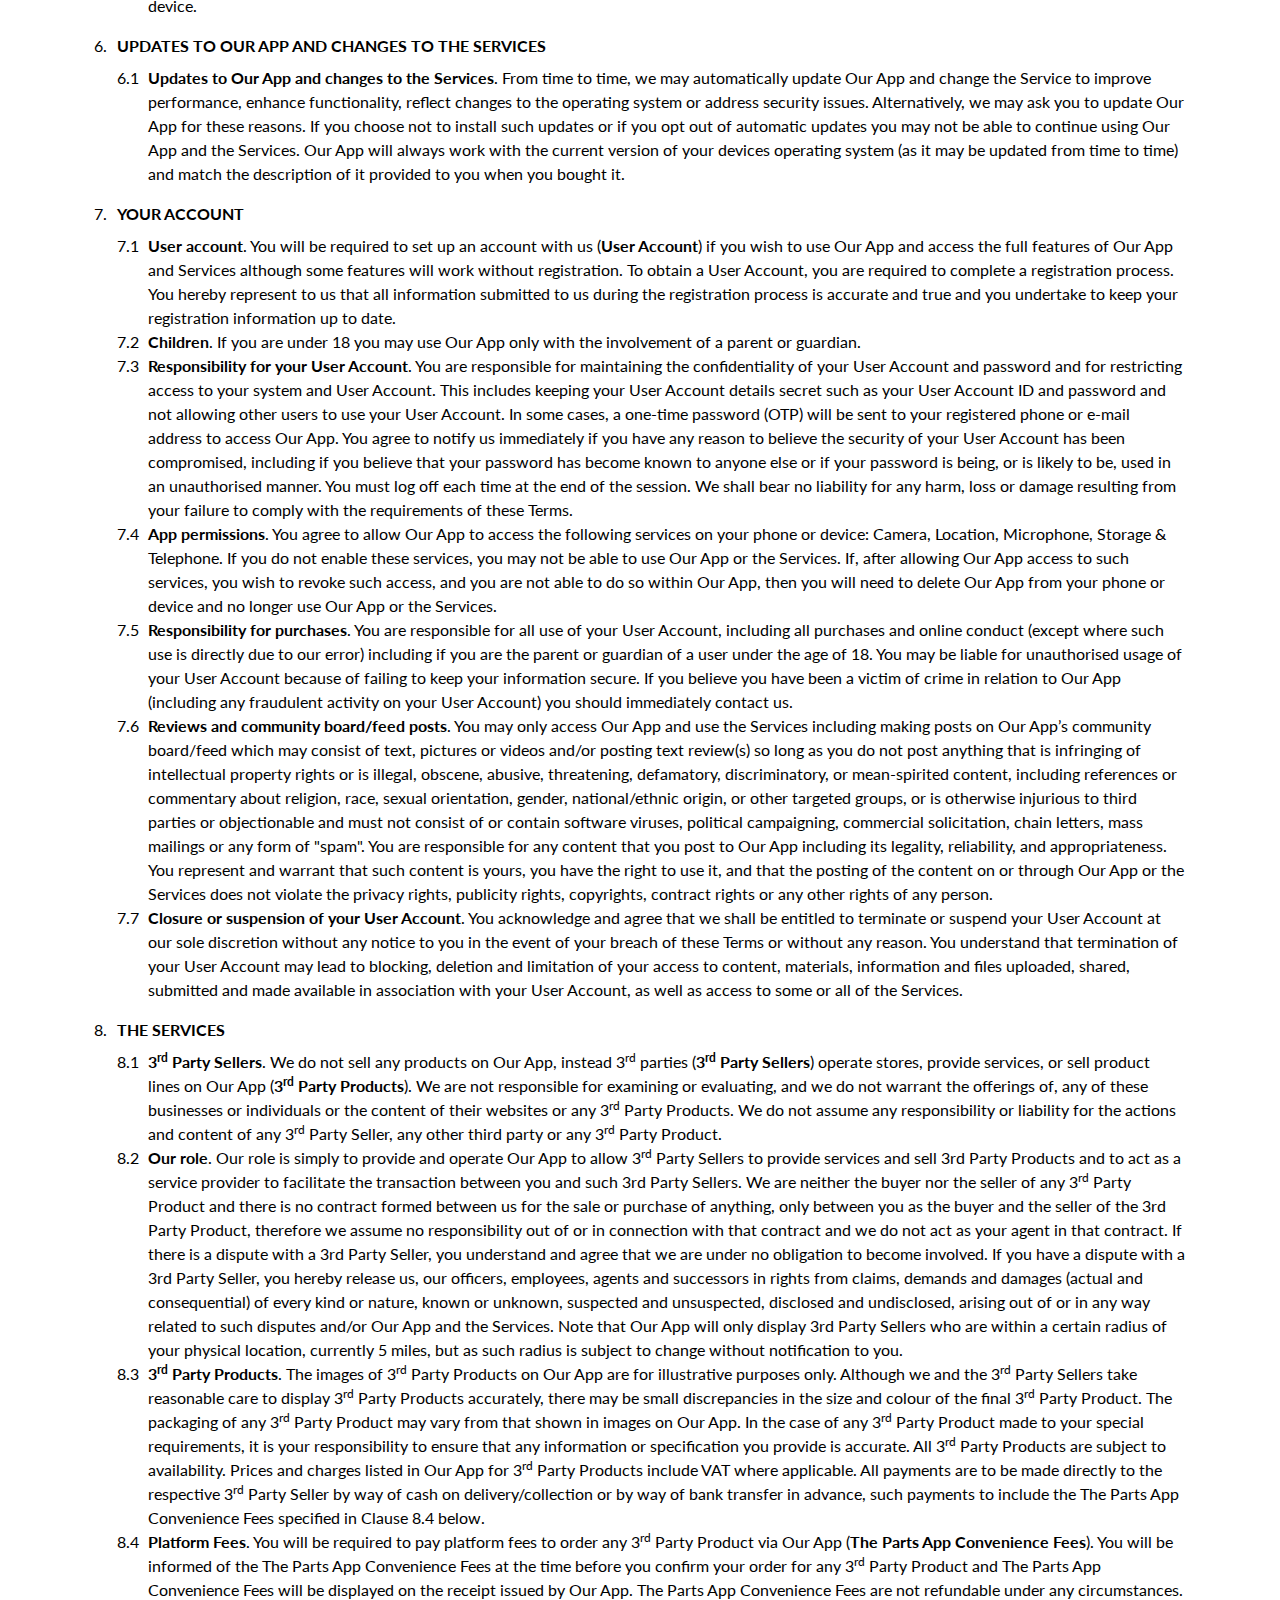
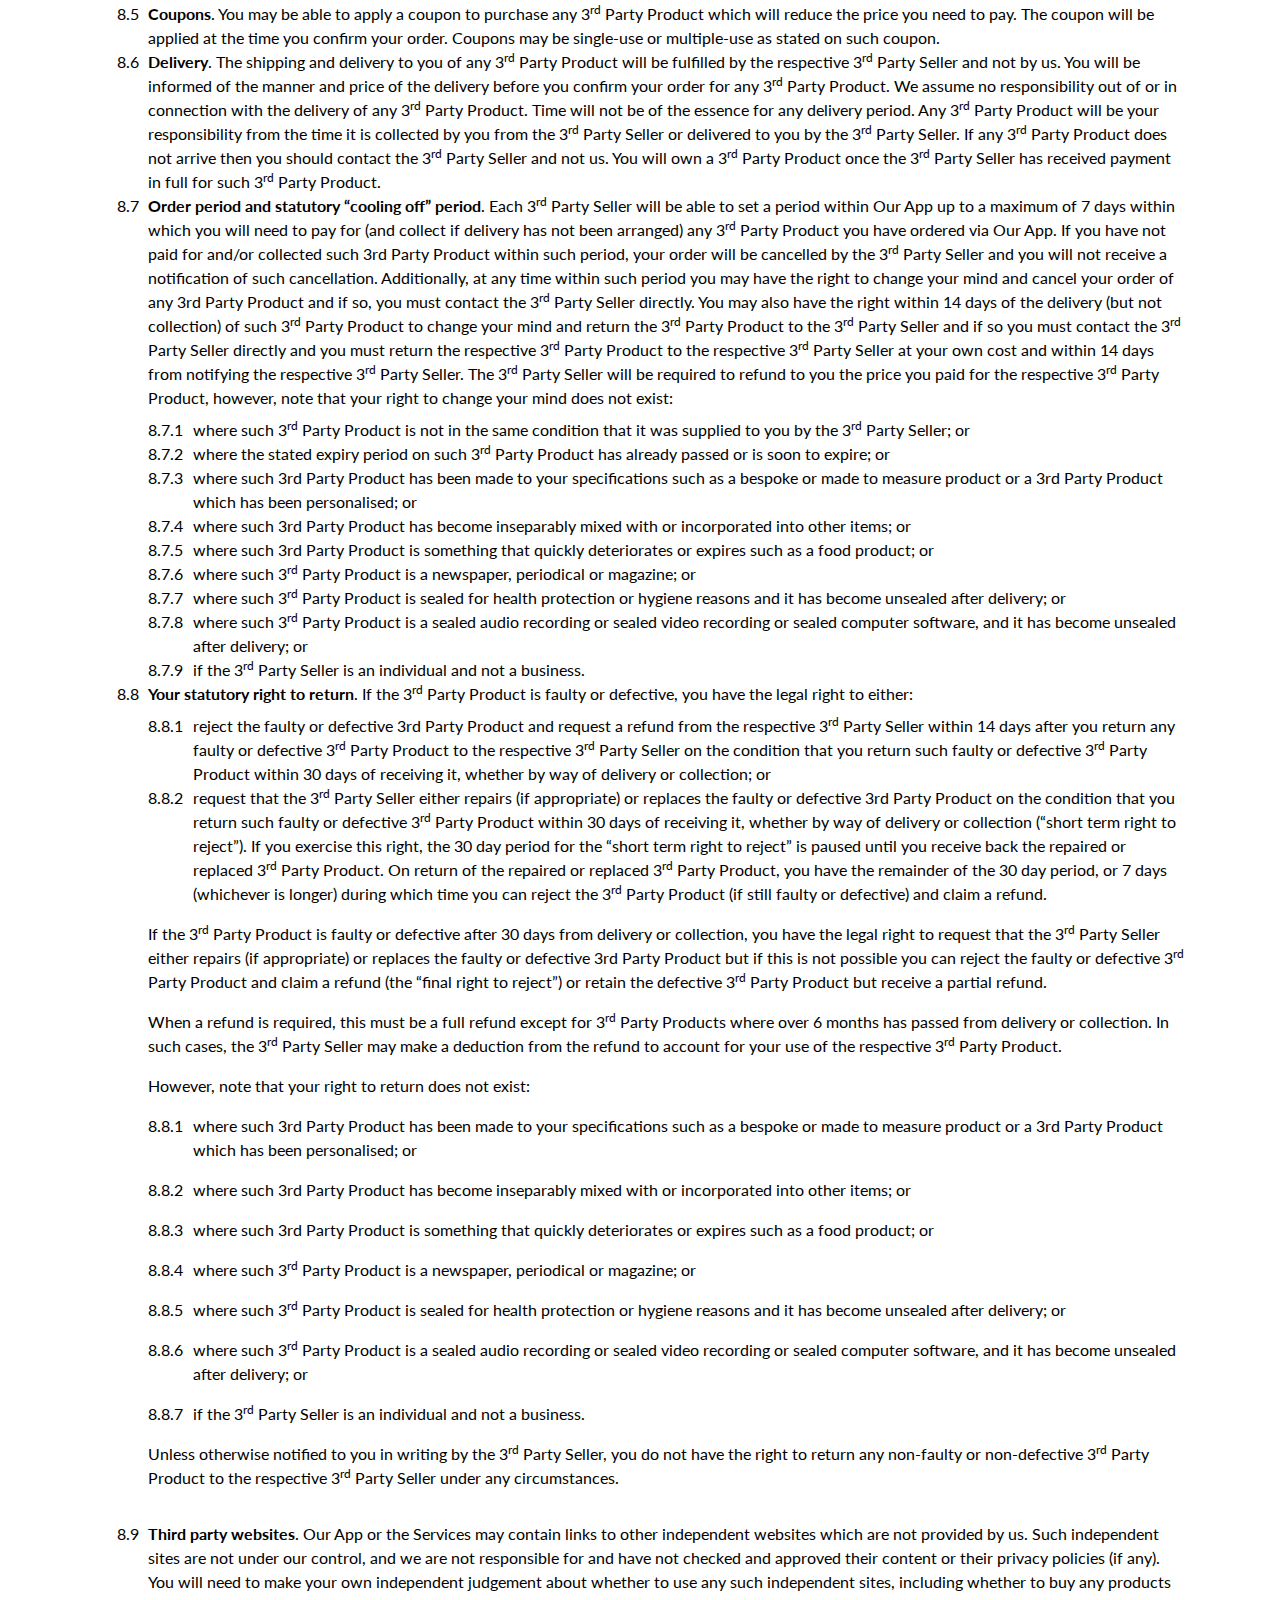
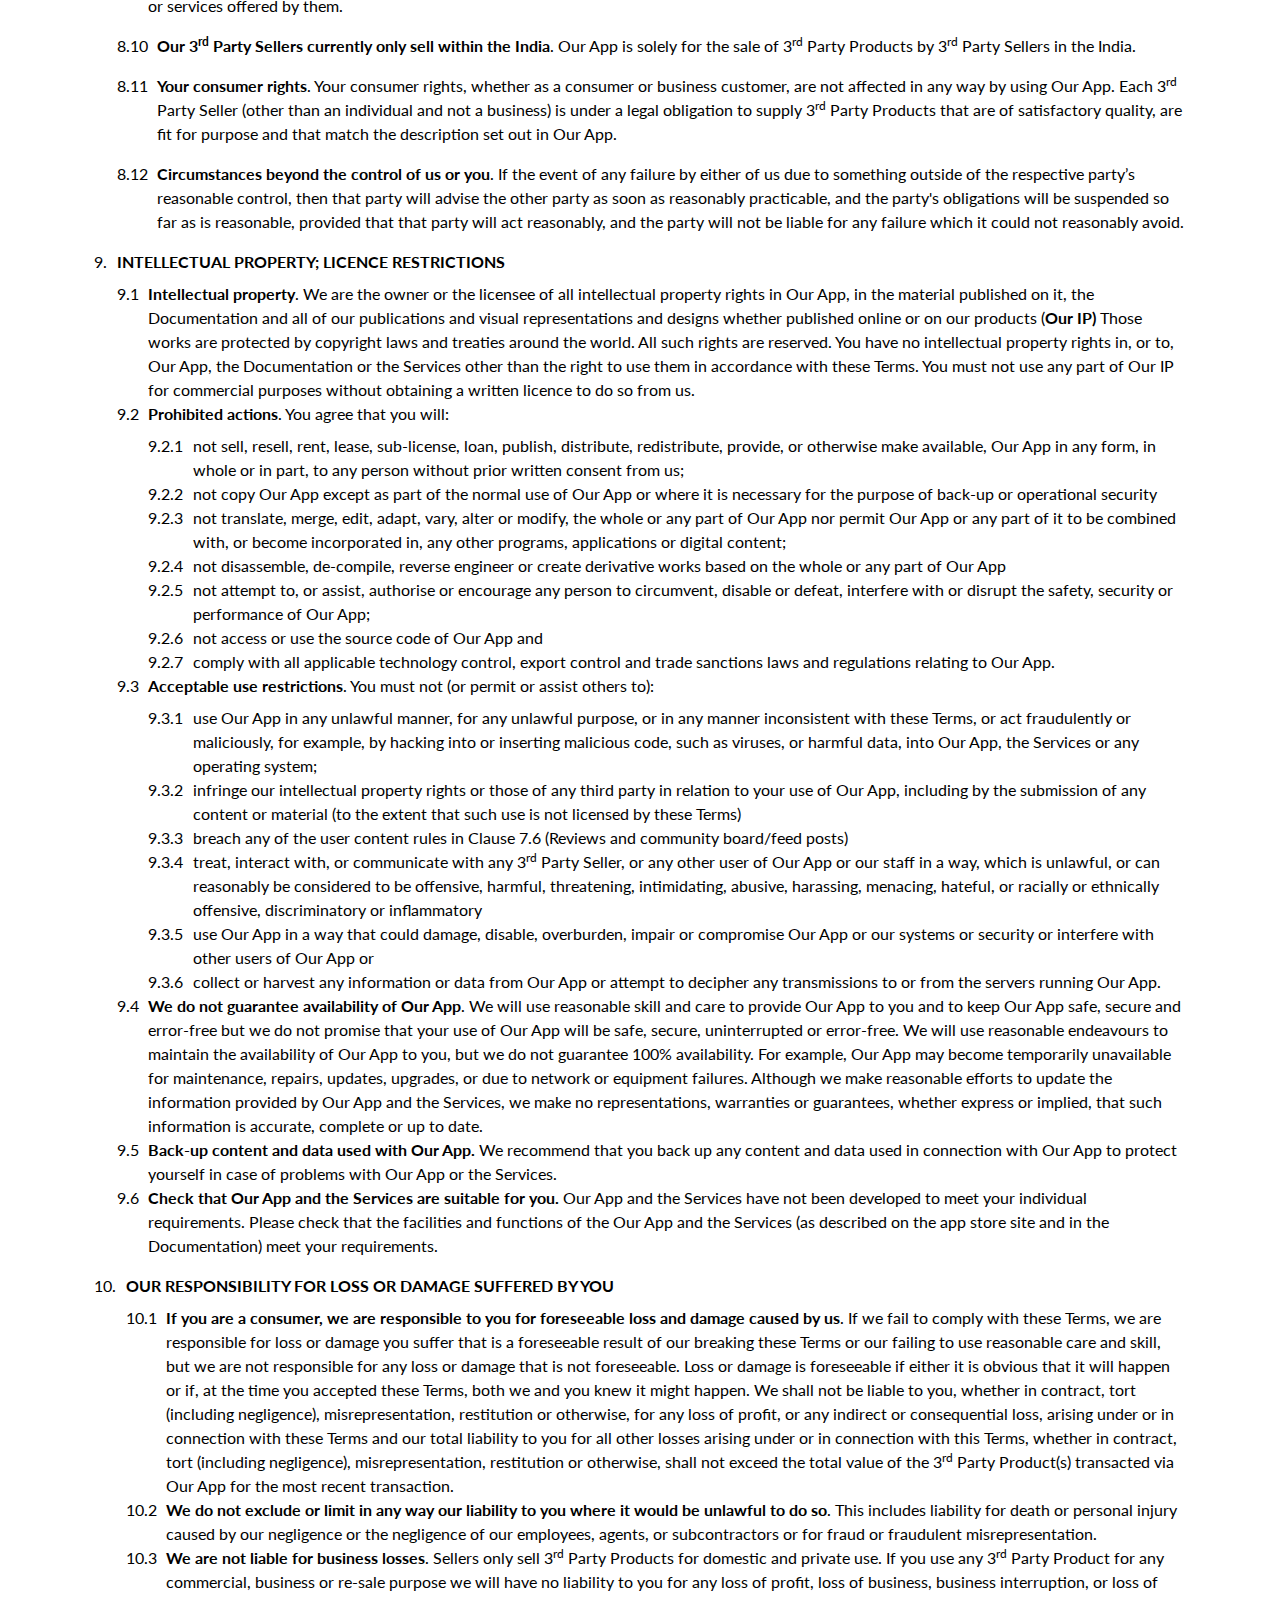
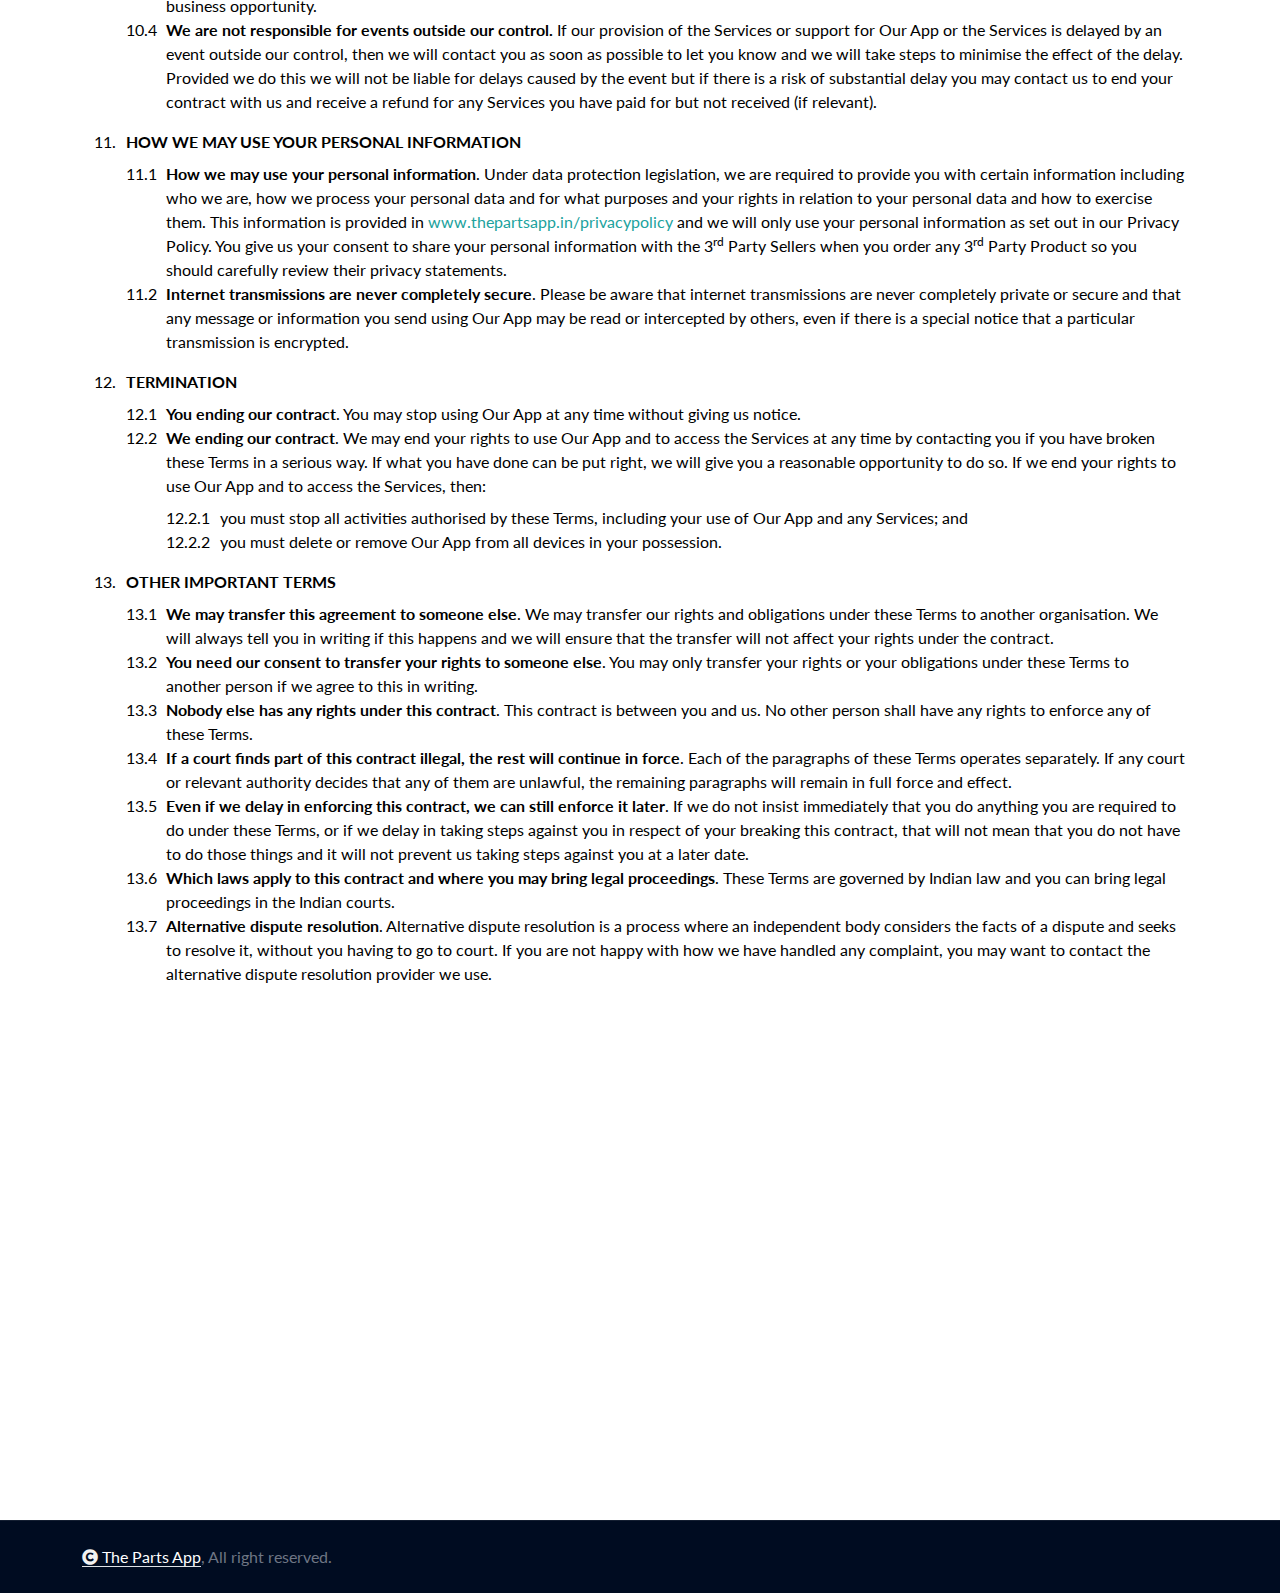
<file: terms.html>
<!DOCTYPE html>
<html lang="en">

<head>
    <meta charset="utf-8">
    <title>The Parts App</title>
    <meta content="width=device-width, initial-scale=1.0" name="viewport">
    <meta content="" name="keywords">
    <meta content="" name="description">

    <!--fav icons -->
    <link rel="icon" type="image/x-icon" href="/img/TPAround.png">


    <!-- Google Web Fonts -->
    <link rel="preconnect" href="https://fonts.googleapis.com">
    <link rel="preconnect" href="https://fonts.gstatic.com" crossorigin>
    <link
        href="https://fonts.googleapis.com/css2?family=Lato:ital,wght@0,400;0,700;0,900;1,400;1,700;1,900&family=Montserrat:ital,wght@0,100..900;1,100..900&display=swap"
        rel="stylesheet">

    <!-- Icon Font Stylesheet -->
    <link rel="stylesheet" href="https://use.fontawesome.com/releases/v5.15.4/css/all.css" />
    <link href="https://cdn.jsdelivr.net/npm/bootstrap-icons@1.4.1/font/bootstrap-icons.css" rel="stylesheet">

    <!-- Libraries Stylesheet -->
    <link href="lib/animate/animate.min.css" rel="stylesheet">
    <link href="lib/owlcarousel/assets/owl.carousel.min.css" rel="stylesheet">


    <!-- Customized Bootstrap Stylesheet -->
    <link href="css/bootstrap.min.css" rel="stylesheet">

    <!-- Template Stylesheet -->
    <link href="css/style.css" rel="stylesheet">
</head>

<body>

    <!-- Spinner Start -->
    <div id="spinner"
        class="show bg-white position-fixed translate-middle w-100 vh-100 top-50 start-50 d-flex align-items-center justify-content-center">
        <div class="spinner-border text-primary" style="width: 3rem; height: 3rem;" role="status">
            <span class="sr-only">Loading...</span>
        </div>
    </div>
    <!-- Spinner End -->



    <!-- Navbar & Hero Start -->
    <div class="container-fluid nav-bar sticky-top px-0 px-lg-4 py-2 py-lg-0">
        <div class="container">
            <nav class="navbar navbar-expand-lg navbar-light">
                <a href="index.html" class="navbar-brand p-0">
                    <!-- <h1 class="display-6 text-primary"><i class="fas fa-car-alt me-3"></i></i>The Parts App</h1> -->
                    <img src="img/logonew.png" alt="Logo">
                </a>
                <button class="navbar-toggler" type="button" data-bs-toggle="collapse" data-bs-target="#navbarCollapse">
                    <span class="fa fa-bars"></span>
                </button>
                <div class="collapse navbar-collapse" id="navbarCollapse">
                    <div class="navbar-nav mx-auto py-0">
                        <a href="index.html" class="nav-item nav-link active">Home</a>
                        <a href="App.html" class="nav-item nav-link ">App</a>
                        <a href="about.html" class="nav-item nav-link">About</a>

                        <a href="contact.html" class="nav-item nav-link">Contact</a>
                    </div>
                    <a href="https://play.google.com/store/apps/details?id=com.siderealdot.thepartsapp&pcampaignid=web_share" class="btn btn-primary rounded-pill py-2 px-4">Get Started</a>
                </div>
            </nav>
        </div>
    </div>
    <!-- Navbar & Hero End -->

    <!-- Header Start -->
    <div class="container-fluid bg-breadcrumb">
        <div class="container text-center py-5" style="max-width: 900px;">
            <h4 class="text-white display-4 mb-4 wow fadeInDown" data-wow-delay="0.1s">Terms & Conditions</h4>

        </div>
    </div>
    <!-- Header End -->

    <!--terms Start -->
    <div class="terms container-fluid  py-5 wow fadeIn" data-wow-delay="0.2s">
        <div class="container py-5">
         
            <div class="module ptb-100">
                <div id="unstyled" class="container">
                    <div class="row">
                        <div class="col-lg-12 col-md-12">

                            <!-- Post-->
                            <div class="post-content">
                                <h5>Our end-user licence agreement and terms of use (version 1.0 – last updated
                                    13-May-2021)</h5>
                                <ol>
                                    <!--  -->

                                    <li class="ml-3 mt-3"><b>THESE TERMS</b>
                                        <ol class="ml-4 mt-2">
                                            <li><b>What these terms cover</b>. These are the terms and conditions
                                                (<b>Terms</b>) on which we supply services to you whether via
                                                <a href="https://thepartsapp.in/newweb/">www.thepartsapp.in</a> or via our
                                                “The Parts App” app (collectively <b>Our App</b>).
                                                By accessing, browsing or otherwise using Our App by any means and via
                                                whatever device or registering your details with us, you agree to abide
                                                by
                                                the terms and conditions of these Terms.</li>
                                            <li><b>Why you should read them</b>. Please read these Terms carefully
                                                before you use or submit any order via Our App. If you think that there
                                                is a
                                                mistake in these Terms, please contact us to discuss and do not use Our
                                                App. </li>
                                            <li><b>Changes to these Terms. </b>We may need to change these Terms to
                                                reflect changes in law or best practice or to deal with additional
                                                features which we introduce. We will give you at least 15 days’ notice
                                                of any change by sending you an e-mail or an SMS with details
                                                of the change or notifying you of a change when you next start Our App.
                                                If you do not accept the notified changes you will not be permitted
                                                to continue to use Our App. </li>
                                        </ol>
                                    </li>
                                    <li class="ml-3 mt-3"><b>INFORMATION ABOUT US AND HOW TO CONTACT US</b>
                                        <ol class="ml-4 mt-2">
                                            <li><b>Who we are</b>. We are The Parts Company, a company
                                                registered in INdia. Our brand name
                                                is "The Parts App".</li>
                                            <li><b>How to contact us</b>. You can contact us by writing to us at <a
                                                    href="mailto:info@thepartsapp.in">info@thepartsapp.in.</a> </li>
                                            <li><b>How we may contact you</b>. If we have to contact you, we will do so
                                                by telephone or by writing to you at the email address or postal address
                                                you have provided to us or by way of SMS. </li>
                                            <li><b>"Writing" includes emails</b>. When we use the words "writing" or
                                                "written" in these terms, this includes emails and SMS.</li>
                                        </ol>
                                    </li>
                                    <li class="ml-3 mt-3"><b>LICENCE</b>
                                        <ol class="ml-4 mt-2">
                                            <li><b>Licence</b>. We licence you to use: <ol class="ml-4 mt-2">
                                                    <li>the “The Parts App” mobile application software, the data supplied
                                                        with Our App and any updates or supplements to it</li>
                                                    <li>the related online or electronic documentation
                                                        (<b>Documentation</b>) and</li>
                                                    <li>the service you connect to via Our App and the content we
                                                        provide to you through Our App (<b>Services</b>), as permitted
                                                        in these Terms.</li>
                                                </ol>
                                            </li>
                                            <li class="ml-3 mt-3"><b>App store's terms may also apply. </b>The ways in
                                                which you can use Our App and Documentation may also be controlled
                                                by the rules and policies of the app store where you downloaded Our App
                                                so you should carefully review those terms.</li>
                                        </ol>
                                    </li>
                                    <li class="ml-3 mt-3"><b>OPERATING SYSTEM REQUIREMENTS</b>
                                        <ol class="ml-4 mt-2">
                                            <li class="ml-3 mt-3"><b>Operating system requirements</b>. Our App requires
                                                Android or iOS device with a minimum of 2 GB of memory and the
                                                current version of the respective operating system. </li>
                                        </ol>
                                    </li>
                                    <li class="ml-3 mt-3"><b>HOW YOU MAY USE OUR APP</b>
                                        <ol class="ml-4 mt-2">
                                            <li><b>How you may use Our App</b>. In return for your agreeing to comply
                                                with these Terms you may:<ol class="ml-4 mt-2">
                                                    <li>download a copy of Our App onto up to a maximum of 3 phones or
                                                        devices and view, use and display Our App and the Services on
                                                        such
                                                        devices for your personal purposes only</li>
                                                    <li>use any Documentation to support your permitted use of Our App
                                                        and the Services</li>
                                                    <li>provided you comply with the licence restrictions set out in
                                                        these Terms, make up to 1 copy of Our App and the Documentation
                                                        for back-up purposes and </li>
                                                    <li>receive and use any free supplementary software code or update
                                                        of Our App incorporating "patches" and corrections of errors as
                                                        we may provide to you.</li>
                                                </ol>
                                            </li>
                                            <li><b>You may not transfer Our App to anyone else</b>. We are giving you
                                                personally the right to use Our App and the Services as set out in
                                                Clause 5.1 above. You may not transfer Our App or any Services to
                                                someone else, whether for money, for anything else or for free. If you
                                                sell any device on
                                                which Our App is installed, you must first remove Our App from it.</li>
                                            <li><b>If someone else owns the phone or device you are owning</b>. If you
                                                downloaded Our App onto any phone or other device not owned by you,
                                                you must have the owner's permission to do so. You will be responsible
                                                for complying with these Terms, whether or not you own such phone or
                                                other device.</li>
                                        </ol>
                                    </li>
                                    <li class="ml-3 mt-3"><b>UPDATES TO OUR APP AND CHANGES TO THE SERVICES</b>
                                        <ol class="ml-4 mt-2">
                                            <li><b>Updates to Our App and changes to the Services</b>. From time to
                                                time, we may automatically update Our App and change the
                                                Service to improve performance, enhance functionality, reflect changes
                                                to the operating system or address security issues.
                                                Alternatively, we may ask you to update Our App for these reasons. If
                                                you choose not to install such updates or if you opt out of
                                                automatic updates you may not be able to continue using Our App and the
                                                Services. Our App will always work with the current
                                                version of your devices operating system (as it may be updated from time
                                                to time) and match the description of it provided to
                                                you when you bought it.</li>
                                        </ol>
                                    </li>
                                    <li class="ml-3 mt-3"><b>YOUR ACCOUNT</b>
                                        <ol class="ml-4 mt-2">
                                            <li><b>User account</b>. You will be required to set up an account with us
                                                (<b>User Account</b>) if you wish to use Our App and access
                                                the full features of Our App and Services although some features will
                                                work without registration. To obtain a User Account,
                                                you are required to complete a registration process. You hereby
                                                represent to us that all information submitted to us during the
                                                registration process is accurate and true and you undertake to keep your
                                                registration information up to date.</li>
                                            <li><b>Children</b>.<b> </b>If you are under 18 you may use Our App only
                                                with the involvement of a parent or guardian.</li>
                                            <li><b>Responsibility for your User Account</b>. You are responsible for
                                                maintaining the confidentiality of your User Account and password
                                                and for restricting access to your system and User Account. This
                                                includes keeping your User Account details secret such as your User
                                                Account ID and password and not allowing other users to use your User
                                                Account. In some cases, a one-time password (OTP) will be sent
                                                to your registered phone or e-mail address to access Our App. You agree
                                                to notify us immediately if you have any reason to believe the
                                                security of your User Account has been compromised, including if you
                                                believe that your password has become known to anyone else or
                                                if your password is being, or is likely to be, used in an unauthorised
                                                manner. You must log off each time at the end of the session.
                                                We shall bear no liability for any harm, loss or damage resulting from
                                                your failure to comply with the requirements of these Terms.</li>
                                            <li><b>App permissions</b>. You agree to allow Our App to access the
                                                following services on your phone or device: Camera, Location,
                                                Microphone, Storage &amp; Telephone. If you do not enable these
                                                services, you may not be able to use Our App or the Services.
                                                If, after allowing Our App access to such services, you wish to revoke
                                                such access, and you are not able to do so within Our App,
                                                then you will need to delete Our App from your phone or device and no
                                                longer use Our App or the Services.</li>
                                            <li><b>Responsibility for purchases</b>. You are responsible for all use of
                                                your User Account, including all purchases and online conduct
                                                (except where such use is directly due to our error) including if you
                                                are the parent or guardian of a user under the age of 18.
                                                You may be liable for unauthorised usage of your User Account because of
                                                failing to keep your information secure. If you believe
                                                you have been a victim of crime in relation to Our App (including any
                                                fraudulent activity on your User Account) you should immediately
                                                contact us.</li>
                                            <li><b>Reviews and community board/feed posts</b>. You may only access Our
                                                App and use the Services including making posts on Our App’s
                                                community board/feed which may consist of text, pictures or videos
                                                and/or posting text review(s) so long as you do not post anything
                                                that is infringing of intellectual property rights or is illegal,
                                                obscene, abusive, threatening, defamatory, discriminatory, or
                                                mean-spirited content, including references or commentary about
                                                religion, race, sexual orientation, gender, national/ethnic origin, or
                                                other targeted groups, or is otherwise injurious to third parties or
                                                objectionable and must not consist of or contain software viruses,
                                                political campaigning, commercial solicitation, chain letters, mass
                                                mailings or any form of "spam". You are responsible for any content
                                                that you post to Our App including its legality, reliability, and
                                                appropriateness. You represent and warrant that such content
                                                is yours, you have the right to use it, and that the posting of the
                                                content on or through Our App or the Services does not violate
                                                the privacy rights, publicity rights, copyrights, contract rights or any
                                                other rights of any person.</li>
                                            <li><b>Closure or suspension of your User Account</b>. You acknowledge and
                                                agree that we shall be entitled to terminate or suspend your
                                                User Account at our sole discretion without any notice to you in the
                                                event of your breach of these Terms or without any reason.
                                                You understand that termination of your User Account may lead to
                                                blocking, deletion and limitation of your access to content, materials,
                                                information and files uploaded, shared, submitted and made available in
                                                association with your User Account, as well as access
                                                to some or all of the Services.</li>
                                        </ol>
                                    </li>
                                    <li class="ml-3 mt-3"><b>THE SERVICES </b>
                                        <ol class="ml-4 mt-2">
                                            <li><b>3<sup>rd</sup> Party Sellers</b>. We do not sell any products on Our
                                                App, instead 3<sup>rd</sup> parties (<b>3<sup>rd</sup> Party
                                                    Sellers</b>)
                                                operate stores, provide services, or sell product lines on Our App
                                                (<b>3<sup>rd</sup> Party Products</b>). We are not responsible for
                                                examining or evaluating,
                                                and we do not warrant the offerings of, any of these businesses or
                                                individuals or the content of their websites or any 3<sup>rd</sup> Party
                                                Products.
                                                We do not assume any responsibility or liability for the actions and
                                                content of any 3<sup>rd</sup> Party Seller, any other third party or
                                                any 3<sup>rd</sup> Party Product.
                                            </li>
                                            <li><b>Our role</b>. Our role is simply to provide and operate Our App to
                                                allow 3<sup>rd</sup> Party Sellers to provide services and sell 3rd
                                                Party Products
                                                and to act as a service provider to facilitate the transaction between
                                                you and such 3rd Party Sellers. We are neither the buyer nor the seller
                                                of
                                                any 3<sup>rd</sup> Party Product and there is no contract formed between
                                                us for the sale or purchase of anything, only between you as the buyer
                                                and the seller
                                                of the 3rd Party Product, therefore we assume no responsibility out of
                                                or in connection with that contract and we do not act as your agent in
                                                that contract.
                                                If there is a dispute with a 3rd Party Seller, you understand and agree
                                                that we are under no obligation to become involved. If you have a
                                                dispute with a 3rd
                                                Party Seller, you hereby release us, our officers, employees, agents and
                                                successors in rights from claims, demands and damages (actual and
                                                consequential) of
                                                every kind or nature, known or unknown, suspected and unsuspected,
                                                disclosed and undisclosed, arising out of or in any way related to such
                                                disputes and/or Our
                                                App and the Services. Note that Our App will only display 3rd Party
                                                Sellers who are within a certain radius of your physical location,
                                                currently 5 miles,
                                                but as such radius is subject to change without notification to you.
                                            </li>
                                            <li><b>3<sup>rd</sup> Party Products</b>. The images of 3<sup>rd</sup> Party
                                                Products on Our App are for illustrative purposes only. Although we and
                                                the 3<sup>rd</sup> Party Sellers take reasonable care to display
                                                3<sup>rd</sup> Party Products accurately, there may be small
                                                discrepancies in the size and colour
                                                of the final 3<sup>rd</sup> Party Product. The packaging of any
                                                3<sup>rd</sup> Party Product may vary from that shown in images on Our
                                                App. In the case of
                                                any 3<sup>rd</sup> Party Product made to your special requirements, it
                                                is your responsibility to ensure that any information or specification
                                                you provide
                                                is accurate. All 3<sup>rd</sup> Party Products are subject to
                                                availability. Prices and charges listed in Our App for 3<sup>rd</sup>
                                                Party Products include
                                                VAT where applicable. All payments are to be made directly to the
                                                respective 3<sup>rd</sup> Party Seller by way of cash on
                                                delivery/collection or by way of
                                                bank transfer in advance, such payments to include the The Parts App
                                                Convenience Fees specified in Clause 8.4 below.</li>
                                            <li><b>Platform Fees</b>. You will be required to pay platform fees to order
                                                any 3<sup>rd</sup> Party Product via Our
                                                App (<b>The Parts App Convenience </b><b>Fees</b>). You will be informed of
                                                the The Parts App Convenience Fees at the time before you confirm your
                                                order for any 3<sup>rd</sup> Party Product and The Parts App Convenience Fees
                                                will be displayed on the receipt issued by Our App.
                                                The Parts App Convenience Fees are not refundable under any circumstances.
                                            </li>
                                            <li><b>Coupons</b>. You may be able to apply a coupon to purchase any
                                                3<sup>rd</sup> Party Product which will reduce the price you need to
                                                pay. The coupon will be
                                                applied at the time you confirm your order. Coupons may be single-use or
                                                multiple-use as stated on such coupon.</li>
                                            <li><b>Delivery</b>. The shipping and delivery to you of any 3<sup>rd</sup>
                                                Party Product will be fulfilled by the respective 3<sup>rd</sup> Party
                                                Seller and
                                                not by us. You will be informed of the manner and price of the delivery
                                                before you confirm your order for any 3<sup>rd</sup> Party Product. We
                                                assume no
                                                responsibility out of or in connection with the delivery of any
                                                3<sup>rd</sup> Party Product. Time will not be of the essence for any
                                                delivery period.
                                                Any 3<sup>rd</sup> Party Product will be your responsibility from the
                                                time it is collected by you from the 3<sup>rd</sup> Party Seller or
                                                delivered to
                                                you by the 3<sup>rd</sup> Party Seller. If any 3<sup>rd</sup> Party
                                                Product does not arrive then you should contact the 3<sup>rd</sup> Party
                                                Seller and not
                                                us. You will own a 3<sup>rd</sup> Party Product once the 3<sup>rd</sup>
                                                Party Seller has received payment in full for such 3<sup>rd</sup> Party
                                                Product.</li>
                                            <li><b>Order period and statutory “cooling off” period</b>. Each
                                                3<sup>rd</sup> Party Seller will be able to set a period within Our App
                                                up to a
                                                maximum of 7 days within which you will need to pay for (and collect if
                                                delivery has not been arranged) any 3<sup>rd</sup> Party Product you
                                                have ordered via
                                                Our App. If you have not paid for and/or collected such 3rd Party
                                                Product within such period, your order will be cancelled by the
                                                3<sup>rd</sup> Party Seller
                                                and you will not receive a notification of such cancellation.
                                                Additionally, at any time within such period you may have the right to
                                                change your mind and cancel
                                                your order of any 3rd Party Product and if so, you must contact the
                                                3<sup>rd</sup> Party Seller directly. You may also have the right within
                                                14 days of the
                                                delivery (but not collection) of such 3<sup>rd</sup> Party Product to
                                                change your mind and return the 3<sup>rd</sup> Party Product to the
                                                3<sup>rd</sup> Party
                                                Seller and if so you must contact the 3<sup>rd</sup> Party Seller
                                                directly and you must return the respective 3<sup>rd</sup> Party Product
                                                to the respective
                                                3<sup>rd</sup> Party Seller at your own cost and within 14 days from
                                                notifying the respective 3<sup>rd</sup> Party Seller. The 3<sup>rd</sup>
                                                Party Seller will
                                                be required to refund to you the price you paid for the respective
                                                3<sup>rd</sup> Party Product, however, note that your right to change
                                                your mind does not
                                                exist:
                                                <ol class="ml-4 mt-2">
                                                    <li>where such 3<sup>rd</sup> Party Product is not in the same
                                                        condition that it was supplied to you by the 3<sup>rd</sup>
                                                        Party Seller; or</li>
                                                    <li>where the stated expiry period on such 3<sup>rd</sup> Party
                                                        Product has already passed or is soon to expire; or </li>
                                                    <li>where such 3rd Party Product has been made to your
                                                        specifications such as a bespoke or made to measure product or a
                                                        3rd Party Product which
                                                        has been personalised; or </li>
                                                    <li>where such 3rd Party Product has become inseparably mixed with
                                                        or incorporated into other items; or</li>
                                                    <li>where such 3rd Party Product is something that quickly
                                                        deteriorates or expires such as a food product; or</li>
                                                    <li>where such 3<sup>rd</sup> Party Product is a newspaper,
                                                        periodical or magazine; or</li>
                                                    <li>where such 3<sup>rd</sup> Party Product is sealed for health
                                                        protection or hygiene reasons and it has become unsealed after
                                                        delivery; or</li>
                                                    <li>where such 3<sup>rd</sup> Party Product is a sealed audio
                                                        recording or sealed video recording or sealed computer software,
                                                        and it has
                                                        become unsealed after delivery; or</li>
                                                    <li>if the 3<sup>rd</sup> Party Seller is an individual and not a
                                                        business. </li>
                                                </ol>
                                            </li>
                                            <li><b>Your statutory right to return</b>. If the 3<sup>rd</sup> Party
                                                Product is faulty or defective, you have the legal right to either:<ol
                                                    class="ml-4 mt-2">
                                                    <li>reject the faulty or defective 3rd Party Product and request a
                                                        refund from the respective 3<sup>rd</sup> Party Seller
                                                        within 14 days after you return any faulty or defective
                                                        3<sup>rd</sup> Party Product to the respective 3<sup>rd</sup>
                                                        Party Seller
                                                        on the condition that you return such faulty or defective
                                                        3<sup>rd</sup> Party Product within 30 days of receiving it,
                                                        whether
                                                        by way of delivery or collection; or</li>
                                                    <li>request that the 3<sup>rd</sup> Party Seller either repairs (if
                                                        appropriate) or replaces the faulty or defective 3rd Party
                                                        Product
                                                        on the condition that you return such faulty or defective
                                                        3<sup>rd</sup> Party Product within 30 days of receiving it,
                                                        whether by way of delivery or collection (“short term right to
                                                        reject”). If you exercise this right, the 30 day period for
                                                        the “short term right to reject” is paused until you receive
                                                        back the repaired or replaced 3<sup>rd</sup> Party Product. On
                                                        return
                                                        of the repaired or replaced 3<sup>rd</sup> Party Product, you
                                                        have the remainder of the 30 day period, or 7 days (whichever is
                                                        longer)
                                                        during which time you can reject the 3<sup>rd</sup> Party
                                                        Product (if still faulty or defective) and claim a refund.</li>
                                                </ol>
                                                <p class="mt-3 ">
                                                    If the 3<sup>rd</sup> Party Product is faulty or defective after 30
                                                    days from delivery or collection, you have the legal right to
                                                    request that the 3<sup>rd</sup> Party Seller either repairs (if
                                                    appropriate) or replaces the faulty or defective 3rd Party Product
                                                    but if this is not possible you can reject the faulty or defective
                                                    3<sup>rd</sup> Party Product and claim a
                                                    refund (the “final right to reject”) or retain the defective
                                                    3<sup>rd</sup> Party Product but receive a partial refund.</p>
                                                <p class="mt-3 ">
                                                    When a refund is required, this must be a full refund except for
                                                    3<sup>rd</sup> Party Products where over 6 months has passed
                                                    from delivery or collection. In such cases, the 3<sup>rd</sup> Party
                                                    Seller may make a deduction from the refund to account for
                                                    your use of the respective 3<sup>rd</sup> Party Product.</p>
                                                <p class="mt-3 ">However, note that your right to return does not exist:
                                                </p>
                                                <ol class="mt-3">
                                                    <li class="ml-3 mt-3">where such 3rd Party Product has been made to
                                                        your specifications such as a bespoke or made to measure
                                                        product or a 3rd Party Product which has been personalised; or
                                                    </li>
                                                    <li class="ml-3 mt-3">where such 3rd Party Product has become
                                                        inseparably mixed with or incorporated into other items; or
                                                    </li>
                                                    <li class="ml-3 mt-3">where such 3rd Party Product is something that
                                                        quickly deteriorates or expires such as a food product; or </li>
                                                    <li class="ml-3 mt-3">where such 3<sup>rd</sup> Party Product is a
                                                        newspaper, periodical or magazine; or </li>
                                                    <li class="ml-3 mt-3">where such 3<sup>rd</sup> Party Product is
                                                        sealed for health protection or hygiene reasons and it has
                                                        become
                                                        unsealed after delivery; or </li>
                                                    <li class="ml-3 mt-3">where such 3<sup>rd</sup> Party Product is a
                                                        sealed audio recording or sealed video recording or sealed
                                                        computer software, and it has become unsealed after delivery; or
                                                    </li>
                                                    <li class="ml-3 mt-3">if the 3<sup>rd</sup> Party Seller is an
                                                        individual and not a business.</li>
                                                </ol>
                                                <p class="mt-3 ">
                                                    Unless otherwise notified to you in writing by the 3<sup>rd</sup>
                                                    Party Seller, you do not have the right to return any non-faulty
                                                    or non-defective 3<sup>rd</sup> Party Product to the respective
                                                    3<sup>rd</sup> Party Seller under any circumstances. </p>
                                            </li>
                                            <li class="ml-3 mt-3"><b>Third party websites</b>. Our App or the Services
                                                may contain links to other independent websites which
                                                are not provided by us. Such independent sites are not under our
                                                control, and we are not responsible for and have not checked and
                                                approved their content or their privacy policies (if any). You will need
                                                to make your own independent judgement about whether to
                                                use any such independent sites, including whether to buy any products or
                                                services offered by them.</li>
                                            <li class="ml-3 mt-3"><b>Our 3<sup>rd</sup> Party Sellers currently only
                                                    sell within the India</b>. Our App is solely for the sale
                                                of 3<sup>rd</sup> Party Products by 3<sup>rd</sup> Party Sellers in the
                                                India.</li>
                                            <li class="ml-3 mt-3"><b>Your consumer rights</b>. Your consumer rights,
                                                whether as a consumer or business customer, are not affected in
                                                any way by using Our App. Each 3<sup>rd</sup> Party Seller (other than
                                                an individual and not a business) is under a legal obligation to
                                                supply 3<sup>rd</sup> Party Products that are of satisfactory quality,
                                                are fit for purpose and that match the description set out in Our App.
                                            </li>
                                            <li class="ml-3 mt-3"><b>Circumstances beyond the control of us or you</b>.
                                                If the event of any failure by either of us due to
                                                something outside of the respective party’s reasonable control, then
                                                that party will advise the other party as soon as reasonably
                                                practicable, and the party's obligations will be suspended so far as is
                                                reasonable, provided that that party will act reasonably,
                                                and the party will not be liable for any failure which it could not
                                                reasonably avoid.</li>
                                        </ol>
                                    </li>
                                    <li class="ml-3 mt-3"><b>INTELLECTUAL PROPERTY; LICENCE RESTRICTIONS</b>
                                        <ol class="ml-4 mt-2">
                                            <li><b>Intellectual property</b>. We are the owner or the licensee of all
                                                intellectual property rights in Our App, in the
                                                material published on it, the Documentation and all of our publications
                                                and visual representations and designs whether
                                                published online or on our products (<b>Our IP) </b>Those works are
                                                protected by copyright laws and treaties around the world.
                                                All such rights are reserved. You have no intellectual property rights
                                                in, or to, Our App, the Documentation or the Services
                                                other than the right to use them in accordance with these Terms. You
                                                must not use
                                                any part of Our IP for commercial purposes without obtaining a written
                                                licence to do so from us.</li>
                                            <li><b>Prohibited actions</b>. You agree that you will:<ol
                                                    class="ml-4 mt-2">
                                                    <li>not sell, resell, rent, lease, sub-license, loan, publish,
                                                        distribute, redistribute, provide, or otherwise make available,
                                                        Our App in any form, in whole or in part, to any person without
                                                        prior written consent from us;</li>
                                                    <li>not copy Our App except as part of the normal use of Our App or
                                                        where it is necessary for the purpose of back-up or operational
                                                        security</li>
                                                    <li>not translate, merge, edit, adapt, vary, alter or modify, the
                                                        whole or any part of Our App nor permit Our App or any part
                                                        of it to be combined with, or become incorporated in, any other
                                                        programs, applications or digital content;</li>
                                                    <li>not disassemble, de-compile, reverse engineer or create
                                                        derivative works based on the whole or any part of Our App </li>
                                                    <li>not attempt to, or assist, authorise or encourage any person to
                                                        circumvent, disable or defeat, interfere with or disrupt
                                                        the safety, security or performance of Our App; </li>
                                                    <li>not access or use the source code of Our App and</li>
                                                    <li>comply with all applicable technology control, export control
                                                        and trade sanctions laws and regulations relating to Our App.
                                                    </li>
                                                </ol>
                                            </li>
                                            <li><b>Acceptable use restrictions</b>. You must not (or permit or assist
                                                others to):<ol class="ml-4 mt-2">
                                                    <li>use Our App in any unlawful manner, for any unlawful purpose, or
                                                        in any manner inconsistent with these Terms, or
                                                        act fraudulently or maliciously, for example, by hacking into or
                                                        inserting malicious code, such as viruses, or harmful data,
                                                        into Our App, the Services or any operating system;</li>
                                                    <li>infringe our intellectual property rights or those of any third
                                                        party in relation to your use of Our App, including by the
                                                        submission of any content or material (to the extent that such
                                                        use is not licensed by these Terms)</li>
                                                    <li>breach any of the user content rules in Clause 7.6 (Reviews and
                                                        community board/feed posts) </li>
                                                    <li>treat, interact with, or communicate with any 3<sup>rd</sup>
                                                        Party Seller, or any other user of Our App or our staff
                                                        in a way, which is unlawful, or can reasonably be considered to
                                                        be offensive, harmful, threatening, intimidating, abusive,
                                                        harassing, menacing, hateful, or racially or ethnically
                                                        offensive, discriminatory or inflammatory</li>
                                                    <li>use Our App in a way that could damage, disable, overburden,
                                                        impair or compromise Our App or our systems or security or
                                                        interfere with other users of Our App or </li>
                                                    <li>collect or harvest any information or data from Our App or
                                                        attempt to decipher any transmissions to or from the servers
                                                        running Our App.</li>
                                                </ol>
                                            </li>
                                            <li><b>We do not guarantee availability of Our App</b>. We will use
                                                reasonable skill and care to provide Our App to you and to keep
                                                Our App safe, secure and error-free but we do not promise that your use
                                                of Our App will be safe, secure, uninterrupted or error-free.
                                                We will use reasonable endeavours to maintain the availability of Our
                                                App to you, but we do not guarantee 100% availability.
                                                For example, Our App may become temporarily unavailable for maintenance,
                                                repairs, updates, upgrades, or due to network or equipment
                                                failures. Although we make reasonable efforts to update the information
                                                provided by Our App and the Services, we make no
                                                representations, warranties or guarantees, whether express or implied,
                                                that such information is accurate, complete or up to date.</li>
                                            <li><b>Back-up content and data used with Our App.</b> We recommend that you
                                                back up any content and data used in connection with Our App
                                                to protect yourself in case of problems with Our App or the Services.
                                            </li>
                                            <li><b>Check that Our App and the Services are suitable for you.</b> Our App
                                                and the Services have not been developed to meet your individual
                                                requirements. Please check that the facilities and functions of the Our
                                                App and the Services (as described on the app store site and
                                                in the Documentation) meet your requirements.</li>
                                        </ol>
                                    </li>
                                    <li class="ml-3 mt-3"><b>OUR RESPONSIBILITY FOR LOSS OR DAMAGE SUFFERED BY YOU</b>
                                        <ol class="ml-4 mt-2">
                                            <li><b>If you are a consumer, we are responsible to you for foreseeable loss
                                                    and damage caused by us</b>. If we fail to comply
                                                with these Terms, we are responsible for loss or damage you suffer that
                                                is a foreseeable result of our breaking these Terms or
                                                our failing to use reasonable care and skill, but we are not responsible
                                                for any loss or damage that is not foreseeable.
                                                Loss or damage is foreseeable if either it is obvious that it will
                                                happen or if, at the time you accepted these Terms, both we
                                                and you knew it might happen. We shall not be liable to you, whether in
                                                contract, tort (including negligence), misrepresentation,
                                                restitution or otherwise, for any loss of profit, or any indirect or
                                                consequential loss, arising under or in connection with these Terms
                                                and our total liability to you for all other losses arising under or in
                                                connection with this Terms, whether in contract, tort
                                                (including negligence), misrepresentation, restitution or otherwise,
                                                shall not exceed the total value of the 3<sup>rd</sup>
                                                Party Product(s) transacted via Our App for the most recent transaction.
                                            </li>
                                            <li><b>We do not exclude or limit in any way our liability to you where it
                                                    would be unlawful to do so</b>. This includes liability
                                                for death or personal injury caused by our negligence or the negligence
                                                of our employees, agents, or subcontractors or for fraud
                                                or fraudulent misrepresentation.</li>
                                            <li><b>We are not liable for business losses</b>. Sellers only sell
                                                3<sup>rd</sup> Party Products for domestic and private use.
                                                If you use any 3<sup>rd</sup> Party Product for any commercial, business
                                                or re-sale purpose we will have no liability to you
                                                for any loss of profit, loss of business, business interruption, or loss
                                                of business opportunity.</li>
                                            <li><b>We are not responsible for events outside our control.</b> If our
                                                provision of the Services or support for Our App or the
                                                Services is delayed by an event outside our control, then we will
                                                contact you as soon as possible to let you know and we will
                                                take steps to minimise the effect of the delay. Provided we do this we
                                                will not be liable for delays caused by the event but
                                                if there is a risk of substantial delay you may contact us to end your
                                                contract with us and receive a refund for any Services
                                                you have paid for but not received (if relevant).</li>
                                        </ol>
                                    </li>
                                    <li class="ml-3 mt-3"><b>HOW WE MAY USE YOUR PERSONAL INFORMATION</b>
                                        <ol class="ml-4 mt-2">
                                            <li><b>How we may use your personal information</b>. Under data protection
                                                legislation, we are required to provide you with
                                                certain information including who we are, how we process your personal
                                                data and for what purposes and your rights in relation to
                                                your personal data and how to exercise them. This information is
                                                provided in
                                                <a
                                                    href="https://thepartsapp.in/newweb//privacypolicy.html">www.thepartsapp.in/privacypolicy</a>
                                                and we will only use your personal information as set
                                                out in our Privacy Policy. You give us your consent to share your
                                                personal information with the 3<sup>rd</sup>
                                                Party Sellers when you order any 3<sup>rd</sup> Party Product so you
                                                should carefully review their privacy statements.</li>
                                            <li><b>Internet transmissions are never completely secure</b>. Please be
                                                aware that internet transmissions are never completely private
                                                or secure and that any message or information you send using Our App may
                                                be read or intercepted by others, even if there is a
                                                special notice that a particular transmission is encrypted.</li>
                                        </ol>
                                    </li>
                                    <li class="ml-3 mt-3"><b>TERMINATION</b>
                                        <ol class="ml-4 mt-2">
                                            <li><b>You ending our contract</b>. You may stop using Our App at any time
                                                without giving us notice.</li>
                                            <li><b>We ending our contract</b>. We may end your rights to use Our App and
                                                to access the Services at any time by contacting
                                                you if you have broken these Terms in a serious way. If what you have
                                                done can be put right, we will give you a reasonable
                                                opportunity to do so. If we end your rights to use Our App and to access
                                                the Services, then:<ol class="ml-4 mt-2">
                                                    <li>you must stop all activities authorised by these Terms,
                                                        including your use of Our App and any Services; and</li>
                                                    <li>you must delete or remove Our App from all devices in your
                                                        possession.</li>
                                                </ol>
                                            </li>
                                        </ol>
                                    </li>
                                    <li class="ml-3 mt-3"><b>OTHER IMPORTANT TERMS</b>
                                        <ol class="ml-4 mt-2">
                                            <li><b>We may transfer this agreement to someone else</b>. We may transfer
                                                our rights and obligations under these
                                                Terms to another organisation. We will always tell you in writing if
                                                this happens and we will ensure that the transfer
                                                will not affect your rights under the contract.</li>
                                            <li><b>You need our consent to transfer your rights to someone else</b>. You
                                                may only transfer your rights or your obligations
                                                under these Terms to another person if we agree to this in writing.</li>
                                            <li><b>Nobody else has any rights under this contract</b>. This contract is
                                                between you and us. No other person shall have any
                                                rights to enforce any of these Terms.</li>
                                            <li><b>If a court finds part of this contract illegal, the rest will
                                                    continue in force</b>. Each of the paragraphs of these
                                                Terms operates separately. If any court or relevant authority decides
                                                that any of them are unlawful, the remaining paragraphs
                                                will remain in full force and effect.</li>
                                            <li><b>Even if we delay in enforcing this contract, we can still enforce it
                                                    later</b>. If we do not insist immediately that you do
                                                anything you are required to do under these Terms, or if we delay in
                                                taking steps against you in respect of your breaking
                                                this contract, that will not mean that you do not have to do those
                                                things and it will not prevent us taking steps against
                                                you at a later date. </li>
                                            <li><b>Which laws apply to this contract and where you may bring legal
                                                    proceedings</b>.
                                                These Terms are governed by Indian law and you can bring legal
                                                proceedings in the Indian courts. </li>
                                            <li><b>Alternative dispute resolution</b>. Alternative dispute resolution is
                                                a process where an independent body considers the
                                                facts of a dispute and seeks to resolve it, without you having to go to
                                                court. If you are not happy with how we have handled
                                                any complaint, you may want to contact the alternative dispute
                                                resolution provider we use.</li>
                                        </ol>
                                    </li>
                                </ol>
                            </div>
                            <!-- Post end-->

                        </div>
                    </div>

                </div>
            </div>
        </div>
    </div>
    <!-- Terms End -->

    <!-- Footer Start -->
    <!-- Footer Start -->
    <div class="container-fluid footer py-5 wow fadeIn" data-wow-delay="0.2s">
        <div class="container py-5">
            <div class="row g-5">
                <div class="col-md-6 col-lg-6 col-xl-3">
                    <img src="/img/logodark.png" height="15%" width="auto" alt="">
                    <div class="position-relative">
                        <input class="form-control rounded-pill w-100 py-3 ps-4 pe-5" type="text"
                            placeholder="Enter your email">
                        <button type="button"
                            class="btn btn-secondary rounded-pill position-absolute top-0 end-0 py-2 mt-2 me-2">Subscribe</button>
                    </div>
                </div>
                <div class="col-md-6 col-lg-6 col-xl-3">
                    <div class="footer-item d-flex flex-column">
                        <div class="footer-item">
                            <h4 class="text-white mb-4">About Us</h4>
                            <p class="mb-3">Welcome to the future of heavy machinery maintenance with the The Parts App!
                                In a world where efficiency and reliability are paramount, we are thrilled to present a
                                revolutionary solution designed...</p>
                        </div>

                    </div>
                </div>
                <div class="col-md-6 col-lg-6 col-xl-3">
                    <div class="footer-item d-flex flex-column">
                        <h4 class="text-white mb-4">Quick Links</h4>
                        <a href="index.html"><i class="fas fa-angle-right me-2"></i> Home</a>
                        <a href="about.html"><i class="fas fa-angle-right me-2"></i> About</a>

                       
                        <a href="contact.html"><i class="fas fa-angle-right me-2"></i> Contact us</a>
                        <a href="privacypolicy.html"><i class="fas fa-angle-right me-2"></i> Privacy policies</a>
                        <a href="terms.html"><i class="fas fa-angle-right me-2"></i> Terms & Conditions</a>
                    </div>
                </div>

                <div class="col-md-6 col-lg-6 col-xl-3">
                    <div class="footer-item d-flex flex-column">
                        <h4 class="text-white mb-4">Contact Info</h4>
                        <a href="#"><i class="fa fa-map-marker-alt me-2"></i>Plot No. 95, HUDA Sector 59, Faridabad,
                            Haryana - 121004</a>
                        <a href="mailto:info@example.com"><i class="fas fa-envelope me-2"></i> sales@thepartsapp.in</a>
                        <a href="tel:+012 345 67890"><i class="fas fa-phone me-2"></i>+91 9999703388</a>

                        <div class="d-flex">
                            <a class="btn btn-secondary btn-md-square rounded-circle me-3" href=""><i
                                    class="fab fa-facebook-f text-white"></i></a>
                            <a class="btn btn-secondary btn-md-square rounded-circle me-3" href=""><i
                                    class="fab fa-twitter text-white"></i></a>
                            <a class="btn btn-secondary btn-md-square rounded-circle me-3" href=""><i
                                    class="fab fa-instagram text-white"></i></a>
                            <a class="btn btn-secondary btn-md-square rounded-circle me-0" href=""><i
                                    class="fab fa-linkedin-in text-white"></i></a>
                        </div>
                    </div>
                </div>
            </div>
        </div>
    </div>
    <!-- Footer End -->
    <!-- Footer End -->

    <!-- Copyright Start -->
    <div class="container-fluid copyright py-4">
        <div class="container">
            <div class="row g-4 align-items-center">
                <div class="col-md-6 text-center text-md-start mb-md-0">
                    <span class="text-body"><a href="#" class="border-bottom text-white"><i
                                class="fas fa-copyright text-light me-1"></i>The Parts App</a>, All right
                        reserved.</span>
                </div>
                <div class="col-md-6 text-center text-md-end text-body">
                </div>
            </div>
        </div>
    </div>
    <!-- Copyright End -->


    <!-- Back to Top -->
    <a href="#" class="btn btn-secondary btn-lg-square rounded-circle back-to-top"><i class="fa fa-arrow-up"></i></a>


    <!-- JavaScript Libraries -->
    <script src="https://ajax.googleapis.com/ajax/libs/jquery/3.6.4/jquery.min.js"></script>
    <script src="https://cdn.jsdelivr.net/npm/bootstrap@5.0.0/dist/js/bootstrap.bundle.min.js"></script>
    <script src="lib/wow/wow.min.js"></script>
    <script src="lib/easing/easing.min.js"></script>
    <script src="lib/waypoints/waypoints.min.js"></script>
    <script src="lib/counterup/counterup.min.js"></script>
    <script src="lib/owlcarousel/owl.carousel.min.js"></script>


    <!-- Template Javascript -->
    <script src="js/main.js"></script>
</body>

</html>
</file>
<file: css/style.css>
/*** Spinner Start ***/
/*** Spinner ***/
#spinner {
    opacity: 0;
    visibility: hidden;
    transition: opacity .5s ease-out, visibility 0s linear .5s;
    z-index: 99999;
}

#spinner.show {
    transition: opacity .5s ease-out, visibility 0s linear 0s;
    visibility: visible;
    opacity: 1;
}

/*** Spinner End ***/

.back-to-top {
    position: fixed;
    right: 30px;
    bottom: 30px;
    transition: 0.5s;
    z-index: 99;
}

/*** Button Start ***/
.btn {
    font-weight: 600;
    transition: .5s;
}

.btn-square {
    width: 32px;
    height: 32px;
}

.btn-sm-square {
    width: 34px;
    height: 34px;
}

.btn-md-square {
    width: 44px;
    height: 44px;
}

.btn-lg-square {
    width: 56px;
    height: 56px;
}

.btn-xl-square {
    width: 66px;
    height: 66px;
}

.btn-square,
.btn-sm-square,
.btn-md-square,
.btn-lg-square,
.btn-xl-square {
    padding: 0;
    display: flex;
    align-items: center;
    justify-content: center;
    font-weight: normal;
}

.btn.btn-primary {
    color: var(--bs-dark);
}

.btn.btn-primary:hover {
    background: var(--bs-secondary);
    border: 1px solid var(--bs-secondary);
}

.btn.btn-secondary {
    color: var(--bs-white);
}

.btn.btn-secondary:hover {
    background: var(--bs-primary);
    border: 1px solid var(--bs-primary);
}

.btn.btn-light {
    color: var(--bs-primary);
}

.btn.btn-light:hover {
    color: var(--bs-white);
    background: var(--bs-primary);
    border: 1px solid var(--bs-primary);
}

/*** Icon Animation Start ***/
@keyframes icon-animat {
    0% {
        border-radius: 67% 33% 29% 71% / 39% 46% 54% 61%;
    }

    25% {
        border-radius: 69% 31% 19% 81% / 43% 37% 63% 57%;
    }

    50% {
        border-radius: 67% 33% 16% 84% / 57% 37% 63% 43%;
    }

    75% {
        border-radius: 77% 23% 61% 39% / 36% 61% 39% 64%;
    }

    100% {
        border-radius: 67% 33% 29% 71% / 39% 46% 54% 61%;
    }
}

/*** Icon Animation End ***/


/*** Navbar Start ***/
.nav-bar {
    background: var(--bs-white);
    box-shadow: rgba(60, 64, 67, 0.3) 0px 1px 2px 0px, rgba(60, 64, 67, 0.15) 0px 2px 6px 2px;
}

.sticky-top {
    transition: 1s;
}

.navbar-light .navbar-nav .nav-link {
    position: relative;
    margin-right: 25px;
    padding: 25px 0;
    letter-spacing: 1px;
    color: var(--bs-dark);
    font-size: 17px;
    font-weight: 500;
    outline: none;
    transition: .5s;
}

.sticky-top .navbar-light .navbar-nav .nav-link {
    padding: 12px 0;
    color: var(--bs-dark);
}

.navbar-light .navbar-nav .nav-link:hover,
.navbar-light .navbar-nav .nav-link.active {
    color: var(--bs-primary);
    border-bottom: 5px solid var(--bs-primary);
}

.navbar-light .navbar-brand img {
    max-height: 60px;
    transition: .5s;
}

.sticky-top .navbar-light .navbar-brand img {
    max-height: 50px;
}

.navbar .dropdown-toggle::after {
    border: none;
    content: "\f107";
    font-family: "Font Awesome 5 Free";
    font-weight: 600;
    vertical-align: middle;
    margin-left: 8px;
}

.dropdown .dropdown-menu a:hover {
    background: var(--bs-primary);
    color: var(--bs-white);
}

.navbar .nav-item:hover .dropdown-menu {
    transform: rotateX(0deg);
    visibility: visible;
    margin-top: 8px !important;
    background: var(--bs-light);
    transition: .5s;
    opacity: 1;
}



@media (min-width: 992px) {
    .navbar .nav-item .dropdown-menu {
        display: block;
        visibility: hidden;
        top: 100%;
        transform: rotateX(-75deg);
        transform-origin: 0% 0%;
        border: 0;
        border-radius: 10px;
        margin-top: 8px !important;
        transition: .5s;
        opacity: 0;
    }
}

@media (max-width: 991px) {
    .navbar.navbar-expand-lg .navbar-toggler {
        padding: 8px 15px;
        border: 1px solid var(--bs-primary);
        color: var(--bs-primary);
    }

    .sticky-top .navbar-light .navbar-nav .nav-link {
        padding: 12px 0;
    }
}

/*** Navbar End ***/

/*** Carousel Header Start ***/
.carousel .carousel-item img {
    object-fit: cover;
}
.carousel-item{
    /* background-color: #20a29d; */
}
.carousel .carousel-item,
.carousel .carousel-item img {
    height: 630px;
}

.carousel-item .carousel-caption {
    position: absolute;
    width: 100%;
    height: 100%;
    left: 0;
    bottom: 0;
    background: rgba(0, 0, 0, .6);
    display: flex;
    align-items: center;
    text-align: left;
}
.carousel-item  h5{
    color: #fff;
    font-weight: 700;
    font-size: 28px;
    margin-bottom: 40px;
    text-transform: uppercase;
}
.carousel .carousel-indicators {
    left: 75%;
    top: 50%;
    margin-right: 25%;
    transform: translateY(-50%);
    flex-direction: column;
}

.carousel-indicators [data-bs-target] {
    display: flex;
    width: 15px;
    height: 15px;
    border: 6px solid var(--bs-white);
    border-radius: 15px;
    padding: 0;
    margin-top: 10px;
    margin-bottom: 10px;
    background-color: var(--bs-secondary);
    opacity: 1;
    transition: 0.5s;
}

.carousel-indicators [data-bs-target].active {
    background-color: var(--bs-primary);
}

@media (max-width: 992px) {
    .carousel-indicators [data-bs-target] {
        display: none;
    }
}

/*** Carousel Header End ***/

/*** Single Page Hero Header Start ***/
.bg-breadcrumb {
    position: relative;
    overflow: hidden;
    background: linear-gradient(rgba(31, 46, 78, 1), rgba(0, 12, 33, 0.8)), url(../img/fact-bg.jpg);
    background-position: center top;
    background-repeat: no-repeat;
    background-size: cover;
    padding: 60px 0 60px 0;
    transition: 0.5s;
}

.bg-breadcrumb .breadcrumb {
    position: relative;
}

.bg-breadcrumb .breadcrumb .breadcrumb-item a {
    color: var(--bs-white);
}

/*** Single Page Hero Header End ***/

/*** Features Start ***/
.feature {
    background: var(--bs-light);
}

.feature .feature-item {
    display: flex;
    border-radius: 10px;
}

.feature .feature-item .feature-icon span {
    width: 90px;
    height: 90px;
    display: flex;
    align-items: center;
    justify-content: center;
    color: var(--bs-secondary);
    background: var(--bs-primary);
    border-radius: 67% 33% 29% 71% / 39% 46% 54% 61%;
    ;
    animation-name: icon-animat;
    animation-duration: 5s;
    animation-delay: 1s;
    animation-direction: alternate;
    animation-iteration-count: infinite;
    transition: 0.5s;
}

/*** Features End ***/

/*** About Start ***/
.about .about-item .about-item-inner {
    display: flex;
    flex-direction: column;
    align-items: center;
    justify-content: center;
    text-align: center;
    border-radius: 10px;
    background: var(--bs-light);
    transition: 0.5s;
}

.about .about-item .about-item-inner .about-icon {
    width: 90px;
    height: 90px;
    border-radius: 67% 33% 29% 71% / 39% 46% 54% 61%;
    display: flex;
    align-items: center;
    justify-content: center;
    color: var(--bs-secondary);
    background: var(--bs-primary);
    animation-name: icon-animat;
    animation-duration: 5s;
    animation-delay: 1s;
    animation-direction: alternate;
    animation-iteration-count: infinite;
    transition: 0.5s;
}
.about .about-item .about-item-inner p{
    font-size: 14px;
}
.about .about-img {
    position: relative;
    overflow: hidden;
    width: 100%;
    height: 100%;

}

.about .about-img .img-1 {
    height: 85%;
    margin-right: 50px;
}

.about .about-img .img-2 {
    position: absolute;
    width: 100%;
    bottom: 0;
    right: 0;
    padding-left: 50px;
    border-radius: 10px;
}

.about .about-img::after {
    content: "";
    position: absolute;
    width: 10px;
    height: 98%;
    top: 0;
    right: 0;
    border-radius: 10px;
    background: var(--bs-primary);
    z-index: -1;
}

.about .about-item .text-item {
    position: relative;
    padding-left: 25px;
}

.about .about-item .text-item::after {
    content: "";
    position: absolute;
    width: 5px;
    height: 100%;
    top: 0;
    left: 0;
    border-radius: 10px;
    background: var(--bs-secondary);
}

/*** About End ***/


/*** Fact Counter Start ***/
.counter {
    background: linear-gradient(rgba(0, 12, 33, 0.9), rgba(31, 46, 78, 0.9)), url(../img/fact-bg.jpg);
    background-position: center center;
    background-repeat: no-repeat;
    background-size: cover;
}

.counter .counter-item .counter-item-icon {
    width: 90px;
    height: 90px;
    border-radius: 67% 33% 29% 71% / 39% 46% 54% 61%;
    display: flex;
    align-items: center;
    justify-content: center;
    color: var(--bs-secondary);
    background: var(--bs-primary);
    animation-name: icon-animat;
    animation-duration: 5s;
    animation-delay: 1s;
    animation-direction: alternate;
    animation-iteration-count: infinite;
    transition: 0.5s;
}

/*** Fact Counter End ***/

/*** Services Start ***/
.service .service-item {
    position: relative;
    display: flex;
    flex-direction: column;
    align-items: center;
    justify-content: center;
    text-align: center;
    box-shadow: 0 0 45px rgba(0, 0, 0, .1);
    border-radius: 10px;
    background: var(--bs-white);
    transition: 0.5s;
}

.service .service-item:hover {
    display: flex;
    flex-direction: column;
    align-items: center;
    justify-content: center;
    text-align: center;
    border-radius: 60px;
    background: var(--bs-light);
}

.service .service-item::after {
    content: "";
    position: absolute;
    width: 100%;
    height: 100%;
    bottom: 0;
    left: 0;
    background: var(--bs-primary);
    border-radius: 10px;
    z-index: -1;
    transition: 0.5s;
    opacity: 0;
}

.service .service-item:hover::after {
    opacity: 1;
}

.service .service-item .service-icon {
    width: 90px;
    height: 90px;
    border-radius: 67% 33% 29% 71% / 39% 46% 54% 61%;
    display: flex;
    align-items: center;
    justify-content: center;
    color: var(--bs-secondary);
    background: var(--bs-primary);
    animation-name: icon-animat;
    animation-duration: 5s;
    animation-delay: 1s;
    animation-direction: alternate;
    animation-iteration-count: infinite;
    transition: 0.5s;
}

/*** Service End ***/

/*** Cars Categories Start ***/
.categories .categories-item {
    position: relative;
    border: 1px solid var(--bs-secondary);
    border-radius: 10px;
    transition: 0.5s;
}

.categories .categories-item:hover {
    border: 1px solid var(--bs-primary);
}

.categories .categories-item .categories-item-inner {
    position: relative;
    overflow: hidden;
    border-radius: 10px;
    transition: 0.5s;
}

.categories .categories-item .categories-item-inner:hover {
    box-shadow: 0 0 50px rgba(234, 0, 30, .3);
}

.categories .categories-item-inner .categories-img {
    background: var(--bs-light);
}

.categories .categories-item-inner .categories-content {
    border-top: 4px solid var(--bs-white);
    text-align: center;
    background: var(--bs-light);
}

.categories .categories-item-inner .categories-review {
    display: flex;
    align-items: center;
    justify-content: center;
}

.categories-carousel .owl-stage-outer {
    margin-top: 65px;
    margin-right: -1px;
}

.categories-carousel .owl-nav .owl-prev,
.categories-carousel .owl-nav .owl-next {
    position: absolute;
    top: -65px;
    padding: 10px 35px;
    color: var(--bs-white);
    background: var(--bs-primary);
    border-radius: 50px;
    transition: 0.5s;
}

.categories-carousel .owl-nav .owl-prev {
    left: 0 !important;
}

.categories-carousel .owl-nav .owl-next {
    right: 0;
}

.categories-carousel .owl-nav .owl-prev:hover,
.categories-carousel .owl-nav .owl-next:hover {
    background: var(--bs-secondary);
    color: var(--bs-white);
}

/*** Cars Categories End ***/


/*** Process Start ***/
.steps {
    background: linear-gradient(rgba(0, 0, 0, 0.9), rgba(0, 0, 0, 0.9)), url(../img/bg-1.jpg);
    background-position: center center;
    background-repeat: no-repeat;
    background-size: cover;
}


.steps .steps-item {
    position: relative;
    background: var(--bs-secondary);
    border-radius: 10px;
}

.steps .steps-item h4,
.steps .steps-item p {
    color: var(--bs-white);
}

.steps .steps-item .setps-number {
    position: absolute;
    width: 64px;
    height: 64px;
    bottom: 0;
    right: 40px;
    font-weight: 900;
    border: 1px solid var(--bs-white);
    border-radius: 64px;
    transform: translateY(50%);
    color: var(--bs-white);
    background: var(--bs-secondary);
    display: flex;
    align-items: center;
    justify-content: center;
}

/*** Process End ***/


/*** Blog Start ***/
.blog .blog-item {
    border-radius: 10px;
    transition: 0.5s;
}

.blog .blog-item:hover {
    box-shadow: 0 0 45px rgba(0, 0, 0, .2);
}

.blog .blog-item .blog-img {
    position: relative;
    overflow: hidden;
    border-top-left-radius: 10px;
    border-top-right-radius: 10px;
}

.blog .blog-item .blog-img::after {
    content: "";
    position: absolute;
    width: 100%;
    height: 0;
    bottom: 0;
    left: 0;
    background: rgba(255, 255, 255, 0.3);
    transition: 0.5s;
}

.blog .blog-item:hover .blog-img::after {
    height: 100%;
}

.blog .blog-item .blog-img img {
    transition: 0.5s;
}

.blog .blog-item:hover .blog-img img {
    transform: scale(1.2);
}

.blog .blog-item .blog-content {
    position: relative;
    background: var(--bs-light);
}

.blog .blog-item .blog-content .blog-date {
    position: absolute;
    top: 0;
    left: 25px;
    transform: translateY(-50%);
    padding: 12px 25px;
    border-radius: 10px;
    color: var(--bs-white);
    background: var(--bs-primary);
}

.blog .blog-item .blog-content .blog-comment {
    display: flex;
    justify-content: space-between;
}

/*** Blog End ***/


/*** Banner Start ***/
.banner .banner-item {
    position: relative;
    width: 100%;
    height: 100%;
    border-radius: 10px;
    transition: 0.5s;
    z-index: 1;
}

.banner .banner-item::after {
    content: "";
    position: absolute;
    width: 100%;
    height: 100%;
    top: 0;
    left: 0;
    border-radius: 10px;
    background: rgba(0, 0, 0, .6);
    z-index: 2;
}

.banner .banner-item .banner-content {
    position: absolute;
    width: 100%;
    height: 100%;
    top: 0;
    right: 0;
    margin-left: 0;
    margin-bottom: 0;
    padding: 25px;
    border-radius: 10px;
    display: flex;
    flex-direction: column;
    justify-content: center;
    text-transform: capitalize;
    /* align-items: end; */
    z-index: 5;
}

.banner .banner-item h1 {}

@media (min-width: 992px) {
    .banner .banner-item .banner-content h2 {
        font-size: 45px;
        margin-bottom: 20px;
    }

    .banner .banner-item .banner-content h1 {
        font-size: 72px;
        margin-bottom: 20px;
    }

    .banner .banner-item .banner-content p {
        font-size: 40px;
        margin-bottom: 20px;
    }
}

/*** Banner End ***/

/*** Team Start ***/
.team .team-item {
    position: relative;
    text-align: center;
    border-radius: 10px;
    margin-top: 100px;
    background: var(--bs-light);
    transition: 0.5s;
    z-index: 1;
}

.team .team-item::after {
    content: "";
    position: absolute;
    width: 100%;
    height: 0;
    bottom: 0;
    left: 0;
    border-radius: 10px;
    background: var(--bs-secondary);
    z-index: 2;
    transition: 0.5s;
}

.team .team-item:hover::after {
    height: 100%;
}

.team .team-item .team-content {
    position: relative;
    z-index: 5;
}

.team .team-item .team-content h4,
.team .team-item .team-content p {
    transition: 0.5s;
}

.team .team-item:hover .team-content h4 {
    color: var(--bs-white);
}

.team .team-item:hover .team-content p {
    color: var(--bs-white);
}

.team .team-item .team-img {
    position: relative;
    overflow: hidden;
    top: -100px;
    margin-bottom: -100px;
    border-radius: 10px;
    z-index: 3;
}

.team .team-item .team-img img {
    transition: 0.5s;
}

.team .team-item:hover .team-img img {
    transform: scale(1.1);
}

.team .team-item .team-img::after {
    content: "";
    position: absolute;
    width: 100%;
    height: 0;
    top: 0;
    left: 0;
    border-radius: 10px;
    background: rgba(255, 255, 255, .3);
    z-index: 4;
    transition: 0.5s;
}

.team .team-item:hover .team-img::after {
    height: 100%;
}

/*** Team End ***/

/*** Testimonial Start ***/
.testimonial-carousel .owl-stage-outer {
    margin-right: -1px;
}

.testimonial .testimonial-item {
    position: relative;
    margin-top: 35px;
    border: 1px solid var(--bs-secondary);
    border-radius: 10px;
}

.testimonial .testimonial-item .testimonial-quote {
    position: absolute;
    width: 70px;
    height: 70px;
    top: 0;
    right: 25px;
    transform: translateY(-50%);
    border-radius: 70px;
    color: var(--bs-white);
    background: var(--bs-secondary);
    display: flex;
    align-items: center;
    justify-content: center;
}

.testimonial .testimonial-item .testimonial-inner {
    display: flex;
    align-items: center;
    background: var(--bs-light);
    border-top-left-radius: 10px;
    border-top-right-radius: 10px;
}

.testimonial .testimonial-item .testimonial-inner img {
    width: 100px;
    height: 100px;
    border-radius: 100px;
    border: 4px solid var(--bs-white);
}

.testimonial-carousel .owl-dots {
    display: flex;
    justify-content: center;
}

.testimonial-carousel .owl-dots .owl-dot {
    width: 30px;
    height: 30px;
    border-radius: 30px;
    margin: 20px 10px 0 10px;
    background: var(--bs-primary);
    transition: 0.5s;
}

.testimonial-carousel .owl-dots .owl-dot.active {
    width: 30px;
    height: 30px;
    border-radius: 30px;
    background: var(--bs-secondary);
    transition: 0.5s;
}

.testimonial-carousel .owl-dots .owl-dot span {
    position: relative;
    margin-top: 50%;
    margin-left: 50%;
    transform: translate(-50%, -50%);
    display: flex;
    align-items: center;
    justify-content: center;
    text-align: center;
}

.testimonial-carousel .owl-dots .owl-dot.active span::after {
    background: var(--bs-primary);
}

.testimonial-carousel .owl-dots .owl-dot span::after {
    content: "";
    width: 15px;
    height: 15px;
    border-radius: 15px;
    position: absolute;
    top: 50%;
    left: 0;
    transform: translateY(-50%);
    display: flex;
    align-items: center;
    justify-content: center;
    text-align: center;
    background: var(--bs-white);
    transition: 0.5s;
}

/*** Testimonial End ***/

/*** Contact Start ***/
.contact .contact-add-item {
    border-radius: 10px;
    display: flex;
    flex-direction: column;
    align-items: center;
    justify-content: center;
    text-align: center;
    background: var(--bs-light);
}

.contact .contact-add-item .contact-icon {
    width: 90px;
    height: 90px;
    border-radius: 67% 33% 29% 71% / 39% 46% 54% 61%;
    display: flex;
    align-items: center;
    justify-content: center;
    color: var(--bs-secondary);
    background: var(--bs-primary);
    animation-name: icon-animat;
    animation-duration: 5s;
    animation-delay: 1s;
    animation-direction: alternate;
    animation-iteration-count: infinite;
    transition: 0.5s;
}

/*** Contact End ***/


/*** Footer Start ***/
.footer {
    background: var(--bs-dark);
}

.footer .footer-item a {
    line-height: 35px;
    color: var(--bs-body);
    transition: 0.5s;
}

.footer .footer-item p {
    /* line-height: 35px; */
}

.footer .footer-item a:hover {
    letter-spacing: 1px;
    color: var(--bs-primary);
}

.footer .footer-item .footer-btn a,
.footer .footer-item .footer-btn a i {
    transition: 0.5s;
}

.footer .footer-item .footer-btn a:hover {
    background: var(--bs-white);
}

.footer .footer-item .footer-btn a:hover i {
    color: var(--bs-primary) !important;
}
.footer img{
    height: 100px;
    width: 100%;
}

/*** Footer End ***/

/*** copyright Start ***/
.copyright {
    border-top: 1px solid rgba(255, 255, 255, 0.08);
    background: var(--bs-dark);
}

/*** copyright end ***/



.carousel-caption .caption h1 {
    font-size: 5vw;
    color: #fff;
    font-weight: 700;

    width: 80%;
    /* margin-left: 10%; */
    text-shadow: 1px 1px 3px rgba(255, 255, 255, 0.4);
    text-transform: capitalize;
}

.carousel-caption span.cursor {
    display: inline-block;
    background-color: #ccc;
    margin-left: 0.1rem;
    width: 3px;
    animation: blink 1s infinite;
}

.carousel-caption h4 {
    font-size: 3vw;
    text-transform: capitalize;
    font-weight: 700;
    color: #b8b6b6;
}

.carousel-caption span.cursor.typing {
    animation: none;
}

.carousel-caption span.typed-text {
    font-size: 4vw;
    text-transform: capitalize;
    font-weight: 700;
    color: #dd7732;
}

@keyframes blink {
    0% {
        background-color: #ccc;
    }

    49% {
        background-color: #ccc;
    }

    50% {
        background-color: transparent;
    }

    99% {
        background-color: transparent;
    }

    100% {
        background-color: #ccc;
    }
}


.shape {
    position: absolute;
    top: 300px;

    z-index: 2;
    height: 400px;
    width: 100%;
    background-color: #dd7732;
    opacity: 0.8;
    clip-path: polygon(87% 62%, 0% 100%, 100% 100%);
    animation-name: newcolor;
    animation-duration: 5s;
    animation-iteration-count: infinite;
}

@keyframes newcolor {
    from {
        background-color: #dd7732
    }

    to {
        background-color: #fff
    }



}

.down-app span {
    font-size: 4vw;
    font-weight: 600;
    /* text-transform: capitalize; */
    line-height: 70px;
}


.download-btn {
    margin-top: 60px;
}

.feature-img {
    height: 90%;
    width: auto;
    margin-top: 5%;
    box-shadow: rgba(0, 0, 0, 0.02) 0px 1px 3px 0px, rgba(27, 31, 35, 0.15) 0px 0px 0px 1px;
}

.alt-features-item {
    position: relative;
    padding-left: 55px;
    margin: 65px 0 0 0;
}

.alt-features-icon {
    position: absolute;

    left: 0;
    top: 0;
    text-align: center;
    line-height: 40px;
    font-size: 28px;
}

.alt-features-icon img {
    height: 40px;
    width: auto;
}

.alt-features-item p {
    color: #666666;
}

@media (max-width: 1366px) {}

@media (max-width: 767px) {}


.txt-main{
    color: #20a29d;
}
.app-hero h1 {
    color: #20a29d;
    font-weight: 700;
    font-size: 3vw;
    text-transform: capitalize;
}

.app-hero h4 {
    color: #000;

    font-weight: 700;
}

.app-hero p {
    color: #666666;
    font-size: 20px;

    line-height: 40px;
}

.app-hero img {
    height: 60vh;
    width: auto;
    box-shadow: rgba(60, 64, 67, 0.3) 0px 1px 2px 0px, rgba(60, 64, 67, 0.15) 0px 2px 6px 2px;
}

.app-photos {
    background-color: var(--bs-light);
}

/* crousal */
@import url('https://fonts.googleapis.com/css?family=Montserrat:300,400,500,600,700,800,900|Rubik:300,400,500,700,900');


.app-photos div {
    /* display: block; */
    position: relative;
    -webkit-box-sizing: border-box;
    -moz-box-sizing: border-box;
    box-sizing: border-box
}

.app-photos ul {
    list-style: none;
    margin-bottom: 0px
}

.app-photos p {
    font-family: 'Rubik', sans-serif;
    font-size: 14px;
    line-height: 1.7;
    font-weight: 400;
    color: #828282;
    -webkit-font-smoothing: antialiased;
    -webkit-text-shadow: rgba(0, 0, 0, .01) 0 0 1px;
    text-shadow: rgba(0, 0, 0, .01) 0 0 1px
}

.app-photos p a {
    display: inline;
    position: relative;
    color: inherit;
    border-bottom: solid 1px #ffa07f;
    -webkit-transition: all 200ms ease;
    -moz-transition: all 200ms ease;
    -ms-transition: all 200ms ease;
    -o-transition: all 200ms ease;
    transition: all 200ms ease
}

.app-photos a,
.app-photos a:hover,
.app-photos a:visited,
.app-photos a:active,
.app-photos a:link {
    text-decoration: none;
    -webkit-font-smoothing: antialiased;
    -webkit-text-shadow: rgba(0, 0, 0, .01) 0 0 1px;
    text-shadow: rgba(0, 0, 0, .01) 0 0 1px
}

.app-photos p a:active {
    position: relative;
    color: #FF6347
}

.app-photos p a:hover {
    color: #FFFFFF;
    background: #ffa07f
}

.app-photos p a:hover::after {
    opacity: 0.2
}

::selection {}

.app-photos p::selection {}

.app-photos h1 {
    font-size: 48px
}

.app-photos h2 {
    font-size: 36px
}

.app-photos h3 {
    font-size: 24px
}

.app-photos h4 {
    font-size: 18px
}

.app-photos h5 {
    font-size: 14px
}

.app-photos h1,
.app-photos h2,
.app-photos h3,
.app-photos h4,
.app-photos h5,
.app-photos h6 {
    font-family: 'Rubik', sans-serif;
    font-weight: 500;
    -webkit-font-smoothing: antialiased;
    -webkit-text-shadow: rgba(0, 0, 0, .01) 0 0 1px;
    text-shadow: rgba(0, 0, 0, .01) 0 0 1px
}



.app-photos .form-control {
    color: #db5246
}

.app-photos section {
    display: block;
    position: relative;
    box-sizing: border-box
}

.app-photos .clear {
    clear: both
}

.app-photos .clearfix::before,
.app-photos .clearfix::after {
    content: "";
    display: table
}

.app-photos .clearfix::after {
    clear: both
}

.app-photos .clearfix {
    zoom: 1
}

.app-photos .float_left {
    float: left
}

.app-photos .float_right {
    float: right
}

/* .app-photos .bbb_background {
    background-color: #E0E0E0 !important
} */

.app-photos .trans_200 {
    -webkit-transition: all 200ms ease;
    -moz-transition: all 200ms ease;
    -ms-transition: all 200ms ease;
    -o-transition: all 200ms ease;
    transition: all 200ms ease
}

.app-photos .trans_300 {
    -webkit-transition: all 300ms ease;
    -moz-transition: all 300ms ease;
    -ms-transition: all 300ms ease;
    -o-transition: all 300ms ease;
    transition: all 300ms ease
}

.app-photos .trans_400 {
    -webkit-transition: all 400ms ease;
    -moz-transition: all 400ms ease;
    -ms-transition: all 400ms ease;
    -o-transition: all 400ms ease;
    transition: all 400ms ease
}

.app-photos .trans_500 {
    -webkit-transition: all 500ms ease;
    -moz-transition: all 500ms ease;
    -ms-transition: all 500ms ease;
    -o-transition: all 500ms ease;
    transition: all 500ms ease
 }

.app-photos .fill_height {
    height: 100%
}

.app-photos .super_container {
    width: 100%;
    overflow: hidden
}

.app-photos .prlx_parent {
    overflow: hidden
}

.app-photos .prlx {
    height: 130% !important
}

.app-photos .nopadding {
    padding: 0px !important
}

.app-photos .button {
    display: inline-block;
    background: #0e8ce4;
    border-radius: 5px;
    height: 48px;
    -webkit-transition: all 200ms ease;
    -moz-transition: all 200ms ease;
    -ms-transition: all 200ms ease;
    -o-transition: all 200ms ease;
    transition: all 200ms ease
}

.app-photos .button a {
    display: block;
    font-size: 18px;
    font-weight: 400;
    line-height: 48px;
    color: #FFFFFF;
    padding-left: 35px;
    padding-right: 35px
}

.app-photos .button:hover {
    opacity: 0.8
}

.app-photos .trends {
    padding-top: 80px;
    padding-bottom: 80px
}

/* .app-photos .bbb_overlay {
    position: absolute;
    top: 0;
    left: 0;
    width: 100%;
    height: 100%;
    background: rgba(203, 225, 238, 0.3)
} */

.app-photos .bbb_background {
    position: absolute;
    top: 0;
    left: 0;
    width: 100%;
    height: 100%;
    background-repeat: no-repeat;
    background-size: cover;
    background-position: center center
}

.app-photos .bbb_container {
    top: 50%;
    -webkit-transform: translateY(-50%);
    -moz-transform: translateY(-50%);
    -ms-transform: translateY(-50%);
    -o-transform: translateY(-50%);
    transform: translateY(-50%);
    padding-right: 40px
}

.app-photos .bbb_title {
    padding-right: 50px
}

.app-photos .bbb_text {
    margin-top: 17px
}

.app-photos .bbb_text p:last-child {
    margin-bottom: 0px
}

.app-photos .bbb_slider_nav {
    margin-top: 27px
}

.app-photos .bbb_nav {
    display: inline-block;
    width: 36px;
    height: 36px;
    box-shadow: 0px 1px 5px rgba(0, 0, 0, 0.1);
    border-radius: 50%;
    text-align: center;
    cursor: pointer;
    margin-right: 16px;
    background-color:  #ffc629;
}

.app-photos .bbb_nav:last-child {
    margin-right: 0px
}

.app-photos .bbb_nav i {
    line-height: 36px;
    color: #fff;
    font-size: 18px;
    -webkit-transition: all 200ms ease;
    -moz-transition: all 200ms ease;
    -ms-transition: all 200ms ease;
    -o-transition: all 200ms ease;
    transition: all 200ms ease
}

.app-photos .bbb_nav:hover i {
    color: #474747
}

.app-photos .bbb_item {
    /* background: #FFFFFF; */
    border-radius: 1px;
    padding: 25px
}

.app-photos .bbb_image {
    width:100%;
    height: 470px;
    object-fit: contain;
}
.app-photos .bbb_image img{
    border-radius: 6px;
}

/* .app-photos .bbb_image img {
 width: auto;
 height: 100%;
    object-fit: contain;
 
} */
.left-border{
    border-left: 5px solid#ffc629;
}



.app-about img{
    height: 80px;
    width: auto;
}



.app-about h5{
color: #b8b6b6;
text-transform: uppercase;
font-weight: 700;
}


.app-about h1{
    font-weight: 400;
    margin-bottom: 20px;
}

.app-about p{
    width: 90%;
    font-size: 20px;
 color: #666666;
 font-weight: 300;
 letter-spacing: 1px;
    line-height: 30px;
}


.app-store{
    margin-top: 30px;
}


@media only screen and (max-width: 991px) {
    .app-photos.bbb_slider_container {
        margin-top: 15px
    }
}

/*crousal end */

.rate .fa-star, .rate .fa-star-half-alt{
    font-size: 40px;
    margin-right: 4px;
    color: rgb(5, 118, 5);
  
}
.rate .fa-star:hover, .rate .fa-star-half-alt:hover{
    color: rgb(29, 144, 29);
}
.tool{
    width: 80px;
    height: 80px;
    border-radius: 50%;
    background-color: #f2f2f2;
    color: #20a29d;
    padding: 25px;
}

.tool i{
    font-size: 30px;
    
}
.tool1{
    /* right: -10px; */
    position: relative;
    top: -320px;
    
}
.tool2{
    right: 80px;
    position: relative;
    top: -300px;
  
}

.tool3{
    right: 110px;
    position: relative;
    top: -280px;
  
}
.tool4{
    right: 110px;
    position: relative;
    top: -260px;
  
}
.tool5{
    right: 80px;
    position: relative;
    top: -240px;
  
}


.down-app .appImg img{
    box-shadow: rgba(0, 0, 0, 0.02) 0px 1px 3px 0px, rgba(27, 31, 35, 0.15) 0px 0px 0px 1px;
   background-color: #666666;
}


/* terms */
.terms ol {
    list-style-type: none;
    counter-reset: item;
    margin: 0;
    padding: 0;
    color: #000;
  }
  
  .terms ol > li {
    display: table;
    counter-increment: item;
    margin-bottom: 0.6em;
  }
  
  .terms  ol > li:before {
    content: counters(item, ".") ". ";
    display: table-cell;
    padding-right: 0.6em;    
  }
  
  .terms li ol > li {
    margin: 0;
  }
  
  .terms li ol > li:before {
    content: counters(item, ".") " ";
  }

/* terms end */

/*privacy start */
.privacy{
    color: #000;
    font-size: 16px;
}
.privacy #listt ul.list-unstyled-ul {
    padding-left: 0;
    color: #000;
    font-weight: 300;
    list-style: decimal-leading-zero !important;
    margin-left: 45px !important;
}
.privacy .list-unstyled-ul {
    padding-left: 0;
    list-style: disc !important;
    margin-left: 45px !important;
}
.privacy #listt p, #listt ul li {
    margin-bottom: 0.2em;
    text-align: justify;
}
.privacy .list-unstyled-ul li {
    padding-bottom: 5px;
}
.privacy table{
    color: #000;
}
.privacy table p{
    color: #000;
}
/* responsvie */

/* For Desktop View */
@media screen and (min-width: 1024px) {
   
    
  }
  
  /* For Tablet View */
  @media screen and (min-device-width: 768px) and (max-device-width: 1024px) {
   
    
  }
  
  /* For Mobile Portrait View */
  @media screen and (max-device-width: 480px) and (orientation: portrait) {
    .carousel .carousel-item, .carousel .carousel-item img {
        height: 50vh;
    }
    .shape{
        display: none;
    }
    .carousel .carousel-item, .carousel .carousel-item img {
    height: 50vh;
}
.down-app span {
    line-height: 38px;
    font-size: 8vw;
    text-align: center;

}
.down-app  p{
    text-align: center;
}
.download-btn {
    text-align: center;
  }
  .download-btn {
    text-align: center;
  }
  .carousel-caption .caption h1 {
    text-align: center;
    width: 100%;
  }
  .carousel-caption span.typed-text{
    text-align: center;
  }
  .carousel-caption h4{
    text-align: center;
  }
  .carousel-item h5{
    text-align: center;
    font-size: 16px;
        text-transform: initial;
        margin-bottom: 5px;
  }


.tool{
  display: none;
}

  }
  
  /* For Mobile Landscape View */
  @media screen and (max-device-width: 640px) and (orientation: landscape) {
   
    
  }
  
  /* For Mobile Phones Portrait or Landscape View */
  @media screen and (max-device-width: 640px) {
    
    
  }
  
  /* For iPhone 4 Portrait or Landscape View */
  @media screen and (min-device-width: 320px) and (-webkit-min-device-pixel-ratio: 2) {
  
 
    
  
    
  }
  
  /* For iPhone 5 Portrait or Landscape View */
  @media (device-height: 568px) and (device-width: 320px) and (-webkit-min-device-pixel-ratio: 2) {
    
    
  }
  
  /* For iPhone 6 and 6 plus Portrait or Landscape View */
  @media (min-device-height: 667px) and (min-device-width: 375px) and 
         (-webkit-min-device-pixel-ratio: 3) {
   
            
    }
</file>
